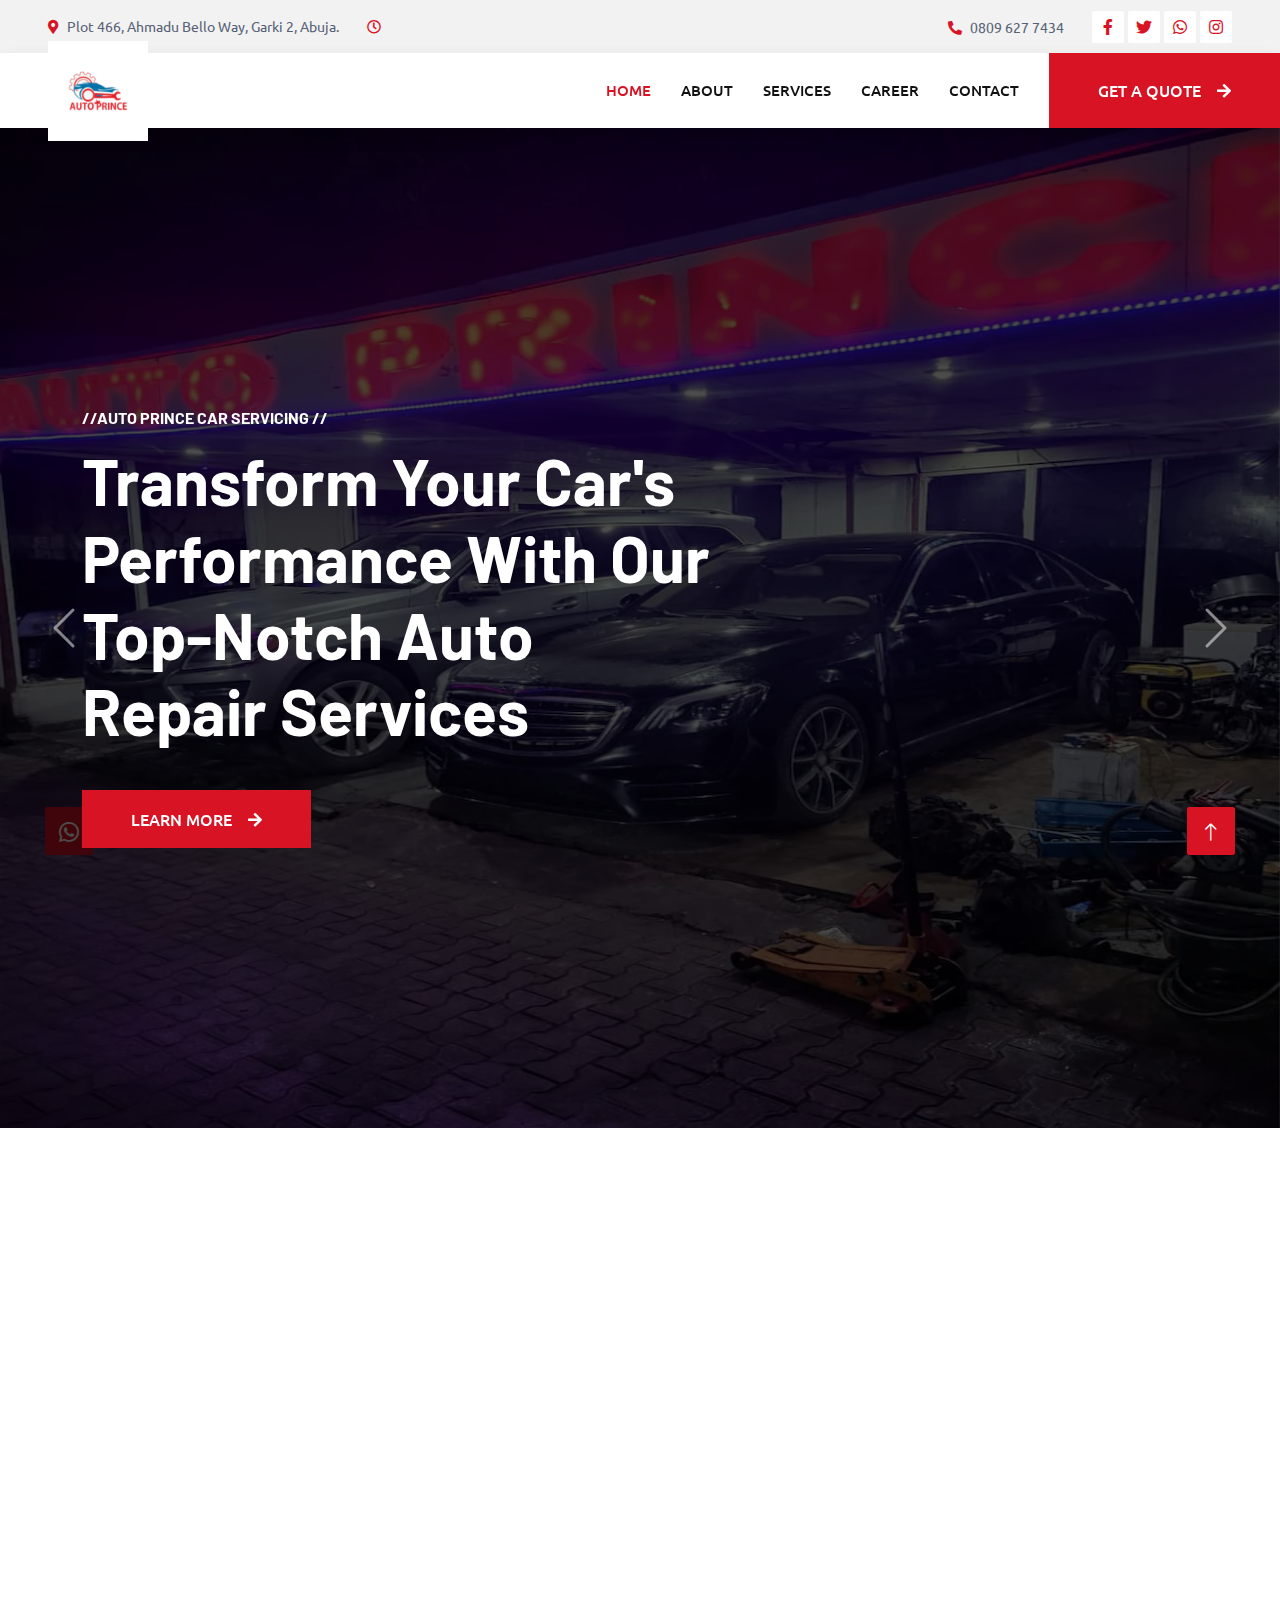
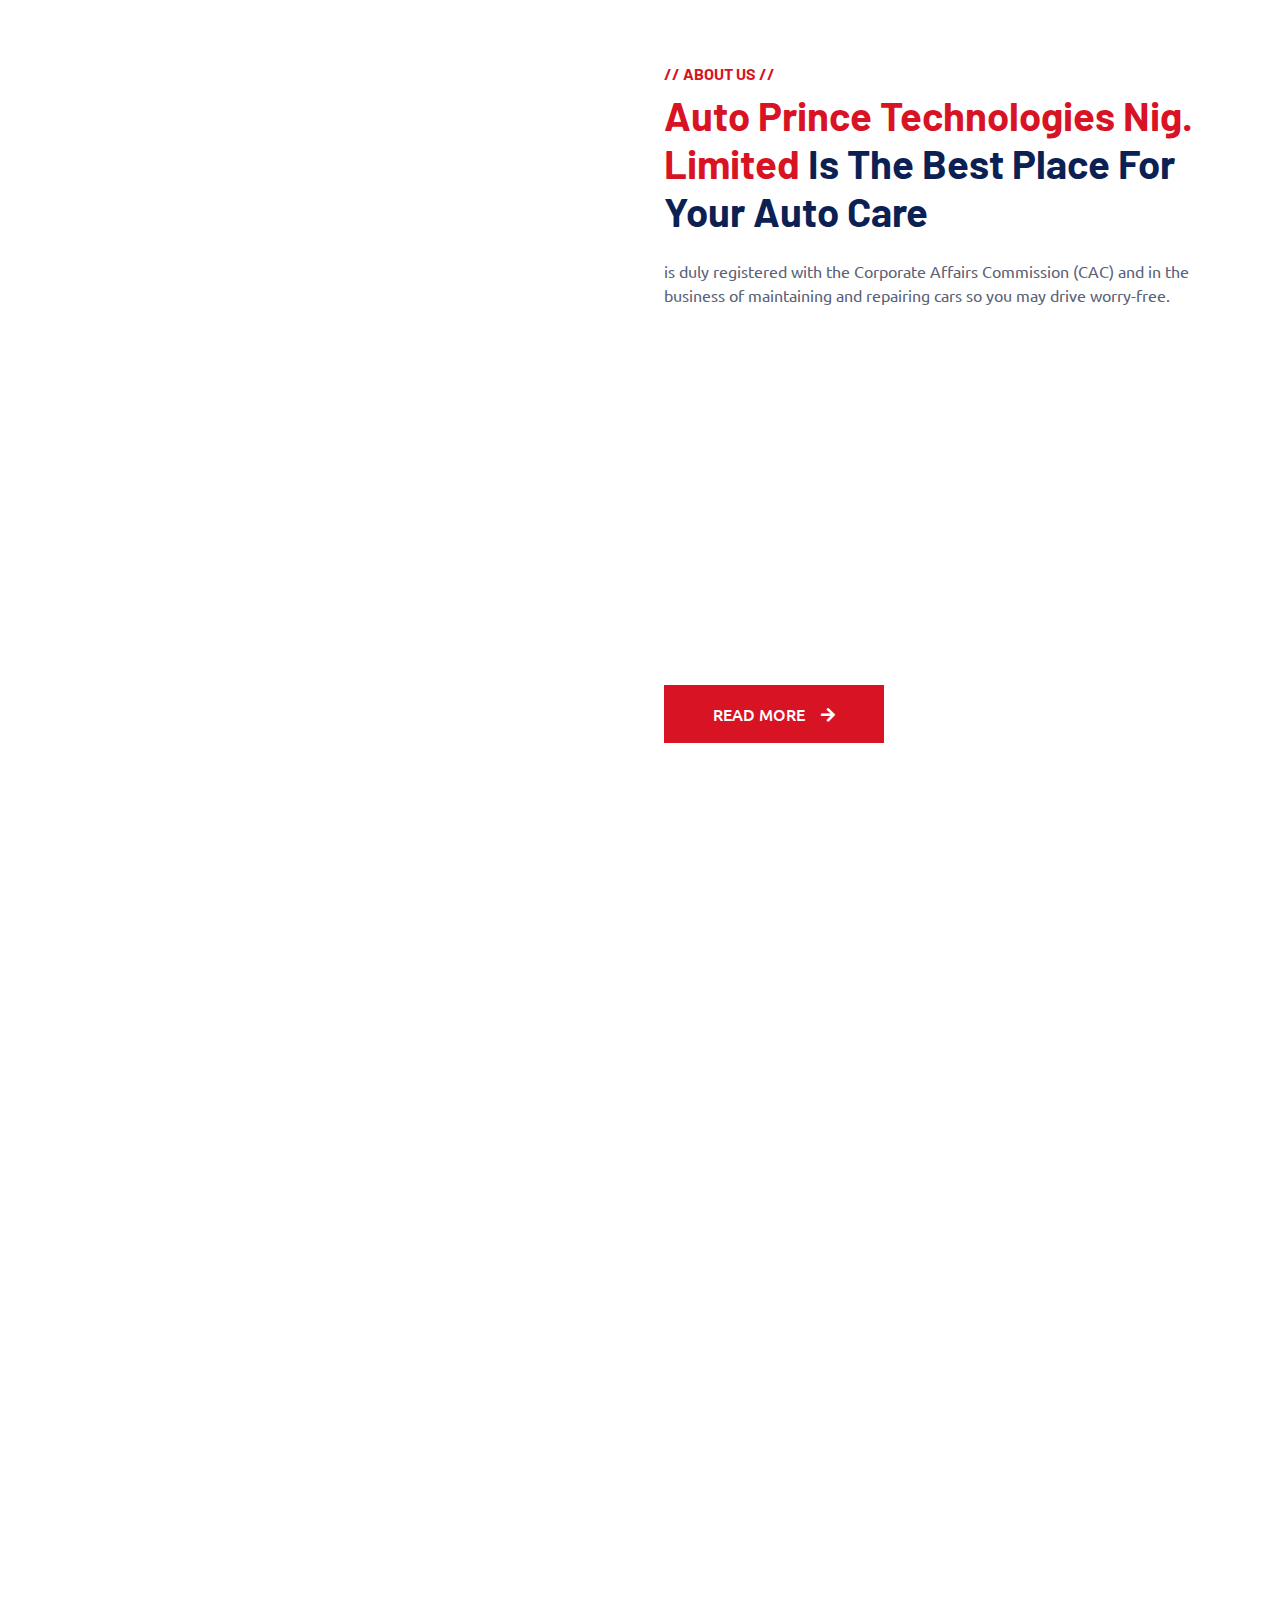
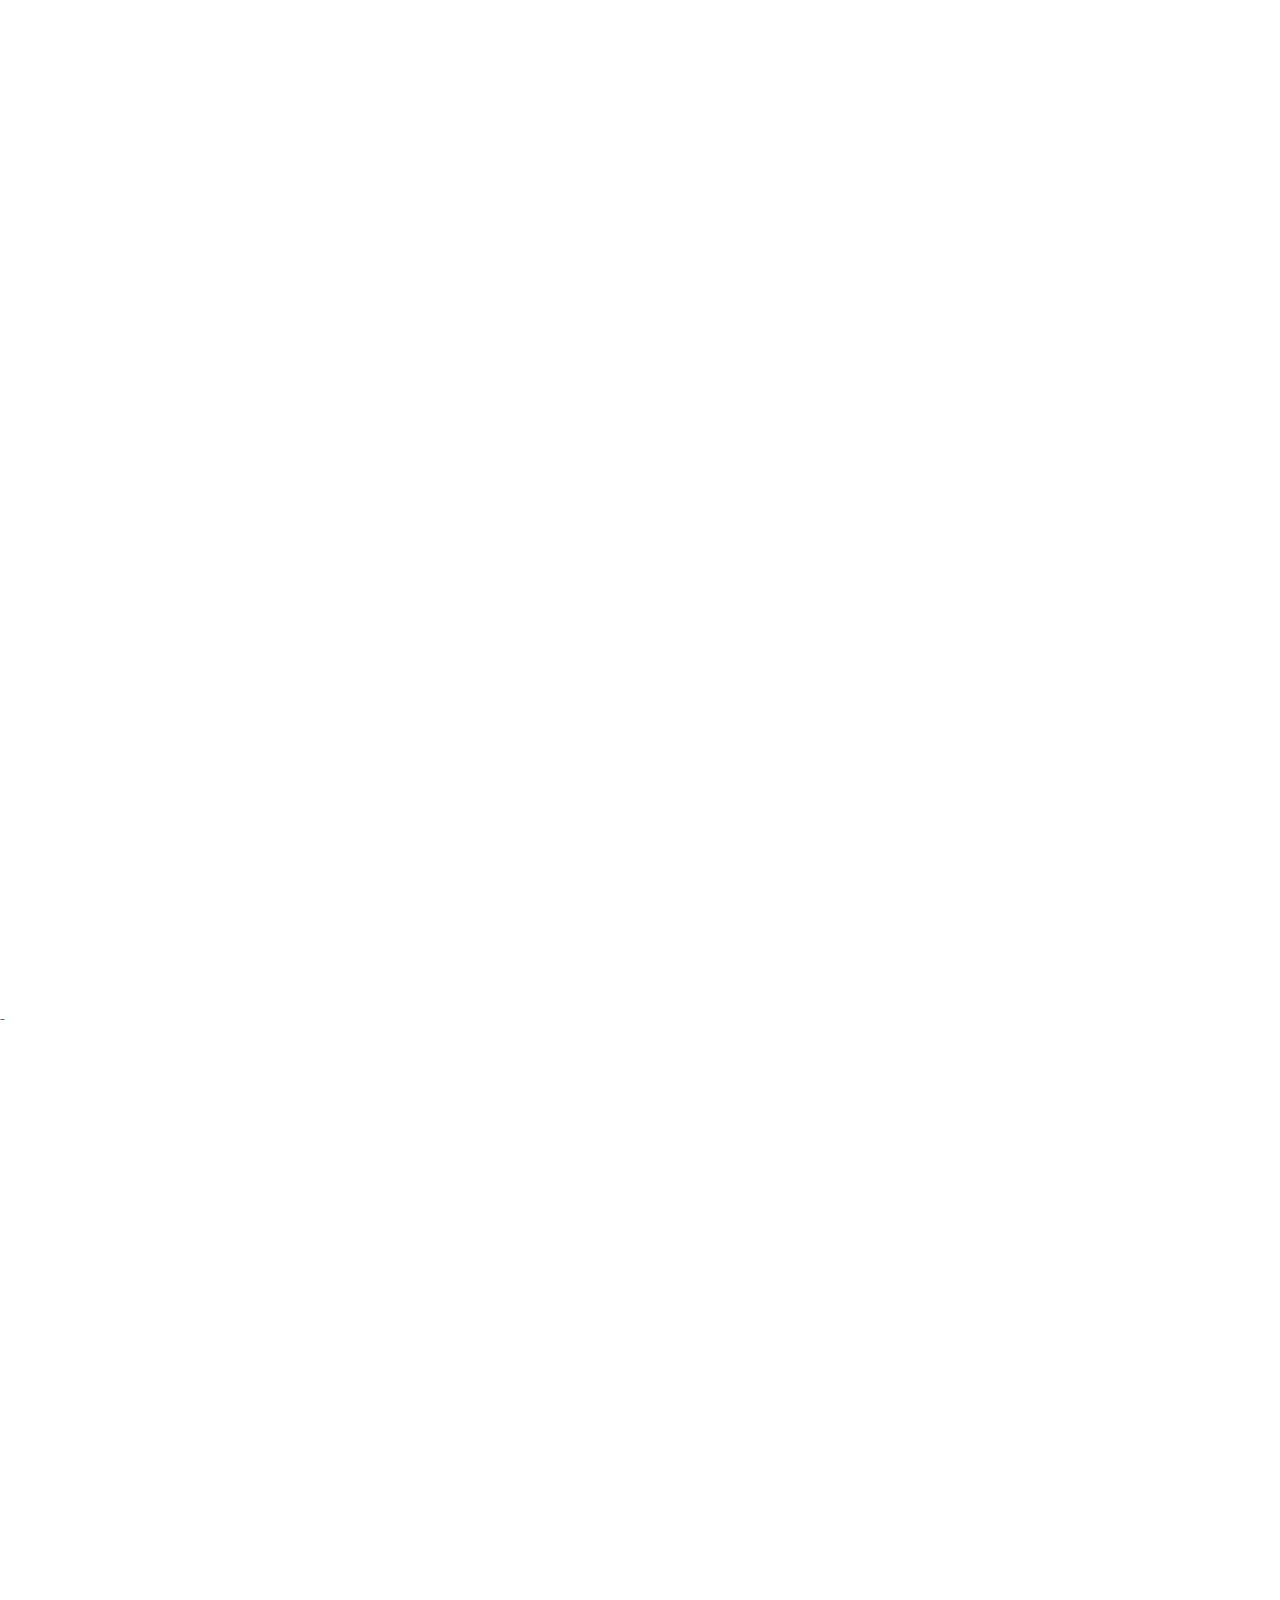
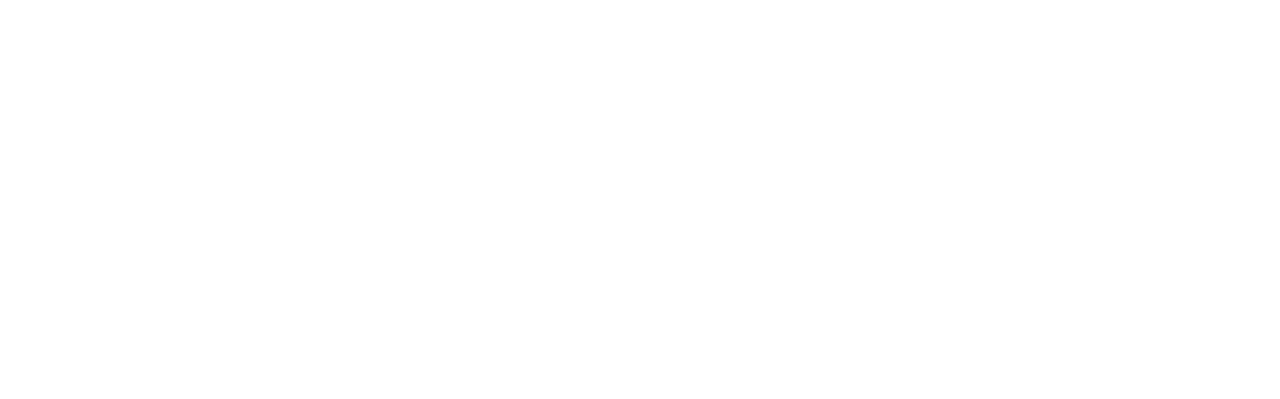
<file: index.html>
<!DOCTYPE html>
<html lang="en">

<head>
    <meta charset="utf-8">
    <title> Auto prince Car Service</title>
    <meta content="width=device-width, initial-scale=1.0" name="viewport">
    <meta content="" name="keywords">
    <meta content="" name="description">

    <!-- Favicon -->
    <link href="img/autoprince.png" rel="icon">

    <!-- Google Web Fonts -->
    <link rel="preconnect" href="https://fonts.googleapis.com">
    <link rel="preconnect" href="https://fonts.gstatic.com" crossorigin>
    <link href="https://fonts.googleapis.com/css2?family=Barlow:wght@600;700&family=Ubuntu:wght@400;500&display=swap"
        rel="stylesheet">

    <!-- Icon Font Stylesheet -->
    <link href="https://cdnjs.cloudflare.com/ajax/libs/font-awesome/5.10.0/css/all.min.css" rel="stylesheet">
    <link href="https://cdn.jsdelivr.net/npm/bootstrap-icons@1.4.1/font/bootstrap-icons.css" rel="stylesheet">

    <!-- Libraries Stylesheet -->
    <link href="lib/animate/animate.min.css" rel="stylesheet">
    <link href="lib/owlcarousel/assets/owl.carousel.min.css" rel="stylesheet">
    <link href="lib/tempusdominus/css/tempusdominus-bootstrap-4.min.css" rel="stylesheet" />

    <!-- Customized Bootstrap Stylesheet -->
    <link href="css/bootstrap.min.css" rel="stylesheet">

    <!-- Template Stylesheet -->
    <link href="css/style.css" rel="stylesheet">
</head>

<body>
    <!-- Spinner Start -->
    <div id="spinner"
        class="show bg-white position-fixed translate-middle w-100 vh-100 top-50 start-50 d-flex align-items-center justify-content-center">
        <div class="spinner-border text-primary" style="width: 3rem; height: 3rem;" role="status">
            <span class="sr-only">Loading...</span>
        </div>
    </div>
    <!-- Spinner End -->


    <!-- Topbar Start -->
    <div class="container-fluid bg-light p-0">
        <div class="row gx-0 d-none d-lg-flex">
            <div class="col-lg-7 px-5 text-start">
                <div class="h-100 d-inline-flex align-items-center py-3 me-4">
                    <small class="fa fa-map-marker-alt text-primary me-2"></small>
                    <small>Plot 466, Ahmadu Bello Way, Garki 2, Abuja.</small>
                </div>
                <div class="h-100 d-inline-flex align-items-center py-3">
                    <small class="far fa-clock text-primary me-2"></small>
                    <!-- <small>Mon - Fri : 09.00 AM - 09.00 PM</small> -->
                </div>
            </div>
            <div class="col-lg-5 px-5 text-end">
                <div class="h-100 d-inline-flex align-items-center py-3 me-4">
                    <small class="fa fa-phone-alt text-primary me-2"></small>
                    <small>0809 627 7434</small>

                </div>
                <div class="h-100 d-inline-flex align-items-center">
                    <a class="btn btn-sm-square bg-white text-primary me-1"
                        href="https://web.facebook.com/autoprince1"><i class="fab fa-facebook-f"></i></a>
                    <a class="btn btn-sm-square bg-white text-primary me-1" href=""><i class="fab fa-twitter"></i></a>
                    <a class="btn btn-sm-square bg-white text-primary me-1"
                        href="https://api.whatsapp.com/send?phone=%2B2348122227771&data=ARB2lZ6_ajVJxC0bdGESKXytRyZT_BGjiQCZW44uWcgakr4poFc4VTAiaC2jnVvGRxgClm1xQRiNQZl70fqVF3EnGcCWVJW7XZY_XkncUyCSoRmkiRqEQK1Gd2ryyJ-TLMIcQPTqQ_6U9l4AsXwtHKWDCw&source=FB_Page&app=facebook&entry_point=page_cta&fbclid=IwAR35HFFQ8TFqP2pXKMipbVfdGO_qpuONwjwnY-sJhvY1pwdhAF0QmtmDH94"><i
                            class="fab fa-whatsapp"></i></a>
                    <a class="btn btn-sm-square bg-white text-primary me-0"
                        href="https://www.instagram.com/autoprince.ng/"><i class="fab fa-instagram"></i></a>
                </div>
            </div>
        </div>
    </div>
    <!-- Topbar End -->


    <!-- Navbar Start -->
    <nav class="navbar navbar-expand-lg bg-white navbar-light shadow sticky-top p-0">
        <a href="index.html" class="navbar-brand d-flex align-items-center px-4 px-lg-5">
            <h2 class="m-0 text-primary"><img src="img/autoprince.png" alt="" height="100px"></h2>

        </a>
        <button type="button" class="navbar-toggler me-4" data-bs-toggle="collapse" data-bs-target="#navbarCollapse">
            <span class="navbar-toggler-icon"></span>
        </button>
        <div class="collapse navbar-collapse" id="navbarCollapse">
            <div class="navbar-nav ms-auto p-4 p-lg-0">
                <a href="index.html" class="nav-item nav-link active">Home</a>
                <a href="about.html" class="nav-item nav-link">About</a>
                <a href="service.html" class="nav-item nav-link">Services</a>
                <a href="404.html" class="nav-item nav-link">Career</a>

                <!-- <div class="nav-item dropdown">
                    <a href="#" class="nav-link dropdown-toggle" data-bs-toggle="dropdown">Pages</a>
                    <div class="dropdown-menu fade-up m-0">
                        <a href="booking.html" class="dropdown-item">Booking</a>
                         <a href="team.html" class="dropdown-item">Technicians</a> 
                        <a href="testimonial.html" class="dropdown-item">Testimonial</a>
                        <a href="404.html" class="dropdown-item">Career</a>
                    </div>
                </div> -->
                <a href="contact.html" class="nav-item nav-link">Contact</a>
            </div>
            <a href="contact.html" class="btn btn-primary py-4 px-lg-5 d-none d-lg-block">Get A Quote<i
                    class="fa fa-arrow-right ms-3"></i></a>
        </div>
    </nav>
    <!-- Navbar End -->


    <!-- Carousel Start -->
    <div class="container-fluid p-0 mb-5">
        <div id="header-carousel" class="carousel slide" data-bs-ride="carousel">
            <div class="carousel-inner">
                <div class="carousel-item active">
                    <img class="w-100" src="img/auto-prince-img-2.webp" alt="Image" height="1000px">
                    <div class="carousel-caption d-flex align-items-center">
                        <div class="container">
                            <div class="row align-items-center justify-content-center justify-content-lg-start">
                                <div class="col-10 col-lg-7 text-center text-lg-start">
                                    <h6 class="text-white text-uppercase mb-3 animated slideInDown">//Auto Prince Car
                                        Servicing //
                                    </h6>
                                    <h1 class="display-3 text-white mb-4 pb-3 animated slideInDown">Transform Your Car's
                                        Performance With Our Top-Notch Auto Repair Services</h1>
                                    <a href="about.html" class="btn btn-primary py-3 px-5 animated slideInDown">Learn
                                        More<i class="fa fa-arrow-right ms-3"></i></a>
                                </div>
                                <!-- <div class="col-lg-5 d-none d-lg-flex animated zoomIn">
                                    <img class="img-fluid" src="img/carousel-1.png" alt="">
                                </div> -->
                            </div>
                        </div>
                    </div>
                </div>
                <div class="carousel-item">
                    <img class="w-100" src="img/auto-prince-img-3.webp" alt="Image" height="1000px">
                    <div class="carousel-caption d-flex align-items-center">
                        <div class="container">
                            <div class="row align-items-center justify-content-center justify-content-lg-start">
                                <div class="col-10 col-lg-7 text-center text-lg-start">
                                    <h6 class="text-white text-uppercase mb-3 animated slideInDown">// Auto Prince Car
                                        Servicing //
                                    </h6>
                                    <h1 class="display-3 text-white mb-4 pb-3 animated slideInDown">Qualified Car Repair
                                        Service Center</h1>
                                    <a href="" class="btn btn-primary py-3 px-5 animated slideInDown">Learn More<i
                                            class="fa fa-arrow-right ms-3"></i></a>
                                </div>
                                <!-- <div class="col-lg-5 d-none d-lg-flex animated zoomIn">
                                    <img class="img-fluid" src="img/carousel-2.png" alt="">
                                </div> -->
                            </div>
                        </div>
                    </div>
                </div>
            </div>
            <button class="carousel-control-prev" type="button" data-bs-target="#header-carousel" data-bs-slide="prev">
                <span class="carousel-control-prev-icon" aria-hidden="true"></span>
                <span class="visually-hidden">Previous</span>
            </button>
            <button class="carousel-control-next" type="button" data-bs-target="#header-carousel" data-bs-slide="next">
                <span class="carousel-control-next-icon" aria-hidden="true"></span>
                <span class="visually-hidden">Next</span>
            </button>
        </div>
    </div>
    <!-- Carousel End -->


    <!-- Service Start -->
    <div class="container-xxl py-5">
        <div class="container">
            <div class="row g-4">
                <div class="col-lg-4 col-md-6 wow fadeInUp" data-wow-delay="0.1s">
                    <div class="d-flex py-5 px-4">
                        <i class="fa fa-certificate fa-3x text-primary flex-shrink-0"></i>
                        <div class="ps-4">
                            <h5 class="mb-3">Quality Servicing</h5>
                            <p>Genuine Parts: Using high-quality, genuine OEM (Original Equipment Manufacturer) parts is
                                crucial for ensuring the longevity and performance of the vehicle.</p>
                            <a class="text-secondary border-bottom" href="about.html">Read More</a>
                        </div>
                    </div>
                </div>
                <div class="col-lg-4 col-md-6 wow fadeInUp" data-wow-delay="0.3s">
                    <div class="d-flex bg-light py-5 px-4">
                        <i class="fa fa-users-cog fa-3x text-primary flex-shrink-0"></i>
                        <div class="ps-4">
                            <h5 class="mb-3">Expert Workers</h5>
                            <p>Our expert mechanics have a comprehensive understanding of automotive systems, including
                                engines, transmissions, electrical systems, suspension, and more.</p>
                            <a class="text-secondary border-bottom" href="about.html">Read More</a>
                        </div>
                    </div>
                </div>
                <div class="col-lg-4 col-md-6 wow fadeInUp" data-wow-delay="0.5s">
                    <div class="d-flex py-5 px-4">
                        <i class="fa fa-tools fa-3x text-primary flex-shrink-0"></i>
                        <div class="ps-4">
                            <h5 class="mb-3">Modern Equipment</h5>
                            <p>Newer vehicle lifts come equipped with safety features like automatic locking systems and
                                sensors to prevent accidents during maintenance.</p>
                            <a class="text-secondary border-bottom" href="about.html">Read More</a>
                        </div>
                    </div>
                </div>
            </div>
        </div>
    </div>
    <!-- Service End -->


    <!-- About Start -->
    <div class="container-xxl py-5">
        <div class="container">
            <div class="row g-5">
                <div class="col-lg-6 pt-4" style="min-height: 400px;">
                    <div class="position-relative h-100 wow fadeIn" data-wow-delay="0.1s">
                        <img class="position-absolute img-fluid w-100 h-100" src="img/img5.jpg"
                            style="object-fit: cover;" alt="">
                        <div class="position-absolute top-0 end-0 mt-n4 me-n4 py-4 px-5"
                            style="background: rgba(0, 0, 0, .08);">
                            <h1 class="display-4 text-white mb-0">10 <span class="fs-4">Years</span></h1>
                            <h4 class="text-white">Experience</h4>
                        </div>
                    </div>
                </div>
                <div class="col-lg-6">
                    <h6 class="text-primary text-uppercase">// About Us //</h6>
                    <h1 class="mb-4"><span class="text-primary">Auto Prince Technologies Nig. Limited</span> Is The Best
                        Place For Your Auto Care</h1>
                    <p class="mb-4"> is duly registered with the Corporate Affairs Commission (CAC) and in the business
                        of maintaining and repairing cars so you may drive worry-free.
                    </p>
                    <div class="row g-4 mb-3 pb-3">
                        <div class="col-12 wow fadeIn" data-wow-delay="0.1s">
                            <div class="d-flex">
                                <div class="bg-light d-flex flex-shrink-0 align-items-center justify-content-center mt-1"
                                    style="width: 45px; height: 45px;">
                                    <span class="fw-bold text-secondary">01</span>
                                </div>
                                <div class="ps-3">
                                    <h6>Professional & Expert</h6>
                                    <span>high level of skill, knowledge, and proficiency in a particular field or
                                        profession</span>
                                </div>
                            </div>
                        </div>
                        <div class="col-12 wow fadeIn" data-wow-delay="0.3s">
                            <div class="d-flex">
                                <div class="bg-light d-flex flex-shrink-0 align-items-center justify-content-center mt-1"
                                    style="width: 45px; height: 45px;">
                                    <span class="fw-bold text-secondary">02</span>
                                </div>
                                <div class="ps-3">
                                    <h6>Quality Servicing Center</h6>
                                    <span>These centers are typically known for their expertise, professionalism, and
                                        commitment to delivering top-notch maintenance, repair, or servicing solutions
                                        to their customers.</span>
                                </div>
                            </div>
                        </div>
                        <div class="col-12 wow fadeIn" data-wow-delay="0.5s">
                            <div class="d-flex">
                                <div class="bg-light d-flex flex-shrink-0 align-items-center justify-content-center mt-1"
                                    style="width: 45px; height: 45px;">
                                    <span class="fw-bold text-secondary">03</span>
                                </div>
                                <div class="ps-3">
                                    <h6>Awards Winning Workers</h6>
                                    <span>Our workers have been recognized and honored for their outstanding
                                        performance, achievements, and contributions in their respective fields or
                                        professions.</span>
                                </div>
                            </div>
                        </div>
                    </div>
                    <a href="about.html" class="btn btn-primary py-3 px-5">Read More<i
                            class="fa fa-arrow-right ms-3"></i></a>
                </div>
            </div>
        </div>
    </div>
    <!-- About End -->


    <!-- Fact Start -->
    <!-- <div class="container-fluid fact bg-dark my-5 py-5">
        <div class="container">
            <div class="row g-4">
                <div class="col-md-6 col-lg-3 text-center wow fadeIn" data-wow-delay="0.1s">
                    <i class="fa fa-check fa-2x text-white mb-3"></i>
                    <h2 class="text-white mb-2" data-toggle="counter-up">15</h2>
                    <p class="text-white mb-0">Years Experience</p>
                </div>
                <div class="col-md-6 col-lg-3 text-center wow fadeIn" data-wow-delay="0.3s">
                    <i class="fa fa-users-cog fa-2x text-white mb-3"></i>
                    <h2 class="text-white mb-2" data-toggle="counter-up">30</h2>
                    <p class="text-white mb-0">Expert Technicians</p>
                </div>
                <div class="col-md-6 col-lg-3 text-center wow fadeIn" data-wow-delay="0.5s">
                    <i class="fa fa-users fa-2x text-white mb-3"></i>
                    <h2 class="text-white mb-2" data-toggle="counter-up">1234</h2>
                    <p class="text-white mb-0">Satisfied Clients</p>
                </div>
                <div class="col-md-6 col-lg-3 text-center wow fadeIn" data-wow-delay="0.7s">
                    <i class="fa fa-car fa-2x text-white mb-3"></i>
                    <h2 class="text-white mb-2" data-toggle="counter-up">123</h2>
                    <p class="text-white mb-0">Compleate Projects</p>
                </div>
            </div>
        </div>
    </div> -->
    <!-- Fact End -->


    <!-- Service Start -->
    <div class="container-xxl service py-5">
        <div class="container">
            <div class="text-center wow fadeInUp" data-wow-delay="0.1s">
                <h6 class="text-primary text-uppercase">// Our Services //</h6>
                <h1 class="mb-5">Explore Our Services</h1>
            </div>
            <div class="row g-4 wow fadeInUp" data-wow-delay="0.3s">
                <div class="col-lg-4">
                    <div class="nav w-100 nav-pills me-4">
                        <button class="nav-link w-100 d-flex align-items-center text-start p-4 mb-4 active"
                            data-bs-toggle="pill" data-bs-target="#tab-pane-1" type="button">
                            <i class="fa fa-car-side fa-2x me-3"></i>
                            <h4 class="m-0">Diagnostic Test</h4>
                        </button>
                        <button class="nav-link w-100 d-flex align-items-center text-start p-4 mb-4"
                            data-bs-toggle="pill" data-bs-target="#tab-pane-2" type="button">
                            <i class="fa fa-car fa-2x me-3"></i>
                            <h4 class="m-0">Engine Servicing</h4>
                        </button>
                        <button class="nav-link w-100 d-flex align-items-center text-start p-4 mb-4"
                            data-bs-toggle="pill" data-bs-target="#tab-pane-3" type="button">
                            <i class="fa fa-cog fa-2x me-3"></i>
                            <h4 class="m-0">Tires Replacement</h4>
                        </button>
                        <button class="nav-link w-100 d-flex align-items-center text-start p-4 mb-0"
                            data-bs-toggle="pill" data-bs-target="#tab-pane-4" type="button">
                            <i class="fa fa-oil-can fa-2x me-3"></i>
                            <h4 class="m-0">Oil Changing</h4>
                        </button>
                    </div>
                </div>
                <div class="col-lg-8">
                    <div class="tab-content w-100">
                        <div class="tab-pane fade show active" id="tab-pane-1">
                            <div class="row g-4">
                                <div class="col-md-6" style="min-height: 350px;">
                                    <div class="position-relative h-100">
                                        <img class="position-absolute img-fluid w-100 h-100"
                                            src="img/auto-prince-img.webp" style="object-fit: cover;" alt="">
                                    </div>
                                </div>
                                <div class="col-md-6">
                                    <h3 class="mb-3">10 Years Of Experience In Auto Servicing</h3>
                                    <p class="mb-4">We used to check and identify potential issues or malfunctions in
                                        the vehicle's systems. We involves connecting a diagnostic tool or scanner to
                                        the car's OBD port, which is typically located under the dashboard near the
                                        driver's side.
                                    </p>
                                    <p><i class="fa fa-check text-success me-3"></i>Quality Servicing</p>
                                    <p><i class="fa fa-check text-success me-3"></i>Expert Workers</p>
                                    <p><i class="fa fa-check text-success me-3"></i>Modern Equipment</p>
                                    <!-- <a href="about.html" class="btn btn-primary py-3 px-5 mt-3">Read More<i -->
                                    <!-- class="fa fa-arrow-right ms-3"></i></a> -->
                                </div>
                            </div>
                        </div>
                        <div class="tab-pane fade" id="tab-pane-2">
                            <div class="row g-4">
                                <div class="col-md-6" style="min-height: 350px;">
                                    <div class="position-relative h-100">
                                        <img class="position-absolute img-fluid w-100 h-100"
                                            src="img/auto-repair-cta-img.webp" style="object-fit: cover;" alt="">
                                    </div>
                                </div>
                                <div class="col-md-6">
                                    <h3 class="mb-3">10 Years Of Experience In Engine Servicing</h3>
                                    <p class="mb-4">Regularly replacing engine oil and filters is crucial to ensure
                                        proper lubrication and prevent engine wear and damage. The frequency of oil
                                        changes depends on the type of engine and the manufacturer's recommendations.

                                    </p>
                                    <p><i class="fa fa-check text-success me-3"></i>Quality Servicing</p>
                                    <p><i class="fa fa-check text-success me-3"></i>Expert Workers</p>
                                    <p><i class="fa fa-check text-success me-3"></i>Modern Equipment</p>
                                    <!-- <a href="about.html" class="btn btn-primary py-3 px-5 mt-3">Read More<i
                                            class="fa fa-arrow-right ms-3"></i></a> -->
                                </div>
                            </div>
                        </div>
                        <div class="tab-pane fade" id="tab-pane-3">
                            <div class="row g-4">
                                <div class="col-md-6" style="min-height: 350px;">
                                    <div class="position-relative h-100">
                                        <img class="position-absolute img-fluid w-100 h-100" src="img/img15.jpg"
                                            style="object-fit: cover;" alt="">
                                    </div>
                                </div>
                                <div class="col-md-6">
                                    <h3 class="mb-3">10 Years Of Experience In Tires Replacement</h3>
                                    <p class="mb-4">Tires are essential for providing traction, stability, and handling,
                                        and they play a crucial role in ensuring road safety.
                                    </p>
                                    <p><i class="fa fa-check text-success me-3"></i>Quality Servicing</p>
                                    <p><i class="fa fa-check text-success me-3"></i>Expert Workers</p>
                                    <p><i class="fa fa-check text-success me-3"></i>Modern Equipment</p>
                                    <!-- <a href="about.html" class="btn btn-primary py-3 px-5 mt-3">Read More<i -->
                                    <!-- class="fa fa-arrow-right ms-3"></i></a> -->
                                </div>
                            </div>
                        </div>
                        <div class="tab-pane fade" id="tab-pane-4">
                            <div class="row g-4">
                                <div class="col-md-6" style="min-height: 350px;">
                                    <div class="position-relative h-100">
                                        <img class="position-absolute img-fluid w-100 h-100" src="img/img13.jpg"
                                            style="object-fit: cover;" alt="">
                                    </div>
                                </div>
                                <div class="col-md-6">
                                    <h3 class="mb-3">10 Years Of Experience In Oil Changing</h3>
                                    <p class="mb-4">To be the leading innovative one stop place for auto-diagnostics,
                                        repair and maintenance services of various reputable automobile brands in
                                        Nigeria.

                                    </p>
                                    <p><i class="fa fa-check text-success me-3"></i>Quality Servicing</p>
                                    <p><i class="fa fa-check text-success me-3"></i>Expert Workers</p>
                                    <p><i class="fa fa-check text-success me-3"></i>Modern Equipment</p>
                                    <!-- <a href="about.html" class="btn btn-primary py-3 px-5 mt-3">Read More<i -->
                                    <!-- class="fa fa-arrow-right ms-3"></i></a> -->
                                </div>
                            </div>
                        </div>
                    </div>
                </div>
            </div>
        </div>
    </div>
    <!-- Service End -->


    <!-- Booking Start -->
    <div class="container-fluid bg-secondary booking my-5 wow fadeInUp" data-wow-delay="0.1s">
        <div class="container">
            <div class="row gx-5">
                <div class="col-lg-6 py-5">
                    <div class="py-5">
                        <h1 class="text-white mb-4">Book an appointment with us today!</h1>
                        <p class="text-white mb-0">Let our skilled technicians work their magic, transforming your car
                            into a head-turning masterpiece.</p>
                    </div>
                </div>
                <div class="col-lg-6">
                    <div class="bg-primary h-100 d-flex flex-column justify-content-center text-center p-5 wow zoomIn"
                        data-wow-delay="0.6s">
                        <h1 class="text-white mb-4">Book For A Service</h1>
                        <form>
                            <div class="row g-3">
                                <div class="col-12 col-sm-6">
                                    <input type="text" class="form-control border-0" placeholder="Your Name"
                                        style="height: 55px;">
                                </div>
                                <div class="col-12 col-sm-6">
                                    <input type="email" class="form-control border-0" placeholder="Your Email"
                                        style="height: 55px;">
                                </div>
                                <div class="col-12 col-sm-6">
                                    <select class="form-select border-0" style="height: 55px;">
                                        <option selected>Select A Service</option>
                                        <option value="1">Routine Maintenance
                                        </option>
                                        <option value="2">Brake Repair
                                        </option>
                                        <option value="3">Shocks Absorber Installation
                                        </option>
                                        <option value="4">Visual Inspection
                                        </option>
                                        <option value="5">AC Evaporator & Upholstery Restoration
                                        </option>
                                        <option value="6">Panel Alignment & Detailing
                                        </option>
                                    </select>
                                </div>
                                <div class="col-12 col-sm-6">
                                    <div class="date" id="date1" data-target-input="nearest">
                                        <input type="text" class="form-control border-0 datetimepicker-input"
                                            placeholder="Service Date" data-target="#date1" data-toggle="datetimepicker"
                                            style="height: 55px;">
                                    </div>
                                </div>
                                <div class="col-12">
                                    <textarea class="form-control border-0" placeholder="Special Request"></textarea>
                                </div>
                                <div class="col-12">
                                    <button class="btn btn-secondary w-100 py-3" type="submit">Book Now</button>
                                </div>
                            </div>
                        </form>
                    </div>
                </div>
            </div>
        </div>
    </div>
    <!-- Booking End -->


    <!-- Team Start -->
    <div class="container-xxl py-5">
        <div class="container">
            <div class="text-center wow fadeInUp" data-wow-delay="0.1s">
                <h6 class="text-primary text-uppercase">// Our Team //</h6>
                <h1 class="mb-5">Our Expert Technicians</h1>
            </div>
            <div class="row g-4">
                <div class="col-lg-3 col-md-6 wow fadeInUp" data-wow-delay="0.1s">
                    <!-- <div class="team-item">
                        <div class="position-relative overflow-hidden">
                            <img class="img-fluid" src="img/ceo.jpg" alt="" width="500px">
                            <div class="team-overlay position-absolute start-0 top-0 w-100 h-100">
                                <a class="btn btn-square mx-1" href=""><i class="fab fa-facebook-f"></i></a>
                                <a class="btn btn-square mx-1" href=""><i class="fab fa-twitter"></i></a>
                                <a class="btn btn-square mx-1" href=""><i class="fab fa-instagram"></i></a>
                            </div>
                        </div>
                        <div class="bg-light text-center p-4">
                            <h5 class="fw-bold mb-0">Full Name</h5>
                            <small>Designation</small>
                        </div>
                    </div> -->
                </div>
                <div class="col-lg-3 col-md-6 wow fadeInUp" data-wow-delay="0.3s">
                    <div class="team-item" style="align-items: center;">
                        <div class="position-relative overflow-hidden">
                            <img class="img-fluid" src="img/ceo.jpg" alt="" width="400px">
                            <div class="team-overlay position-absolute start-0 top-0 w-100 h-100">
                                <a class="btn btn-square mx-1" href=""><i class="fab fa-facebook-f"></i></a>
                                <a class="btn btn-square mx-1" href=""><i class="fab fa-twitter"></i></a>
                                <a class="btn btn-square mx-1" href=""><i class="fab fa-instagram"></i></a>
                            </div>
                        </div>
                        <div class="bg-light text-center p-4">
                            <h5 class="fw-bold mb-0">Mr Larry Banks</h5>
                            <small>Founder & CEO</small>
                        </div>
                    </div>
                </div>
                <!-- <div class="col-lg-3 col-md-6 wow fadeInUp" data-wow-delay="0.5s">
                    <div class="team-item">
                        <div class="position-relative overflow-hidden">
                            <img class="img-fluid" src="img/ceo.jpg" alt="">
                            <div class="team-overlay position-absolute start-0 top-0 w-100 h-100">
                                <a class="btn btn-square mx-1" href=""><i class="fab fa-facebook-f"></i></a>
                                <a class="btn btn-square mx-1" href=""><i class="fab fa-twitter"></i></a>
                                <a class="btn btn-square mx-1" href=""><i class="fab fa-instagram"></i></a>
                            </div>
                        </div>
                        <div class="bg-light text-center p-4">
                            <h5 class="fw-bold mb-0">Mr Larry Banks</h5>
                            <small>Founder & CEO</small>
                        </div>
                    </div>
                </div>
                <div class="col-lg-3 col-md-6 wow fadeInUp" data-wow-delay="0.7s"> -->
                <!-- <div class="team-item">
                        <div class="position-relative overflow-hidden">
                            <img class="img-fluid" src="img/team-4.jpg" alt="">
                            <div class="team-overlay position-absolute start-0 top-0 w-100 h-100">
                                <a class="btn btn-square mx-1" href=""><i class="fab fa-facebook-f"></i></a>
                                <a class="btn btn-square mx-1" href=""><i class="fab fa-twitter"></i></a>
                                <a class="btn btn-square mx-1" href=""><i class="fab fa-instagram"></i></a>
                            </div>
                        </div>
                        <div class="bg-light text-center p-4">
                            <h5 class="fw-bold mb-0">Full Name</h5>
                            <small>Designation</small>
                        </div>
                    </div> -->
            </div>
        </div>
    </div>-
    </div>
    <!-- Team End -->


    <!-- Testimonial Start -->
    <div class="container-xxl py-5 wow fadeInUp" data-wow-delay="0.1s">
        <div class="container">
            <div class="text-center">
                <h6 class="text-primary text-uppercase">// Testimonial //</h6>
                <h1 class="mb-5">Our Clients Say!</h1>
            </div>
            <div class="owl-carousel testimonial-carousel position-relative">
                <div class="testimonial-item text-center">
                    <img class="bg-light rounded-circle p-2 mx-auto mb-3" src="img/img2.jpg"
                        style="width: 80px; height: 80px;">
                    <h5 class="mb-0">Abdulai Kasimu
                    </h5>
                    <!-- <p>Frontend Developer</p> -->
                    <div class="testimonial-text bg-light text-center p-4">
                        <p class="mb-0">This is one of the best mechanic workshops in Abuja. They are very
                            reliable in
                            providing genuine spare parts. Their mechanics are up to date.
                        </p>
                    </div>
                </div>
                <div class="testimonial-item text-center">
                    <img class="bg-light rounded-circle p-2 mx-auto mb-3" src="img/img3.jpg"
                        style="width: 80px; height: 80px;">
                    <h5 class="mb-0">Jonathan Akeme
                    </h5>
                    <!-- <p>Fashion Designer</p> -->
                    <div class="testimonial-text bg-light text-center p-4">
                        <p class="mb-0">You won't regret fixing your automobile at Auto Prince Tech. Mr.
                            Larry and his
                            team are core and trained professionals in what they do.
                        </p>
                    </div>
                </div>
                <div class="testimonial-item text-center">
                    <img class="bg-light rounded-circle p-2 mx-auto mb-3" src="img/img4.jpg"
                        style="width: 80px; height: 80px;">
                    <h5 class="mb-0">Omalicha Ifediorah
                    </h5>
                    <!-- <p>Teacher</p> -->
                    <div class="testimonial-text bg-light text-center p-4">
                        <p class="mb-0">This auto repair shop is one of the best places you can fix your car
                            in Abuja.
                            They are very reliable with professional and up to date technicians.
                        </p>
                    </div>
                </div>
                <!-- <div class="testimonial-item text-center">
                    <img class="bg-light rounded-circle p-2 mx-auto mb-3" src="img/img6.jpg"
                        style="width: 80px; height: 80px;">
                    <h5 class="mb-0">Client Name</h5>
                    <p>Profession</p>
                    <div class="testimonial-text bg-light text-center p-4">
                        <p class="mb-0">Tempor erat elitr rebum at clita. Diam dolor diam ipsum sit diam
                            amet diam et
                            eos. Clita erat ipsum et lorem et sit.</p>
                    </div> -->
            </div>
        </div>
    </div>
    </div>
    <!-- Testimonial End -->


    <!-- Footer Start -->
    <div class="container-fluid bg-dark text-light footer pt-5 mt-5 wow fadeIn" data-wow-delay="0.1s">
        <div class="container py-5">
            <div class="row g-5">
                <div class="col-lg-3 col-md-6">
                    <h4 class="text-light mb-4">Address</h4>
                    <p class="mb-2"><i class="fa fa-map-marker-alt me-3"></i>Ahmadu Bello Way,Garki 2,Abuja
                    </p>
                    <p class="mb-2"><i class="fa fa-phone-alt me-3"></i>0809 627 7434
                    </p>
                    <p class="mb-2"><i class="fa fa-envelope me-3"></i>autocentreabuja@gmail.com</p>
                    <div class="d-flex pt-2">
                        <!-- <a class="btn btn-outline-light btn-social" href=""><i class="fab fa-twitter"></i></a> -->
                        <a class="btn btn-outline-light btn-social" href="https://web.facebook.com/autoprince1"><i
                                class="fab fa-facebook-f"></i></a>
                        <a class="btn btn-outline-light btn-social"
                            href="https://api.whatsapp.com/send?phone=%2B2348122227771&data=ARB2lZ6_ajVJxC0bdGESKXytRyZT_BGjiQCZW44uWcgakr4poFc4VTAiaC2jnVvGRxgClm1xQRiNQZl70fqVF3EnGcCWVJW7XZY_XkncUyCSoRmkiRqEQK1Gd2ryyJ-TLMIcQPTqQ_6U9l4AsXwtHKWDCw&source=FB_Page&app=facebook&entry_point=page_cta&fbclid=IwAR35HFFQ8TFqP2pXKMipbVfdGO_qpuONwjwnY-sJhvY1pwdhAF0QmtmDH94"><i
                                class="fab fa-whatsapp"></i></a>
                        <a class="btn btn-outline-light btn-social" href="https://www.instagram.com/autoprince.ng/"><i
                                class="fab fa-instagram"></i></a>
                    </div>
                </div>
                <div class="col-lg-3 col-md-6">
                    <h4 class="text-light mb-4">Opening Hours</h4>
                    <h6 class="text-light">Monday - Friday:</h6>
                    <p class="mb-4">09.00 AM - 09.00 PM</p>
                    <h6 class="text-light">Saturday - Sunday:</h6>
                    <p class="mb-0">09.00 AM - 12.00 PM</p>
                </div>
                <div class="col-lg-3 col-md-6">
                    <h4 class="text-light mb-4">Services</h4>
                    <a class="btn btn-link" href="">Diagnostic Test</a>
                    <a class="btn btn-link" href="">Engine Servicing</a>
                    <a class="btn btn-link" href="">Tires Replacement</a>
                    <a class="btn btn-link" href="">Oil Changing</a>
                    <!-- <a class="btn btn-link" href="">Vacuam Cleaning</a> -->
                </div>
                <div class="col-lg-3 col-md-6">
                    <h4 class="text-light mb-4">Newsletter</h4>
                    <p>To get more information about our services you can always subscribe to our Newsletter
                        by drop
                        your email below.</p>
                    <div class="position-relative mx-auto" style="max-width: 400px;">
                        <input class="form-control border-0 w-100 py-3 ps-4 pe-5" type="text" placeholder="Your email">
                        <button type="button"
                            class="btn btn-primary py-2 position-absolute top-0 end-0 mt-2 me-2">SignUp</button>
                    </div>
                </div>
            </div>
        </div>
        <div class="container">
            <div class="copyright">
                <div class="row">
                    <div class="col-md-6 text-center text-md-start mb-3 mb-md-0">
                        &copy; <a class="border-bottom" href="#">Auto Prince</a>, All Right Reserved.

                        <!--/*** This template is free as long as you keep the footer author’s credit link/attribution link/backlink. If you'd like to use the template without the footer author’s credit link/attribution link/backlink, you can purchase the Credit Removal License from "https://htmlcodex.com/credit-removal". Thank you for your support. ***/-->
                        <!-- Designed By <a class="border-bottom" href="https://zenqeethsolutions.com">Zenqeeth
                            Solutions</a> -->
                    </div>
                    <div class="col-md-6 text-center text-md-end">
                        <div class="footer-menu">
                            <a href="index.html">Home</a>
                            <a href="">Cookies</a>
                            <a href="">Help</a>
                            <a href="">FQAs</a>
                        </div>
                    </div>
                </div>
            </div>
        </div>
    </div>
    <!-- Footer End -->


    <!-- Back to Top -->
    <a href="#" class="btn btn-lg btn-primary btn-lg-square back-to-top"><i class="bi bi-arrow-up"></i></a>
    <a href="https://api.whatsapp.com/send?phone=%2B2348122227771&data=ARB2lZ6_ajVJxC0bdGESKXytRyZT_BGjiQCZW44uWcgakr4poFc4VTAiaC2jnVvGRxgClm1xQRiNQZl70fqVF3EnGcCWVJW7XZY_XkncUyCSoRmkiRqEQK1Gd2ryyJ-TLMIcQPTqQ_6U9l4AsXwtHKWDCw&source=FB_Page&app=facebook&entry_point=page_cta&fbclid=IwAR35HFFQ8TFqP2pXKMipbVfdGO_qpuONwjwnY-sJhvY1pwdhAF0QmtmDH94"
        class="btn btn-lg btn-primary btn-lg-square bottom"><i class="bi bi-whatsapp"></i></a>



    <!-- JavaScript Libraries -->
    <script src="https://code.jquery.com/jquery-3.4.1.min.js"></script>
    <script src="https://cdn.jsdelivr.net/npm/bootstrap@5.0.0/dist/js/bootstrap.bundle.min.js"></script>
    <script src="lib/wow/wow.min.js"></script>
    <script src="lib/easing/easing.min.js"></script>
    <script src="lib/waypoints/waypoints.min.js"></script>
    <script src="lib/counterup/counterup.min.js"></script>
    <script src="lib/owlcarousel/owl.carousel.min.js"></script>
    <script src="lib/tempusdominus/js/moment.min.js"></script>
    <script src="lib/tempusdominus/js/moment-timezone.min.js"></script>
    <script src="lib/tempusdominus/js/tempusdominus-bootstrap-4.min.js"></script>

    <!-- Template Javascript -->
    <script src="js/main.js"></script>
</body>

</html>
</file>
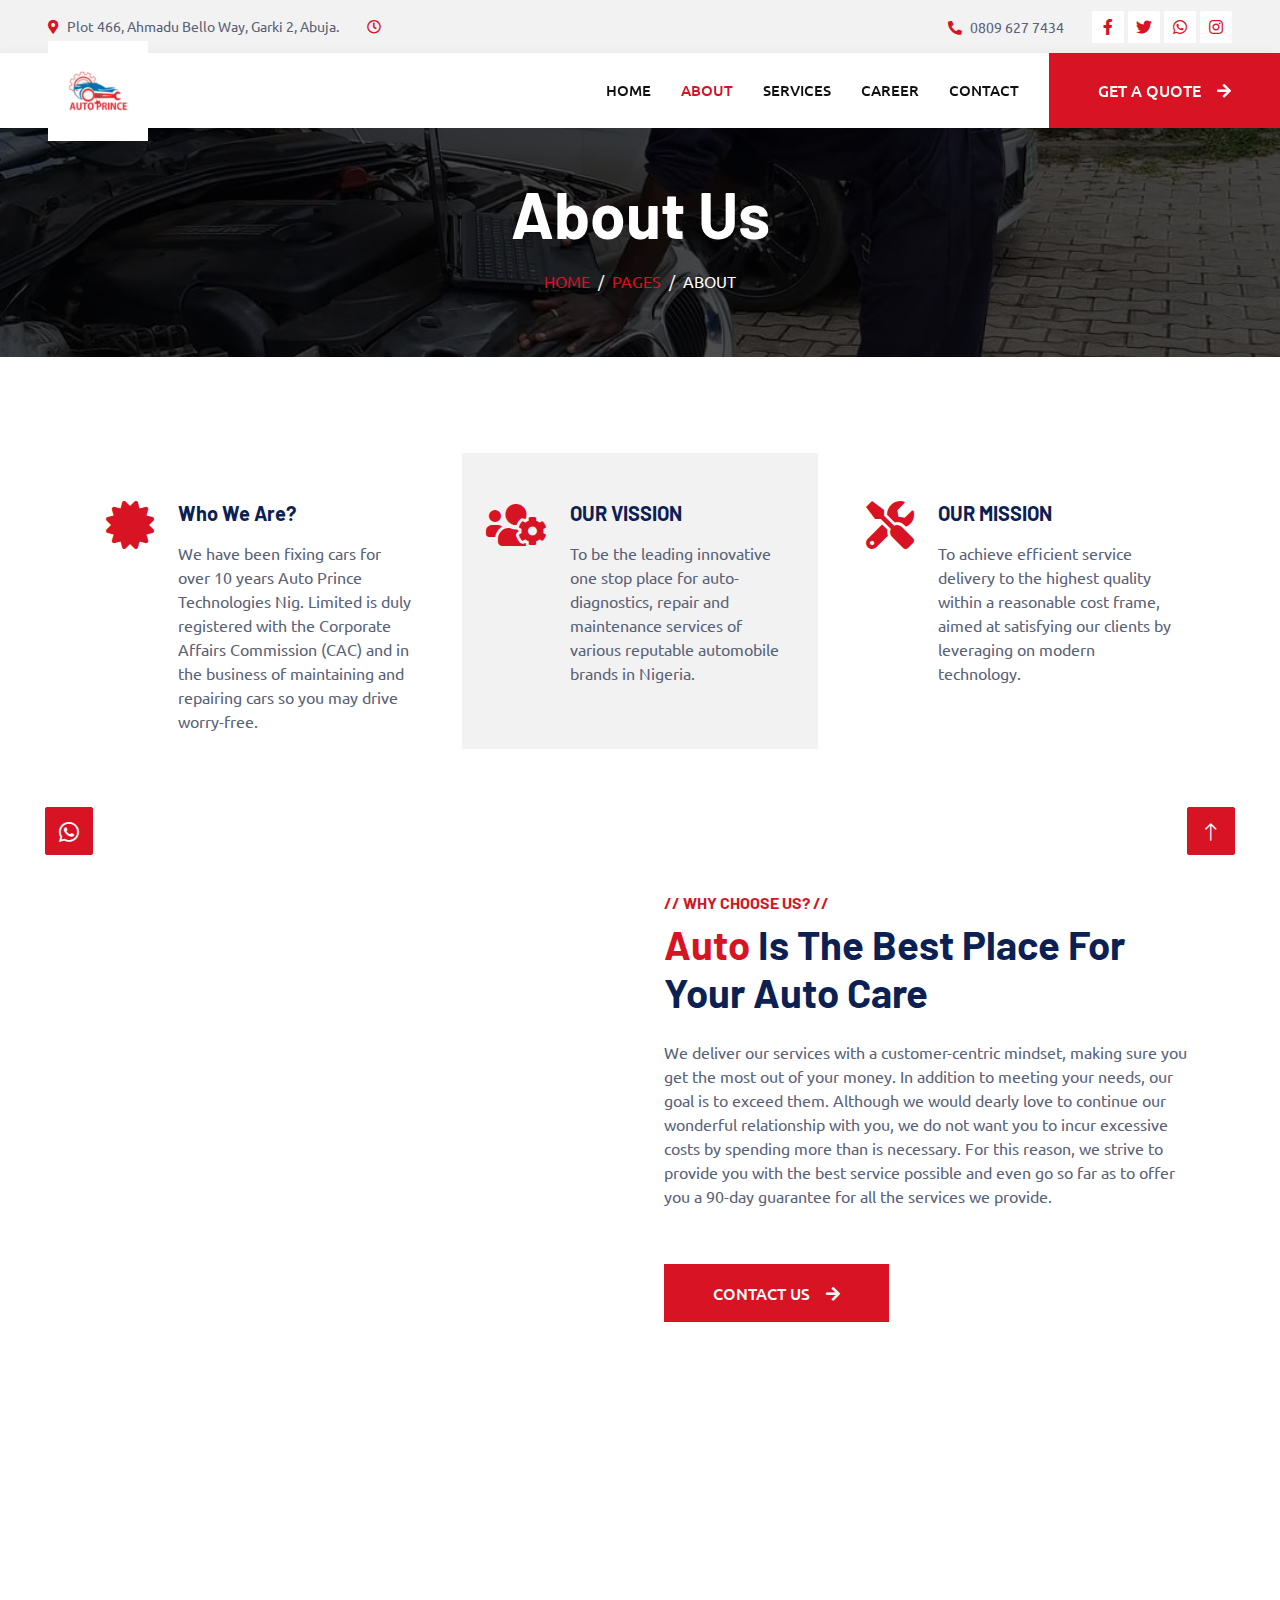
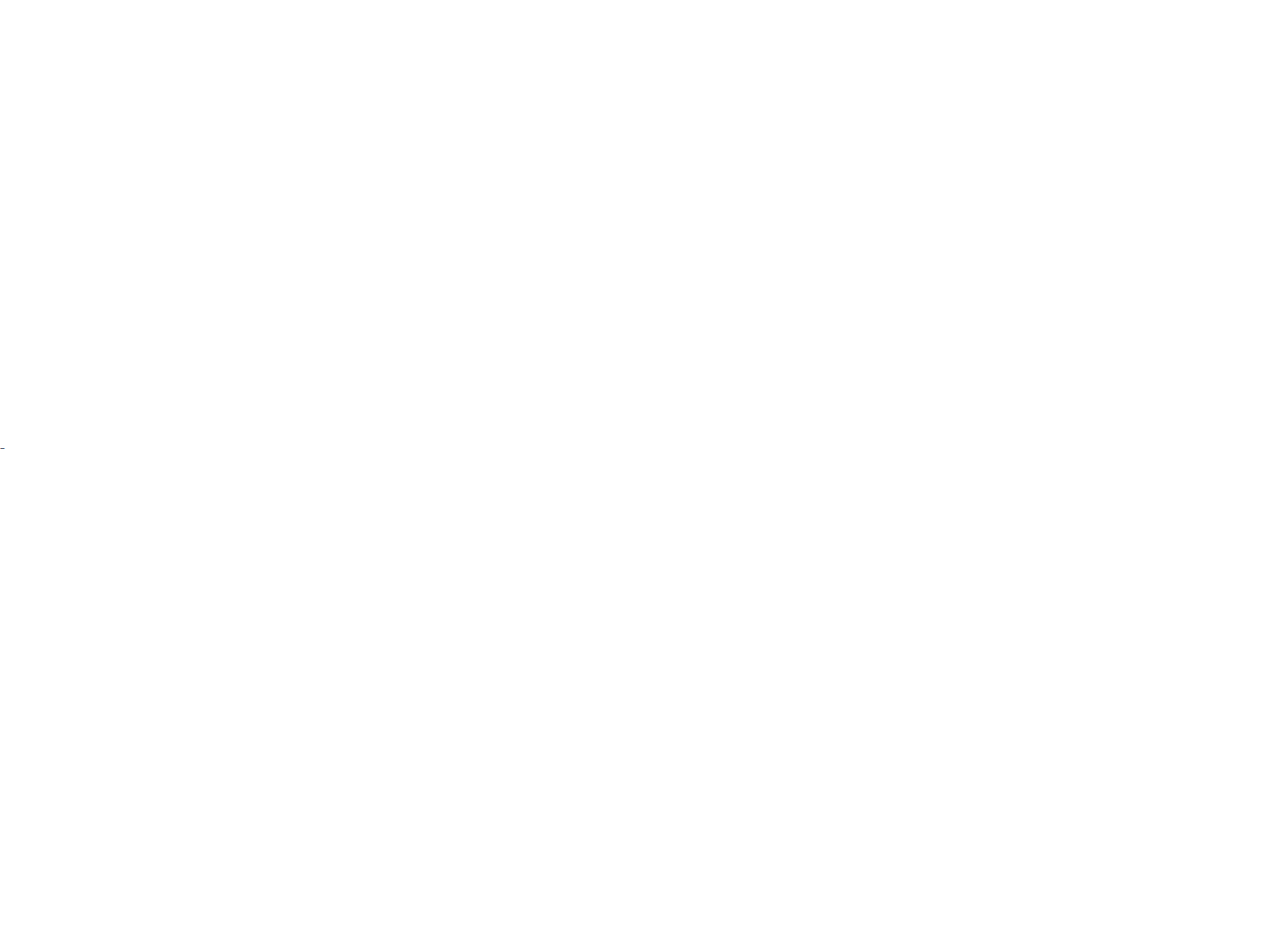
<file: about.html>
<!DOCTYPE html>
<html lang="en">

<head>
    <meta charset="utf-8">
    <title> Auto prince Car Service</title>
    <meta content="width=device-width, initial-scale=1.0" name="viewport">
    <meta content="" name="keywords">
    <meta content="" name="description">

    <!-- Favicon -->
    <link href="img/autoprince.png" rel="icon">

    <!-- Google Web Fonts -->
    <link rel="preconnect" href="https://fonts.googleapis.com">
    <link rel="preconnect" href="https://fonts.gstatic.com" crossorigin>
    <link href="https://fonts.googleapis.com/css2?family=Barlow:wght@600;700&family=Ubuntu:wght@400;500&display=swap"
        rel="stylesheet">

    <!-- Icon Font Stylesheet -->
    <link href="https://cdnjs.cloudflare.com/ajax/libs/font-awesome/5.10.0/css/all.min.css" rel="stylesheet">
    <link href="https://cdn.jsdelivr.net/npm/bootstrap-icons@1.4.1/font/bootstrap-icons.css" rel="stylesheet">

    <!-- Libraries Stylesheet -->
    <link href="lib/animate/animate.min.css" rel="stylesheet">
    <link href="lib/owlcarousel/assets/owl.carousel.min.css" rel="stylesheet">
    <link href="lib/tempusdominus/css/tempusdominus-bootstrap-4.min.css" rel="stylesheet" />

    <!-- Customized Bootstrap Stylesheet -->
    <link href="css/bootstrap.min.css" rel="stylesheet">

    <!-- Template Stylesheet -->
    <link href="css/style.css" rel="stylesheet">
</head>

<body>
    <!-- Spinner Start -->
    <div id="spinner"
        class="show bg-white position-fixed translate-middle w-100 vh-100 top-50 start-50 d-flex align-items-center justify-content-center">
        <div class="spinner-border text-primary" style="width: 3rem; height: 3rem;" role="status">
            <span class="sr-only">Loading...</span>
        </div>
    </div>
    <!-- Spinner End -->


    <!-- Topbar Start -->
    <div class="container-fluid bg-light p-0">
        <div class="row gx-0 d-none d-lg-flex">
            <div class="col-lg-7 px-5 text-start">
                <div class="h-100 d-inline-flex align-items-center py-3 me-4">
                    <small class="fa fa-map-marker-alt text-primary me-2"></small>
                    <small>Plot 466, Ahmadu Bello Way, Garki 2, Abuja.</small>
                </div>
                <div class="h-100 d-inline-flex align-items-center py-3">
                    <small class="far fa-clock text-primary me-2"></small>
                    <!-- <small>Mon - Fri : 09.00 AM - 09.00 PM</small> -->
                </div>
            </div>
            <div class="col-lg-5 px-5 text-end">
                <div class="h-100 d-inline-flex align-items-center py-3 me-4">
                    <small class="fa fa-phone-alt text-primary me-2"></small>
                    <small>0809 627 7434</small>

                </div>
                <div class="h-100 d-inline-flex align-items-center">
                    <a class="btn btn-sm-square bg-white text-primary me-1"
                        href="https://web.facebook.com/autoprince1"><i class="fab fa-facebook-f"></i></a>
                    <a class="btn btn-sm-square bg-white text-primary me-1" href=""><i class="fab fa-twitter"></i></a>
                    <a class="btn btn-sm-square bg-white text-primary me-1"
                        href="https://api.whatsapp.com/send?phone=%2B2348122227771&data=ARB2lZ6_ajVJxC0bdGESKXytRyZT_BGjiQCZW44uWcgakr4poFc4VTAiaC2jnVvGRxgClm1xQRiNQZl70fqVF3EnGcCWVJW7XZY_XkncUyCSoRmkiRqEQK1Gd2ryyJ-TLMIcQPTqQ_6U9l4AsXwtHKWDCw&source=FB_Page&app=facebook&entry_point=page_cta&fbclid=IwAR35HFFQ8TFqP2pXKMipbVfdGO_qpuONwjwnY-sJhvY1pwdhAF0QmtmDH94"><i
                            class="fab fa-whatsapp"></i></a>
                    <a class="btn btn-sm-square bg-white text-primary me-0"
                        href="https://www.instagram.com/autoprince.ng/"><i class="fab fa-instagram"></i></a>
                </div>
            </div>
        </div>
    </div>
    <!-- Topbar End -->


    <!-- Navbar Start -->
    <nav class="navbar navbar-expand-lg bg-white navbar-light shadow sticky-top p-0">
        <a href="index.html" class="navbar-brand d-flex align-items-center px-4 px-lg-5">
            <h2 class="m-0 text-primary"><img src="img/autoprince.png" alt="" height="100px"></h2>

        </a>
        <button type="button" class="navbar-toggler me-4" data-bs-toggle="collapse" data-bs-target="#navbarCollapse">
            <span class="navbar-toggler-icon"></span>
        </button>
        <div class="collapse navbar-collapse" id="navbarCollapse">
            <div class="navbar-nav ms-auto p-4 p-lg-0">
                <a href="index.html" class="nav-item nav-link">Home</a>
                <a href="about.html" class="nav-item nav-link active">About</a>
                <a href="service.html" class="nav-item nav-link">Services</a>
                <a href="404.html" class="nav-item nav-link">Career</a>
                <!-- <div class="nav-item dropdown">
                    <a href="#" class="nav-link dropdown-toggle" data-bs-toggle="dropdown">Pages</a>
                    <div class="dropdown-menu fade-up m-0">
                        <a href="booking.html" class="dropdown-item">Booking</a> 
                        <a href="team.html" class="dropdown-item">Technicians</a> 
                        <a href="testimonial.html" class="dropdown-item">Testimonial</a>
                        <a href="404.html" class="dropdown-item active">Career</a>
                    </div>
                </div> -->
                <a href="contact.html" class="nav-item nav-link">Contact</a>
            </div>
            <a href="contact.html" class="btn btn-primary py-4 px-lg-5 d-none d-lg-block">Get A Quote<i
                    class="fa fa-arrow-right ms-3"></i></a>
        </div>
    </nav>
    <!-- Navbar End -->


    <!-- Page Header Start -->
    <div class="container-fluid page-header mb-5 p-0" style="background-image: url(img/img3.jpg);">
        <div class="container-fluid page-header-inner py-5">
            <div class="container text-center">
                <h1 class="display-3 text-white mb-3 animated slideInDown">About Us</h1>
                <nav aria-label="breadcrumb">
                    <ol class="breadcrumb justify-content-center text-uppercase">
                        <li class="breadcrumb-item"><a href="#">Home</a></li>
                        <li class="breadcrumb-item"><a href="#">Pages</a></li>
                        <li class="breadcrumb-item text-white active" aria-current="page">About</li>
                    </ol>
                </nav>
            </div>
        </div>
    </div>
    <!-- Page Header End -->


    <!-- Service Start -->
    <div class="container-xxl py-5">
        <div class="container">
            <div class="row g-4">
                <div class="col-lg-4 col-md-6 wow fadeInUp" data-wow-delay="0.1s">
                    <div class="d-flex py-5 px-4">
                        <i class="fa fa-certificate fa-3x text-primary flex-shrink-0"></i>
                        <div class="ps-4">
                            <h5 class="mb-3">Who We Are?</h5>
                            <p>
                                We have been fixing cars for over 10 years

                                Auto Prince Technologies Nig. Limited is duly registered with the Corporate Affairs
                                Commission (CAC) and in the business of maintaining and repairing cars so you may drive
                                worry-free.</p>
                            <!-- <a class="text-secondary border-bottom" href="">Read More</a> -->
                        </div>
                    </div>
                </div>
                <div class="col-lg-4 col-md-6 wow fadeInUp" data-wow-delay="0.3s">
                    <div class="d-flex bg-light py-5 px-4">
                        <i class="fa fa-users-cog fa-3x text-primary flex-shrink-0"></i>
                        <div class="ps-4">
                            <h5 class="mb-3">OUR VISSION</h5>
                            <p>To be the leading innovative one stop place for auto-diagnostics, repair and maintenance
                                services of various reputable automobile brands in Nigeria.

                            </p>
                            <!-- <a class="text-secondary border-bottom" href="">Read More</a> -->
                        </div>
                    </div>
                </div>
                <div class="col-lg-4 col-md-6 wow fadeInUp" data-wow-delay="0.5s">
                    <div class="d-flex py-5 px-4">
                        <i class="fa fa-tools fa-3x text-primary flex-shrink-0"></i>
                        <div class="ps-4">
                            <h5 class="mb-3">OUR MISSION</h5>
                            <p>To achieve efficient service delivery to the highest quality within a reasonable cost
                                frame, aimed at satisfying our clients by leveraging on modern technology.

                            </p>
                            <!-- <a class="text-secondary border-bottom" href="">Read More</a> -->
                        </div>
                    </div>
                </div>
            </div>
        </div>
    </div>
    <!-- Service End -->


    <!-- About Start -->
    <div class="container-xxl py-5">
        <div class="container">
            <div class="row g-5">
                <div class="col-lg-6 pt-4" style="min-height: 400px;">
                    <div class="position-relative h-100 wow fadeIn" data-wow-delay="0.1s">
                        <img class="position-absolute img-fluid w-100 h-100" src="img/img5.jpg"
                            style="object-fit: cover;" alt="">
                        <div class="position-absolute top-0 end-0 mt-n4 me-n4 py-4 px-5"
                            style="background: rgba(0, 0, 0, .08);">
                            <h1 class="display-4 text-white mb-0">10 <span class="fs-4">Years</span></h1>
                            <h4 class="text-white">Experience</h4>
                        </div>
                    </div>
                </div>
                <div class="col-lg-6">
                    <h6 class="text-primary text-uppercase">// Why Choose Us?
                        //</h6>
                    <h1 class="mb-4"><span class="text-primary">Auto</span> Is The Best Place For Your Auto Care</h1>
                    <p class="mb-4">We deliver our services with a customer-centric mindset, making sure you get the
                        most out of your money. In addition to meeting your needs, our goal is to exceed them.

                        Although we would dearly love to continue our wonderful relationship with you, we do not want
                        you to incur excessive costs by spending more than is necessary. For this reason, we strive to
                        provide you with the best service possible and even go so far as to offer you a 90-day guarantee
                        for all the services we provide.
                    </p>
                    <div class="row g-4 mb-3 pb-3">
                        <div class="col-12 wow fadeIn" data-wow-delay="0.1s">
                            <div class="d-flex">
                                <!-- <div class="bg-light d-flex flex-shrink-0 align-items-center justify-content-center mt-1"
                                    style="width: 45px; height: 45px;">
                                    <span class="fw-bold text-secondary">01</span>
                                </div> -->
                                <!-- <div class="ps-3">
                                    <h6>Professional & Expert</h6>
                                    <span>Diam dolor diam ipsum sit amet diam et eos</span>
                                </div> -->
                            </div>
                        </div>
                        <!-- <div class="col-12 wow fadeIn" data-wow-delay="0.3s">
                            <div class="d-flex">
                                <div class="bg-light d-flex flex-shrink-0 align-items-center justify-content-center mt-1"
                                    style="width: 45px; height: 45px;">
                                    <span class="fw-bold text-secondary">02</span>
                                </div>
                                <div class="ps-3">
                                    <h6>Quality Servicing Center</h6>
                                    <span>Diam dolor diam ipsum sit amet diam et eos</span>
                                </div>
                            </div>
                        </div>
                        <div class="col-12 wow fadeIn" data-wow-delay="0.5s">
                            <div class="d-flex">
                                <div class="bg-light d-flex flex-shrink-0 align-items-center justify-content-center mt-1"
                                    style="width: 45px; height: 45px;">
                                    <span class="fw-bold text-secondary">03</span>
                                </div>
                                <div class="ps-3">
                                    <h6>Awards Winning Workers</h6>
                                    <span>Diam dolor diam ipsum sit amet diam et eos</span>
                                </div>
                            </div>
                        </div> -->
                    </div>
                    <a href="contact.html" class="btn btn-primary py-3 px-5">Contact Us<i
                            class="fa fa-arrow-right ms-3"></i></a>
                </div>
            </div>
        </div>
    </div>
    <!-- About End -->


    <!-- Fact Start -->
    <!-- <div class="container-fluid fact bg-dark my-5 py-5">
        <div class="container">
            <div class="row g-4">
                <div class="col-md-6 col-lg-3 text-center wow fadeIn" data-wow-delay="0.1s">
                    <i class="fa fa-check fa-2x text-white mb-3"></i>
                    <h2 class="text-white mb-2" data-toggle="counter-up">15</h2>
                    <p class="text-white mb-0">Years Experience</p>
                </div>
                <div class="col-md-6 col-lg-3 text-center wow fadeIn" data-wow-delay="0.3s">
                    <i class="fa fa-users-cog fa-2x text-white mb-3"></i>
                    <h2 class="text-white mb-2" data-toggle="counter-up">30</h2>
                    <p class="text-white mb-0">Expert Technicians</p>
                </div>
                <div class="col-md-6 col-lg-3 text-center wow fadeIn" data-wow-delay="0.5s">
                    <i class="fa fa-users fa-2x text-white mb-3"></i>
                    <h2 class="text-white mb-2" data-toggle="counter-up">1234</h2>
                    <p class="text-white mb-0">Satisfied Clients</p>
                </div>
                <div class="col-md-6 col-lg-3 text-center wow fadeIn" data-wow-delay="0.7s">
                    <i class="fa fa-car fa-2x text-white mb-3"></i>
                    <h2 class="text-white mb-2" data-toggle="counter-up">123</h2>
                    <p class="text-white mb-0">Complete Projects</p>
                </div>
            </div>
        </div>
    </div> -->
    <!-- Fact End -->


    <!-- Team Start -->
    <div class="container-xxl py-5">
        <div class="container">
            <div class="text-center wow fadeInUp" data-wow-delay="0.1s">
                <h6 class="text-primary text-uppercase">// Our Team //</h6>
                <h1 class="mb-5">Our Expert Technicians</h1>
            </div>
            <div class="row g-4">
                <div class="col-lg-3 col-md-6 wow fadeInUp" data-wow-delay="0.1s">
                    <!-- <div class="team-item">
                        <div class="position-relative overflow-hidden">
                            <img class="img-fluid" src="img/ceo.jpg" alt="" width="500px">
                            <div class="team-overlay position-absolute start-0 top-0 w-100 h-100">
                                <a class="btn btn-square mx-1" href=""><i class="fab fa-facebook-f"></i></a>
                                <a class="btn btn-square mx-1" href=""><i class="fab fa-twitter"></i></a>
                                <a class="btn btn-square mx-1" href=""><i class="fab fa-instagram"></i></a>
                            </div>
                        </div>
                        <div class="bg-light text-center p-4">
                            <h5 class="fw-bold mb-0">Full Name</h5>
                            <small>Designation</small>
                        </div>
                    </div> -->
                </div>
                <div class="col-lg-3 col-md-6 wow fadeInUp" data-wow-delay="0.3s">
                    <div class="team-item">
                        <div class="position-relative overflow-hidden">
                            <img class="img-fluid" src="img/ceo.jpg" alt="">
                            <div class="team-overlay position-absolute start-0 top-0 w-100 h-100">
                                <a class="btn btn-square mx-1" href=""><i class="fab fa-facebook-f"></i></a>
                                <a class="btn btn-square mx-1" href=""><i class="fab fa-twitter"></i></a>
                                <a class="btn btn-square mx-1" href=""><i class="fab fa-instagram"></i></a>
                            </div>
                        </div>
                        <div class="bg-light text-center p-4">
                            <h5 class="fw-bold mb-0">Mr Larry Banks</h5>
                            <small>Founder & CEO</small>
                        </div>
                    </div>
                </div>
                <!-- <div class="col-lg-3 col-md-6 wow fadeInUp" data-wow-delay="0.5s">
                    <div class="team-item">
                        <div class="position-relative overflow-hidden">
                            <img class="img-fluid" src="img/ceo.jpg" alt="">
                            <div class="team-overlay position-absolute start-0 top-0 w-100 h-100">
                                <a class="btn btn-square mx-1" href=""><i class="fab fa-facebook-f"></i></a>
                                <a class="btn btn-square mx-1" href=""><i class="fab fa-twitter"></i></a>
                                <a class="btn btn-square mx-1" href=""><i class="fab fa-instagram"></i></a>
                            </div>
                        </div>
                        <div class="bg-light text-center p-4">
                            <h5 class="fw-bold mb-0">Mr Larry Banks</h5>
                            <small>Founder & CEO</small>
                        </div>
                    </div>
                </div>
                <div class="col-lg-3 col-md-6 wow fadeInUp" data-wow-delay="0.7s"> -->
                <!-- <div class="team-item">
                        <div class="position-relative overflow-hidden">
                            <img class="img-fluid" src="img/team-4.jpg" alt="">
                            <div class="team-overlay position-absolute start-0 top-0 w-100 h-100">
                                <a class="btn btn-square mx-1" href=""><i class="fab fa-facebook-f"></i></a>
                                <a class="btn btn-square mx-1" href=""><i class="fab fa-twitter"></i></a>
                                <a class="btn btn-square mx-1" href=""><i class="fab fa-instagram"></i></a>
                            </div>
                        </div>
                        <div class="bg-light text-center p-4">
                            <h5 class="fw-bold mb-0">Full Name</h5>
                            <small>Designation</small>
                        </div>
                    </div> -->
            </div>
        </div>
    </div>-
    </div>
    <!-- Team End -->


    <!-- Footer Start -->
    <div class="container-fluid bg-dark text-light footer pt-5 mt-5 wow fadeIn" data-wow-delay="0.1s">
        <div class="container py-5">
            <div class="row g-5">
                <div class="col-lg-3 col-md-6">
                    <h4 class="text-light mb-4">Address</h4>
                    <p class="mb-2"><i class="fa fa-map-marker-alt me-3"></i>Ahmadu Bello Way,Garki 2,Abuja
                    </p>
                    <p class="mb-2"><i class="fa fa-phone-alt me-3"></i>0809 627 7434
                    </p>
                    <p class="mb-2"><i class="fa fa-envelope me-3"></i>autocentreabuja@gmail.com</p>
                    <div class="d-flex pt-2">
                        <!-- <a class="btn btn-outline-light btn-social" href=""><i class="fab fa-twitter"></i></a> -->
                        <a class="btn btn-outline-light btn-social" href="https://web.facebook.com/autoprince1"><i
                                class="fab fa-facebook-f"></i></a>
                        <a class="btn btn-outline-light btn-social"
                            href="https://api.whatsapp.com/send?phone=%2B2348122227771&data=ARB2lZ6_ajVJxC0bdGESKXytRyZT_BGjiQCZW44uWcgakr4poFc4VTAiaC2jnVvGRxgClm1xQRiNQZl70fqVF3EnGcCWVJW7XZY_XkncUyCSoRmkiRqEQK1Gd2ryyJ-TLMIcQPTqQ_6U9l4AsXwtHKWDCw&source=FB_Page&app=facebook&entry_point=page_cta&fbclid=IwAR35HFFQ8TFqP2pXKMipbVfdGO_qpuONwjwnY-sJhvY1pwdhAF0QmtmDH94"><i
                                class="fab fa-whatsapp"></i></a>
                        <a class="btn btn-outline-light btn-social" href="https://www.instagram.com/autoprince.ng/"><i
                                class="fab fa-instagram"></i></a>
                    </div>
                </div>
                <div class="col-lg-3 col-md-6">
                    <h4 class="text-light mb-4">Opening Hours</h4>
                    <h6 class="text-light">Monday - Friday:</h6>
                    <p class="mb-4">09.00 AM - 09.00 PM</p>
                    <h6 class="text-light">Saturday - Sunday:</h6>
                    <p class="mb-0">09.00 AM - 12.00 PM</p>
                </div>
                <div class="col-lg-3 col-md-6">
                    <h4 class="text-light mb-4">Services</h4>
                    <a class="btn btn-link" href="">Diagnostic Test</a>
                    <a class="btn btn-link" href="">Engine Servicing</a>
                    <a class="btn btn-link" href="">Tires Replacement</a>
                    <a class="btn btn-link" href="">Oil Changing</a>
                    <!-- <a class="btn btn-link" href="">Vacuam Cleaning</a> -->
                </div>
                <div class="col-lg-3 col-md-6">
                    <h4 class="text-light mb-4">Newsletter</h4>
                    <p>To get more information about our services you can always subscribe to our Newsletter by drop
                        your email below.</p>
                    <div class="position-relative mx-auto" style="max-width: 400px;">
                        <input class="form-control border-0 w-100 py-3 ps-4 pe-5" type="text" placeholder="Your email">
                        <button type="button"
                            class="btn btn-primary py-2 position-absolute top-0 end-0 mt-2 me-2">SignUp</button>
                    </div>
                </div>
            </div>
        </div>
        <div class="container">
            <div class="copyright">
                <div class="row">
                    <div class="col-md-6 text-center text-md-start mb-3 mb-md-0">
                        &copy; <a class="border-bottom" href="#">Auto Prince</a>, All Right Reserved.

                        <!--/*** This template is free as long as you keep the footer author’s credit link/attribution link/backlink. If you'd like to use the template without the footer author’s credit link/attribution link/backlink, you can purchase the Credit Removal License from "https://htmlcodex.com/credit-removal". Thank you for your support. ***/-->
                        Designed By <a class="border-bottom" href="https://zenqeethsolutions.com">Zenqeeth Solutions</a>
                    </div>
                    <div class="col-md-6 text-center text-md-end">
                        <div class="footer-menu">
                            <a href="">Home</a>
                            <a href="">Cookies</a>
                            <a href="">Help</a>
                            <a href="">FQAs</a>
                        </div>
                    </div>
                </div>
            </div>
        </div>
    </div>
    <!-- Footer End -->


    <!-- Back to Top -->
    <a href="#" class="btn btn-lg btn-primary btn-lg-square back-to-top"><i class="bi bi-arrow-up"></i></a>
    <a href="https://api.whatsapp.com/send?phone=%2B2348122227771&data=ARB2lZ6_ajVJxC0bdGESKXytRyZT_BGjiQCZW44uWcgakr4poFc4VTAiaC2jnVvGRxgClm1xQRiNQZl70fqVF3EnGcCWVJW7XZY_XkncUyCSoRmkiRqEQK1Gd2ryyJ-TLMIcQPTqQ_6U9l4AsXwtHKWDCw&source=FB_Page&app=facebook&entry_point=page_cta&fbclid=IwAR35HFFQ8TFqP2pXKMipbVfdGO_qpuONwjwnY-sJhvY1pwdhAF0QmtmDH94"
        class="btn btn-lg btn-primary btn-lg-square bottom"><i class="bi bi-whatsapp"></i></a>


    <!-- JavaScript Libraries -->
    <script src="https://code.jquery.com/jquery-3.4.1.min.js"></script>
    <script src="https://cdn.jsdelivr.net/npm/bootstrap@5.0.0/dist/js/bootstrap.bundle.min.js"></script>
    <script src="lib/wow/wow.min.js"></script>
    <script src="lib/easing/easing.min.js"></script>
    <script src="lib/waypoints/waypoints.min.js"></script>
    <script src="lib/counterup/counterup.min.js"></script>
    <script src="lib/owlcarousel/owl.carousel.min.js"></script>
    <script src="lib/tempusdominus/js/moment.min.js"></script>
    <script src="lib/tempusdominus/js/moment-timezone.min.js"></script>
    <script src="lib/tempusdominus/js/tempusdominus-bootstrap-4.min.js"></script>

    <!-- Template Javascript -->
    <script src="js/main.js"></script>
</body>

</html>
</file>
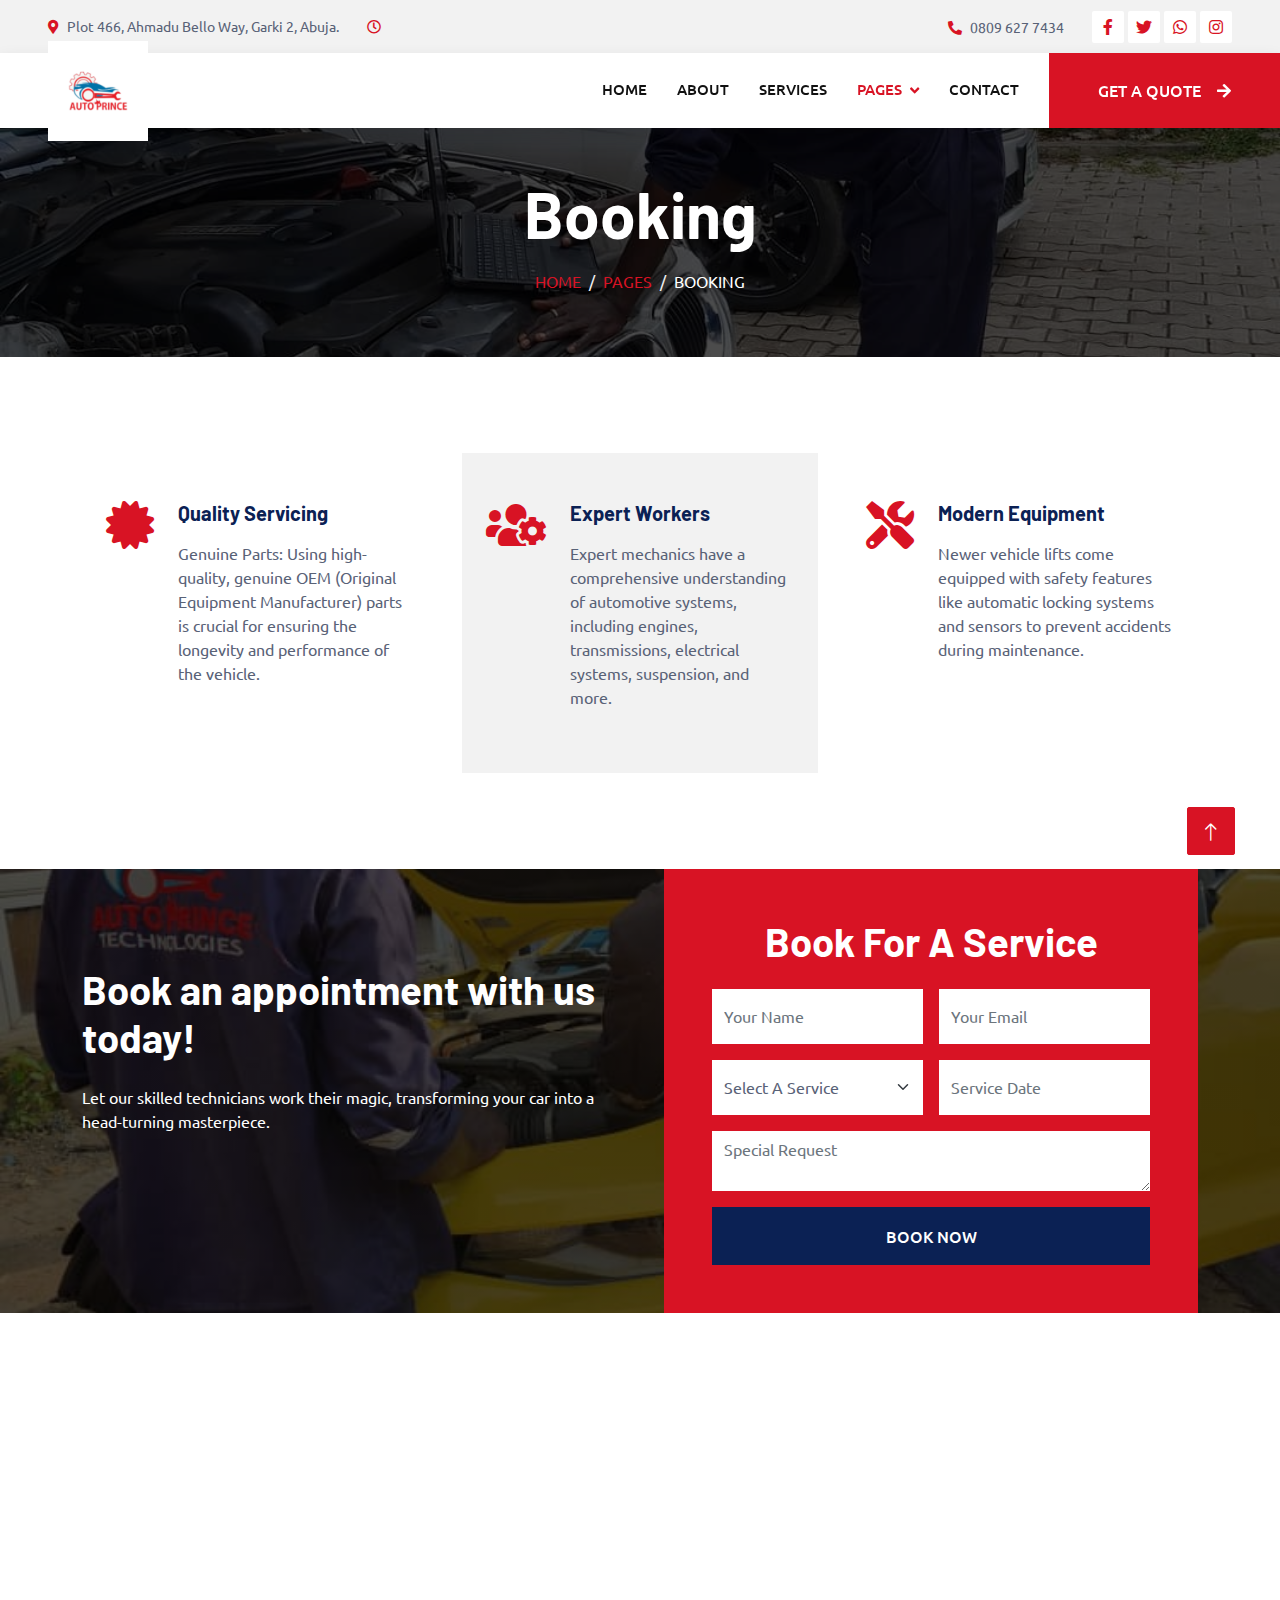
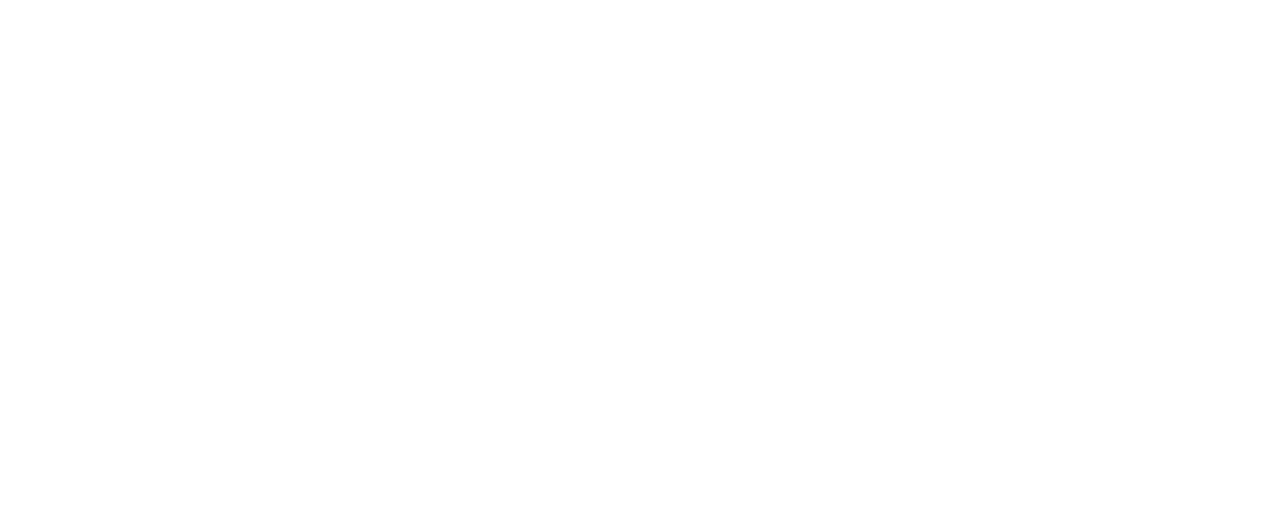
<file: booking.html>
<!DOCTYPE html>
<html lang="en">

<head>
    <meta charset="utf-8">
    <title> Auto prince Car Service</title>
    <meta content="width=device-width, initial-scale=1.0" name="viewport">
    <meta content="" name="keywords">
    <meta content="" name="description">

    <!-- Favicon -->
    <link href="img/favicon.ico" rel="icon">

    <!-- Google Web Fonts -->
    <link rel="preconnect" href="https://fonts.googleapis.com">
    <link rel="preconnect" href="https://fonts.gstatic.com" crossorigin>
    <link href="https://fonts.googleapis.com/css2?family=Barlow:wght@600;700&family=Ubuntu:wght@400;500&display=swap"
        rel="stylesheet">

    <!-- Icon Font Stylesheet -->
    <link href="https://cdnjs.cloudflare.com/ajax/libs/font-awesome/5.10.0/css/all.min.css" rel="stylesheet">
    <link href="https://cdn.jsdelivr.net/npm/bootstrap-icons@1.4.1/font/bootstrap-icons.css" rel="stylesheet">

    <!-- Libraries Stylesheet -->
    <link href="lib/animate/animate.min.css" rel="stylesheet">
    <link href="lib/owlcarousel/assets/owl.carousel.min.css" rel="stylesheet">
    <link href="lib/tempusdominus/css/tempusdominus-bootstrap-4.min.css" rel="stylesheet" />

    <!-- Customized Bootstrap Stylesheet -->
    <link href="css/bootstrap.min.css" rel="stylesheet">

    <!-- Template Stylesheet -->
    <link href="css/style.css" rel="stylesheet">
</head>

<body>
    <!-- Spinner Start -->
    <div id="spinner"
        class="show bg-white position-fixed translate-middle w-100 vh-100 top-50 start-50 d-flex align-items-center justify-content-center">
        <div class="spinner-border text-primary" style="width: 3rem; height: 3rem;" role="status">
            <span class="sr-only">Loading...</span>
        </div>
    </div>
    <!-- Spinner End -->


    <!-- Topbar Start -->
    <div class="container-fluid bg-light p-0">
        <div class="row gx-0 d-none d-lg-flex">
            <div class="col-lg-7 px-5 text-start">
                <div class="h-100 d-inline-flex align-items-center py-3 me-4">
                    <small class="fa fa-map-marker-alt text-primary me-2"></small>
                    <small>Plot 466, Ahmadu Bello Way, Garki 2, Abuja.</small>
                </div>
                <div class="h-100 d-inline-flex align-items-center py-3">
                    <small class="far fa-clock text-primary me-2"></small>
                    <!-- <small>Mon - Fri : 09.00 AM - 09.00 PM</small> -->
                </div>
            </div>
            <div class="col-lg-5 px-5 text-end">
                <div class="h-100 d-inline-flex align-items-center py-3 me-4">
                    <small class="fa fa-phone-alt text-primary me-2"></small>
                    <small>0809 627 7434</small>

                </div>
                <div class="h-100 d-inline-flex align-items-center">
                    <a class="btn btn-sm-square bg-white text-primary me-1"
                        href="https://web.facebook.com/autoprince1"><i class="fab fa-facebook-f"></i></a>
                    <a class="btn btn-sm-square bg-white text-primary me-1" href=""><i class="fab fa-twitter"></i></a>
                    <a class="btn btn-sm-square bg-white text-primary me-1"
                        href="https://api.whatsapp.com/send?phone=%2B2348122227771&data=ARB2lZ6_ajVJxC0bdGESKXytRyZT_BGjiQCZW44uWcgakr4poFc4VTAiaC2jnVvGRxgClm1xQRiNQZl70fqVF3EnGcCWVJW7XZY_XkncUyCSoRmkiRqEQK1Gd2ryyJ-TLMIcQPTqQ_6U9l4AsXwtHKWDCw&source=FB_Page&app=facebook&entry_point=page_cta&fbclid=IwAR35HFFQ8TFqP2pXKMipbVfdGO_qpuONwjwnY-sJhvY1pwdhAF0QmtmDH94"><i
                            class="fab fa-whatsapp"></i></a>
                    <a class="btn btn-sm-square bg-white text-primary me-0"
                        href="https://www.instagram.com/autoprince.ng/"><i class="fab fa-instagram"></i></a>
                </div>
            </div>
        </div>
    </div>
    <!-- Topbar End -->


    <!-- Navbar Start -->
    <nav class="navbar navbar-expand-lg bg-white navbar-light shadow sticky-top p-0">
        <a href="index.html" class="navbar-brand d-flex align-items-center px-4 px-lg-5">
            <h2 class="m-0 text-primary"><img src="img/autoprince.png" alt="" height="100px"></h2>

        </a>
        <button type="button" class="navbar-toggler me-4" data-bs-toggle="collapse" data-bs-target="#navbarCollapse">
            <span class="navbar-toggler-icon"></span>
        </button>
        <div class="collapse navbar-collapse" id="navbarCollapse">
            <div class="navbar-nav ms-auto p-4 p-lg-0">
                <a href="index.html" class="nav-item nav-link">Home</a>
                <a href="about.html" class="nav-item nav-link">About</a>
                <a href="service.html" class="nav-item nav-link">Services</a>
                <div class="nav-item dropdown">
                    <a href="#" class="nav-link dropdown-toggle active" data-bs-toggle="dropdown">Pages</a>
                    <div class="dropdown-menu fade-up m-0">
                        <a href="booking.html" class="dropdown-item active">Booking</a>
                        <!-- <a href="team.html" class="dropdown-item">Technicians</a> -->
                        <a href="testimonial.html" class="dropdown-item">Testimonial</a>
                        <a href="404.html" class="dropdown-item active">Career</a>

                    </div>
                </div>
                <a href="contact.html" class="nav-item nav-link">Contact</a>
            </div>
            <a href="contact.html" class="btn btn-primary py-4 px-lg-5 d-none d-lg-block">Get A Quote<i
                    class="fa fa-arrow-right ms-3"></i></a>
        </div>
    </nav>
    <!-- Navbar End -->


    <!-- Page Header Start -->
    <div class="container-fluid page-header mb-5 p-0" style="background-image: url(img/img3.jpg);">
        <div class="container-fluid page-header-inner py-5">
            <div class="container text-center">
                <h1 class="display-3 text-white mb-3 animated slideInDown">Booking</h1>
                <nav aria-label="breadcrumb">
                    <ol class="breadcrumb justify-content-center text-uppercase">
                        <li class="breadcrumb-item"><a href="#">Home</a></li>
                        <li class="breadcrumb-item"><a href="#">Pages</a></li>
                        <li class="breadcrumb-item text-white active" aria-current="page">Booking</li>
                    </ol>
                </nav>
            </div>
        </div>
    </div>
    <!-- Page Header End -->


    <!-- Service Start -->
    <div class="container-xxl py-5">
        <div class="container">
            <div class="row g-4">
                <div class="col-lg-4 col-md-6 wow fadeInUp" data-wow-delay="0.1s">
                    <div class="d-flex py-5 px-4">
                        <i class="fa fa-certificate fa-3x text-primary flex-shrink-0"></i>
                        <div class="ps-4">
                            <h5 class="mb-3">Quality Servicing</h5>
                            <p>Genuine Parts: Using high-quality, genuine OEM (Original Equipment Manufacturer) parts is
                                crucial for ensuring the longevity and performance of the vehicle.

                            </p>
                            <!-- <a class="text-secondary border-bottom" href="">Read More</a> -->
                        </div>
                    </div>
                </div>
                <div class="col-lg-4 col-md-6 wow fadeInUp" data-wow-delay="0.3s">
                    <div class="d-flex bg-light py-5 px-4">
                        <i class="fa fa-users-cog fa-3x text-primary flex-shrink-0"></i>
                        <div class="ps-4">
                            <h5 class="mb-3">Expert Workers</h5>
                            <p>Expert mechanics have a comprehensive understanding of automotive systems, including
                                engines, transmissions, electrical systems, suspension, and more.

                            </p>
                            <!-- <a class="text-secondary border-bottom" href="">Read More</a> -->
                        </div>
                    </div>
                </div>
                <div class="col-lg-4 col-md-6 wow fadeInUp" data-wow-delay="0.5s">
                    <div class="d-flex py-5 px-4">
                        <i class="fa fa-tools fa-3x text-primary flex-shrink-0"></i>
                        <div class="ps-4">
                            <h5 class="mb-3">Modern Equipment</h5>
                            <p>Newer vehicle lifts come equipped with safety features like automatic locking systems and
                                sensors to prevent accidents during maintenance.

                            </p>
                            <!-- <a class="text-secondary border-bottom" href="">Read More</a> -->
                        </div>
                    </div>
                </div>
            </div>
        </div>
    </div>
    <!-- Service End -->


    <!-- Booking Start -->
    <div class="container-fluid bg-secondary booking my-5 wow fadeInUp" data-wow-delay="0.1s">
        <div class="container">
            <div class="row gx-5">
                <div class="col-lg-6 py-5">
                    <div class="py-5">
                        <h1 class="text-white mb-4">Book an appointment with us today!</h1>
                        <p class="text-white mb-0">Let our skilled technicians work their magic, transforming your car
                            into a head-turning masterpiece.</p>
                    </div>
                </div>
                <div class="col-lg-6">
                    <div class="bg-primary h-100 d-flex flex-column justify-content-center text-center p-5 wow zoomIn"
                        data-wow-delay="0.6s">
                        <h1 class="text-white mb-4">Book For A Service</h1>
                        <form>
                            <div class="row g-3">
                                <div class="col-12 col-sm-6">
                                    <input type="text" class="form-control border-0" placeholder="Your Name"
                                        style="height: 55px;">
                                </div>
                                <div class="col-12 col-sm-6">
                                    <input type="email" class="form-control border-0" placeholder="Your Email"
                                        style="height: 55px;">
                                </div>
                                <div class="col-12 col-sm-6">
                                    <select class="form-select border-0" style="height: 55px;">
                                        <option selected>Select A Service</option>
                                        <option value="1">Routine Maintenance
                                        </option>
                                        <option value="2">Brake Repair
                                        </option>
                                        <option value="3">Shocks Absorber Installation
                                        </option>
                                        <option value="4">Visual Inspection
                                        </option>
                                        <option value="5">AC Evaporator & Upholstery Restoration
                                        </option>
                                        <option value="6">Panel Alignment & Detailing
                                        </option>
                                    </select>
                                </div>
                                <div class="col-12 col-sm-6">
                                    <div class="date" id="date1" data-target-input="nearest">
                                        <input type="text" class="form-control border-0 datetimepicker-input"
                                            placeholder="Service Date" data-target="#date1" data-toggle="datetimepicker"
                                            style="height: 55px;">
                                    </div>
                                </div>
                                <div class="col-12">
                                    <textarea class="form-control border-0" placeholder="Special Request"></textarea>
                                </div>
                                <div class="col-12">
                                    <button class="btn btn-secondary w-100 py-3" type="submit">Book Now</button>
                                </div>
                            </div>
                        </form>
                    </div>
                </div>
            </div>
        </div>
    </div>
    <!-- Booking End -->


    <!-- Call To Action Start -->
    <div class="container-xxl py-5 wow fadeInUp" data-wow-delay="0.1s">
        <div class="container">
            <div class="row g-4">
                <div class="col-lg-8 col-md-6">
                    <h6 class="text-primary text-uppercase">// Call To Action //</h6>
                    <h1 class="mb-4">Have Any Pre Booking Question?</h1>
                    <p class="mb-0">Let our skilled technicians work their magic, transforming your car into a
                        head-turning masterpiece.

                    </p>
                </div>
                <div class="col-lg-4 col-md-6">
                    <div class="bg-primary d-flex flex-column justify-content-center text-center h-100 p-4">
                        <h3 class="text-white mb-4"><i class="fa fa-phone-alt me-3"></i>0809 627 7434
                        </h3>
                        <a href="" class="btn btn-secondary py-3 px-5">Contact Us<i
                                class="fa fa-arrow-right ms-3"></i></a>
                    </div>
                </div>
            </div>
        </div>
    </div>
    <!-- Call To Action End -->


    <!-- Footer Start -->
    <div class="container-fluid bg-dark text-light footer pt-5 mt-5 wow fadeIn" data-wow-delay="0.1s">
        <div class="container py-5">
            <div class="row g-5">
                <div class="col-lg-3 col-md-6">
                    <h4 class="text-light mb-4">Address</h4>
                    <p class="mb-2"><i class="fa fa-map-marker-alt me-3"></i>Ahmadu Bello Way,Garki 2,Abuja
                    </p>
                    <p class="mb-2"><i class="fa fa-phone-alt me-3"></i>0809 627 7434
                    </p>
                    <p class="mb-2"><i class="fa fa-envelope me-3"></i>autocentreabuja@gmail.com</p>
                    <div class="d-flex pt-2">
                        <!-- <a class="btn btn-outline-light btn-social" href=""><i class="fab fa-twitter"></i></a> -->
                        <a class="btn btn-outline-light btn-social" href="https://web.facebook.com/autoprince1"><i
                                class="fab fa-facebook-f"></i></a>
                        <a class="btn btn-outline-light btn-social"
                            href="https://api.whatsapp.com/send?phone=%2B2348122227771&data=ARB2lZ6_ajVJxC0bdGESKXytRyZT_BGjiQCZW44uWcgakr4poFc4VTAiaC2jnVvGRxgClm1xQRiNQZl70fqVF3EnGcCWVJW7XZY_XkncUyCSoRmkiRqEQK1Gd2ryyJ-TLMIcQPTqQ_6U9l4AsXwtHKWDCw&source=FB_Page&app=facebook&entry_point=page_cta&fbclid=IwAR35HFFQ8TFqP2pXKMipbVfdGO_qpuONwjwnY-sJhvY1pwdhAF0QmtmDH94"><i
                                class="fab fa-whatsapp"></i></a>
                        <a class="btn btn-outline-light btn-social" href="https://www.instagram.com/autoprince.ng/"><i
                                class="fab fa-instagram"></i></a>
                    </div>
                </div>
                <div class="col-lg-3 col-md-6">
                    <h4 class="text-light mb-4">Opening Hours</h4>
                    <h6 class="text-light">Monday - Friday:</h6>
                    <p class="mb-4">09.00 AM - 09.00 PM</p>
                    <h6 class="text-light">Saturday - Sunday:</h6>
                    <p class="mb-0">09.00 AM - 12.00 PM</p>
                </div>
                <div class="col-lg-3 col-md-6">
                    <h4 class="text-light mb-4">Services</h4>
                    <a class="btn btn-link" href="">Diagnostic Test</a>
                    <a class="btn btn-link" href="">Engine Servicing</a>
                    <a class="btn btn-link" href="">Tires Replacement</a>
                    <a class="btn btn-link" href="">Oil Changing</a>
                    <!-- <a class="btn btn-link" href="">Vacuam Cleaning</a> -->
                </div>
                <div class="col-lg-3 col-md-6">
                    <h4 class="text-light mb-4">Newsletter</h4>
                    <p>To get more information about our services you can always subscribe to our Newsletter by drop
                        your email below.</p>
                    <div class="position-relative mx-auto" style="max-width: 400px;">
                        <input class="form-control border-0 w-100 py-3 ps-4 pe-5" type="text" placeholder="Your email">
                        <button type="button"
                            class="btn btn-primary py-2 position-absolute top-0 end-0 mt-2 me-2">SignUp</button>
                    </div>
                </div>
            </div>
        </div>
        <div class="container">
            <div class="copyright">
                <div class="row">
                    <div class="col-md-6 text-center text-md-start mb-3 mb-md-0">
                        &copy; <a class="border-bottom" href="#">Auto Prince</a>, All Right Reserved.

                        <!--/*** This template is free as long as you keep the footer author’s credit link/attribution link/backlink. If you'd like to use the template without the footer author’s credit link/attribution link/backlink, you can purchase the Credit Removal License from "https://htmlcodex.com/credit-removal". Thank you for your support. ***/-->
                        Designed By <a class="border-bottom" href="https://zenqeethsolutions.com">Zenqeeth Solutions</a>
                    </div>
                    <div class="col-md-6 text-center text-md-end">
                        <div class="footer-menu">
                            <a href="">Home</a>
                            <a href="">Cookies</a>
                            <a href="">Help</a>
                            <a href="">FQAs</a>
                        </div>
                    </div>
                </div>
            </div>
        </div>
    </div>
    <!-- Footer End -->


    <!-- Back to Top -->
    <a href="#" class="btn btn-lg btn-primary btn-lg-square back-to-top"><i class="bi bi-arrow-up"></i></a>


    <!-- JavaScript Libraries -->
    <script src="https://code.jquery.com/jquery-3.4.1.min.js"></script>
    <script src="https://cdn.jsdelivr.net/npm/bootstrap@5.0.0/dist/js/bootstrap.bundle.min.js"></script>
    <script src="lib/wow/wow.min.js"></script>
    <script src="lib/easing/easing.min.js"></script>
    <script src="lib/waypoints/waypoints.min.js"></script>
    <script src="lib/counterup/counterup.min.js"></script>
    <script src="lib/owlcarousel/owl.carousel.min.js"></script>
    <script src="lib/tempusdominus/js/moment.min.js"></script>
    <script src="lib/tempusdominus/js/moment-timezone.min.js"></script>
    <script src="lib/tempusdominus/js/tempusdominus-bootstrap-4.min.js"></script>

    <!-- Template Javascript -->
    <script src="js/main.js"></script>
</body>

</html>
</file>
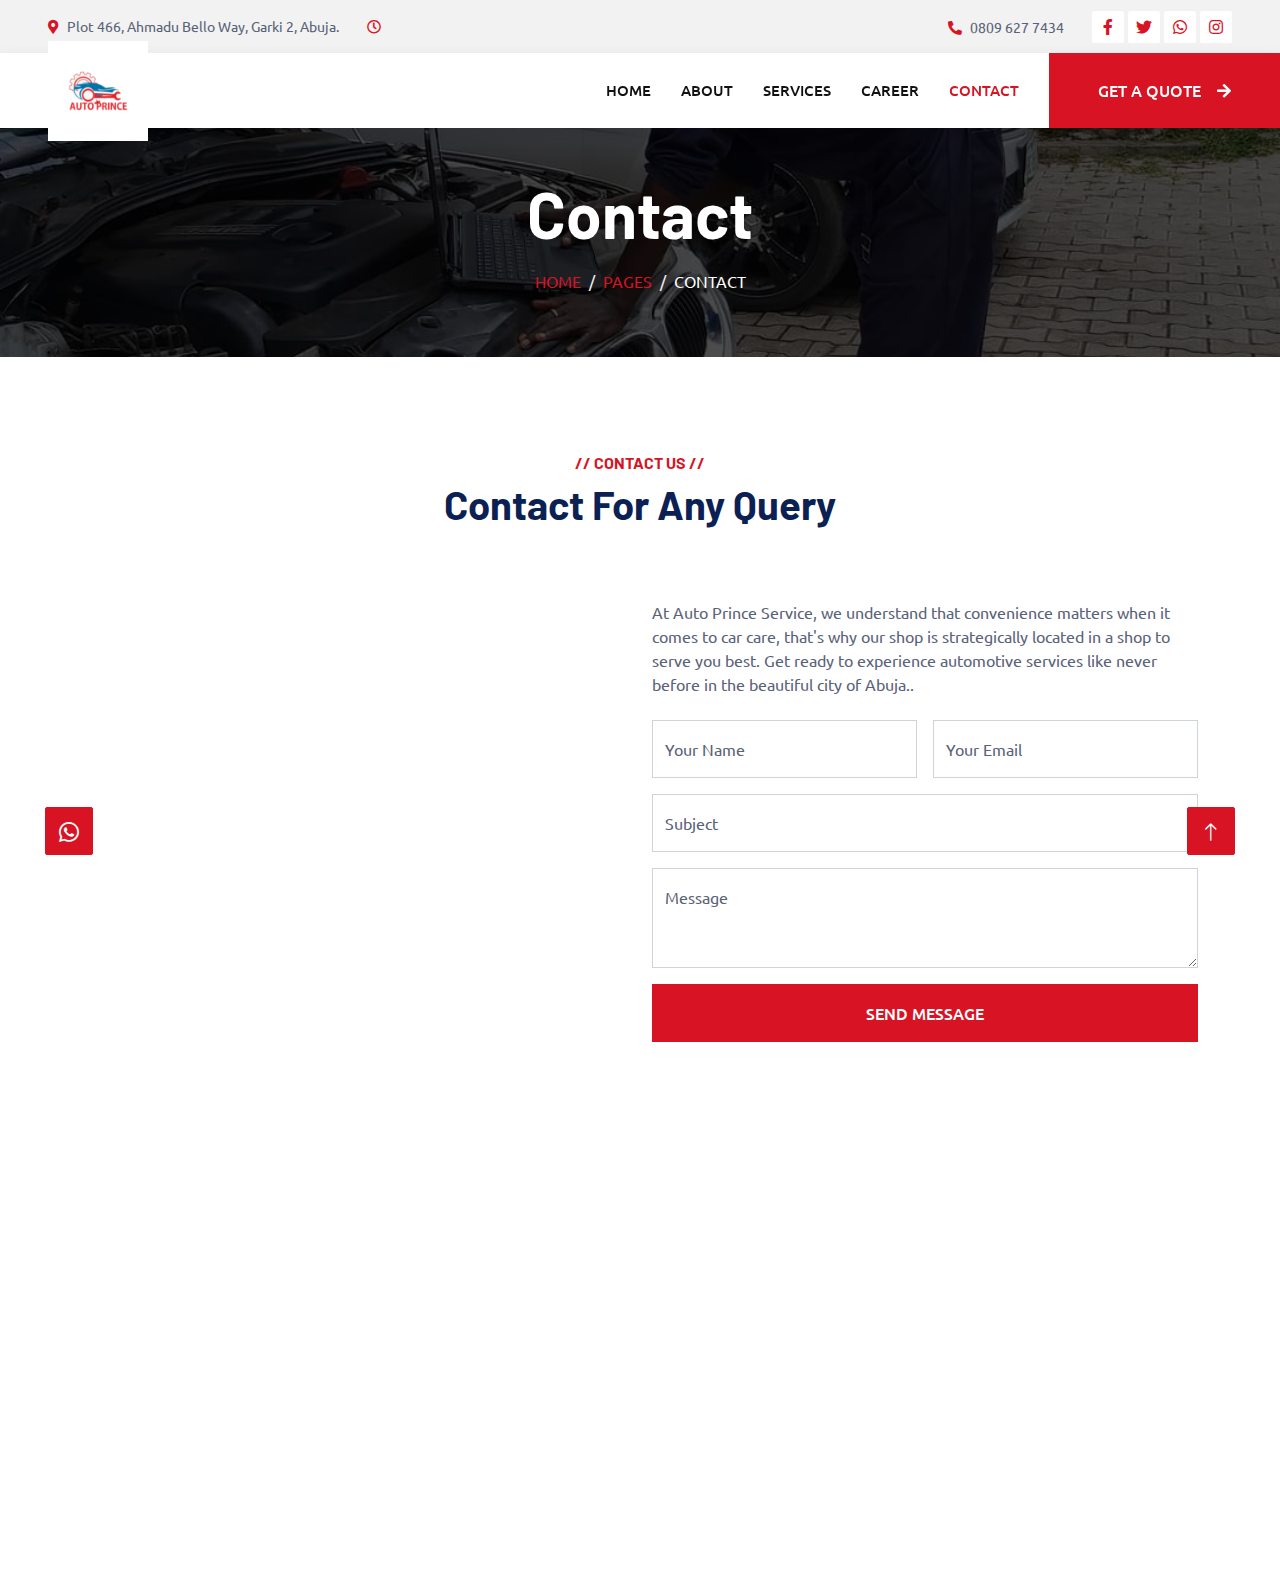
<file: contact.html>
<!DOCTYPE html>
<html lang="en">

<head>
    <meta charset="utf-8">
    <title> Auto prince Car Service</title>
    <meta content="width=device-width, initial-scale=1.0" name="viewport">
    <meta content="" name="keywords">
    <meta content="" name="description">

    <!-- Favicon -->
    <link href="img/autoprince.png" rel="icon">

    <!-- Google Web Fonts -->
    <link rel="preconnect" href="https://fonts.googleapis.com">
    <link rel="preconnect" href="https://fonts.gstatic.com" crossorigin>
    <link href="https://fonts.googleapis.com/css2?family=Barlow:wght@600;700&family=Ubuntu:wght@400;500&display=swap"
        rel="stylesheet">

    <!-- Icon Font Stylesheet -->
    <link href="https://cdnjs.cloudflare.com/ajax/libs/font-awesome/5.10.0/css/all.min.css" rel="stylesheet">
    <link href="https://cdn.jsdelivr.net/npm/bootstrap-icons@1.4.1/font/bootstrap-icons.css" rel="stylesheet">

    <!-- Libraries Stylesheet -->
    <link href="lib/animate/animate.min.css" rel="stylesheet">
    <link href="lib/owlcarousel/assets/owl.carousel.min.css" rel="stylesheet">
    <link href="lib/tempusdominus/css/tempusdominus-bootstrap-4.min.css" rel="stylesheet" />

    <!-- Customized Bootstrap Stylesheet -->
    <link href="css/bootstrap.min.css" rel="stylesheet">

    <!-- Template Stylesheet -->
    <link href="css/style.css" rel="stylesheet">
</head>

<body>
    <!-- Spinner Start -->
    <div id="spinner"
        class="show bg-white position-fixed translate-middle w-100 vh-100 top-50 start-50 d-flex align-items-center justify-content-center">
        <div class="spinner-border text-primary" style="width: 3rem; height: 3rem;" role="status">
            <span class="sr-only">Loading...</span>
        </div>
    </div>
    <!-- Spinner End -->


    <!-- Topbar Start -->
    <div class="container-fluid bg-light p-0">
        <div class="row gx-0 d-none d-lg-flex">
            <div class="col-lg-7 px-5 text-start">
                <div class="h-100 d-inline-flex align-items-center py-3 me-4">
                    <small class="fa fa-map-marker-alt text-primary me-2"></small>
                    <small>Plot 466, Ahmadu Bello Way, Garki 2, Abuja.</small>
                </div>
                <div class="h-100 d-inline-flex align-items-center py-3">
                    <small class="far fa-clock text-primary me-2"></small>
                    <!-- <small>Mon - Fri : 09.00 AM - 09.00 PM</small> -->
                </div>
            </div>
            <div class="col-lg-5 px-5 text-end">
                <div class="h-100 d-inline-flex align-items-center py-3 me-4">
                    <small class="fa fa-phone-alt text-primary me-2"></small>
                    <small>0809 627 7434</small>

                </div>
                <div class="h-100 d-inline-flex align-items-center">
                    <a class="btn btn-sm-square bg-white text-primary me-1"
                        href="https://web.facebook.com/autoprince1"><i class="fab fa-facebook-f"></i></a>
                    <a class="btn btn-sm-square bg-white text-primary me-1" href=""><i class="fab fa-twitter"></i></a>
                    <a class="btn btn-sm-square bg-white text-primary me-1"
                        href="https://api.whatsapp.com/send?phone=%2B2348122227771&data=ARB2lZ6_ajVJxC0bdGESKXytRyZT_BGjiQCZW44uWcgakr4poFc4VTAiaC2jnVvGRxgClm1xQRiNQZl70fqVF3EnGcCWVJW7XZY_XkncUyCSoRmkiRqEQK1Gd2ryyJ-TLMIcQPTqQ_6U9l4AsXwtHKWDCw&source=FB_Page&app=facebook&entry_point=page_cta&fbclid=IwAR35HFFQ8TFqP2pXKMipbVfdGO_qpuONwjwnY-sJhvY1pwdhAF0QmtmDH94"><i
                            class="fab fa-whatsapp"></i></a>
                    <a class="btn btn-sm-square bg-white text-primary me-0"
                        href="https://www.instagram.com/autoprince.ng/"><i class="fab fa-instagram"></i></a>
                </div>
            </div>
        </div>
    </div>
    <!-- Topbar End -->


    <!-- Navbar Start -->
    <nav class="navbar navbar-expand-lg bg-white navbar-light shadow sticky-top p-0">
        <a href="index.html" class="navbar-brand d-flex align-items-center px-4 px-lg-5">
            <h2 class="m-0 text-primary"><img src="img/autoprince.png" alt="" height="100px"></h2>

        </a>
        <button type="button" class="navbar-toggler me-4" data-bs-toggle="collapse" data-bs-target="#navbarCollapse">
            <span class="navbar-toggler-icon"></span>
        </button>
        <div class="collapse navbar-collapse" id="navbarCollapse">
            <div class="navbar-nav ms-auto p-4 p-lg-0">
                <a href="index.html" class="nav-item nav-link">Home</a>
                <a href="about.html" class="nav-item nav-link">About</a>
                <a href="service.html" class="nav-item nav-link">Services</a>
                <a href="404.html" class="nav-item nav-link">Career</a>

                <!-- <div class="nav-item dropdown">
                    <a href="#" class="nav-link dropdown-toggle" data-bs-toggle="dropdown">Pages</a>
                    <div class="dropdown-menu fade-up m-0">
                        <a href="booking.html" class="dropdown-item">Booking</a>
                         <a href="team.html" class="dropdown-item">Technicians</a> 
                        <a href="testimonial.html" class="dropdown-item">Testimonial</a>
                        <a href="404.html" class="dropdown-item active">Career</a>
                    </div>
                </div> -->
                <a href="contact.html" class="nav-item nav-link active">Contact</a>
            </div>
            <a href="contact.html" class="btn btn-primary py-4 px-lg-5 d-none d-lg-block">Get A Quote<i
                    class="fa fa-arrow-right ms-3"></i></a>
        </div>
    </nav>
    <!-- Navbar End -->


    <!-- Page Header Start -->
    <div class="container-fluid page-header mb-5 p-0" style="background-image: url(img/img3.jpg);">
        <div class="container-fluid page-header-inner py-5">
            <div class="container text-center">
                <h1 class="display-3 text-white mb-3 animated slideInDown">Contact</h1>
                <nav aria-label="breadcrumb">
                    <ol class="breadcrumb justify-content-center text-uppercase">
                        <li class="breadcrumb-item"><a href="#">Home</a></li>
                        <li class="breadcrumb-item"><a href="#">Pages</a></li>
                        <li class="breadcrumb-item text-white active" aria-current="page">Contact</li>
                    </ol>
                </nav>
            </div>
        </div>
    </div>
    <!-- Page Header End -->


    <!-- Contact Start -->
    <div class="container-xxl py-5">
        <div class="container">
            <div class="text-center wow fadeInUp" data-wow-delay="0.1s">
                <h6 class="text-primary text-uppercase">// Contact Us //</h6>
                <h1 class="mb-5">Contact For Any Query</h1>
            </div>
            <div class="row g-4">
                <div class="col-12">
                    <div class="row gy-4">
                        <div class="col-md-4">
                            <!-- <div class="bg-light d-flex flex-column justify-content-center p-4">
                                <h5 class="text-uppercase">// Booking //</h5>
                                <p class="m-0"><i class="fa fa-envelope-open text-primary me-2"></i>book@autocentre.ng
                                </p>
                            </div> -->
                        </div>
                        <div class="col-md-4">
                            <!-- <div class="bg-light d-flex flex-column justify-content-center p-4">
                                <h5 class="text-uppercase">// General //</h5>
                                <p class="m-0"><i class="fa fa-envelope-open text-primary me-2"></i>info@autocentre.ng
                                </p>
                            </div> -->
                        </div>
                        <div class="col-md-4">
                            <!-- <div class="bg-light d-flex flex-column justify-content-center p-4">
                                <h5 class="text-uppercase">// Technical //</h5>
                                <p class="m-0"><i class="fa fa-envelope-open text-primary me-2"></i>tech@autocentre.ng
                                </p>
                            </div> -->
                        </div>
                    </div>
                </div>
                <div class="col-md-6 wow fadeIn" data-wow-delay="0.1s">
                    <iframe class="position-relative rounded w-100 h-100"
                        src="https://www.google.com/maps/embed?pb=!1m23!1m12!1m3!1d31523.003491688196!2d7.47182833476564!3d9.029474599999991!2m3!1f0!2f0!3f0!3m2!1i1024!2i768!4f13.1!4m8!3e6!4m0!4m5!1s0x104e0b48ecac7721%3A0x4fb54ed5ee3f7702!2s466%20Ahmadu%20Bello%20Way%2C%20municipal%20900242%2C%20Abuja%2C%20Federal%20Capital%20Territory!3m2!1d9.0294746!2d7.4924276999999995!5e0!3m2!1sen!2sng!4v1690440882712!5m2!1sen!2sng"
                        frameborder="0" style="min-height: 350px; border:0;" allowfullscreen="" aria-hidden="false"
                        tabindex="0"></iframe>
                </div>
                <div class="col-md-6">
                    <div class="wow fadeInUp" data-wow-delay="0.2s">
                        <p class="mb-4">
                            At Auto Prince Service, we understand that convenience matters when it comes to car care,
                            that's why our shop is strategically located in a shop to serve you best. Get ready to
                            experience automotive services like never before in the beautiful city of Abuja.</a>.</p>
                        <form>
                            <div class="row g-3">
                                <div class="col-md-6">
                                    <div class="form-floating">
                                        <input type="text" class="form-control" id="name" placeholder="Your Name">
                                        <label for="name">Your Name</label>
                                    </div>
                                </div>
                                <div class="col-md-6">
                                    <div class="form-floating">
                                        <input type="email" class="form-control" id="email" placeholder="Your Email">
                                        <label for="email">Your Email</label>
                                    </div>
                                </div>
                                <div class="col-12">
                                    <div class="form-floating">
                                        <input type="text" class="form-control" id="subject" placeholder="Subject">
                                        <label for="subject">Subject</label>
                                    </div>
                                </div>
                                <div class="col-12">
                                    <div class="form-floating">
                                        <textarea class="form-control" placeholder="Leave a message here" id="message"
                                            style="height: 100px"></textarea>
                                        <label for="message">Message</label>
                                    </div>
                                </div>
                                <div class="col-12">
                                    <button class="btn btn-primary w-100 py-3" type="submit">Send Message</button>
                                </div>
                            </div>
                        </form>
                    </div>
                </div>
            </div>
        </div>
    </div>
    <!-- Contact End -->


    <!-- Footer Start -->
    <div class="container-fluid bg-dark text-light footer pt-5 mt-5 wow fadeIn" data-wow-delay="0.1s">
        <div class="container py-5">
            <div class="row g-5">
                <div class="col-lg-3 col-md-6">
                    <h4 class="text-light mb-4">Address</h4>
                    <p class="mb-2"><i class="fa fa-map-marker-alt me-3"></i>Ahmadu Bello Way,Garki 2,Abuja
                    </p>
                    <p class="mb-2"><i class="fa fa-phone-alt me-3"></i>0809 627 7434
                    </p>
                    <p class="mb-2"><i class="fa fa-envelope me-3"></i>autocentreabuja@gmail.com</p>
                    <div class="d-flex pt-2">
                        <!-- <a class="btn btn-outline-light btn-social" href=""><i class="fab fa-twitter"></i></a> -->
                        <a class="btn btn-outline-light btn-social" href="https://web.facebook.com/autoprince1"><i
                                class="fab fa-facebook-f"></i></a>
                        <a class="btn btn-outline-light btn-social"
                            href="https://api.whatsapp.com/send?phone=%2B2348122227771&data=ARB2lZ6_ajVJxC0bdGESKXytRyZT_BGjiQCZW44uWcgakr4poFc4VTAiaC2jnVvGRxgClm1xQRiNQZl70fqVF3EnGcCWVJW7XZY_XkncUyCSoRmkiRqEQK1Gd2ryyJ-TLMIcQPTqQ_6U9l4AsXwtHKWDCw&source=FB_Page&app=facebook&entry_point=page_cta&fbclid=IwAR35HFFQ8TFqP2pXKMipbVfdGO_qpuONwjwnY-sJhvY1pwdhAF0QmtmDH94"><i
                                class="fab fa-whatsapp"></i></a>
                        <a class="btn btn-outline-light btn-social" href="https://www.instagram.com/autoprince.ng/"><i
                                class="fab fa-instagram"></i></a>
                    </div>
                </div>
                <div class="col-lg-3 col-md-6">
                    <h4 class="text-light mb-4">Opening Hours</h4>
                    <h6 class="text-light">Monday - Friday:</h6>
                    <p class="mb-4">09.00 AM - 09.00 PM</p>
                    <h6 class="text-light">Saturday - Sunday:</h6>
                    <p class="mb-0">09.00 AM - 12.00 PM</p>
                </div>
                <div class="col-lg-3 col-md-6">
                    <h4 class="text-light mb-4">Services</h4>
                    <a class="btn btn-link" href="">Diagnostic Test</a>
                    <a class="btn btn-link" href="">Engine Servicing</a>
                    <a class="btn btn-link" href="">Tires Replacement</a>
                    <a class="btn btn-link" href="">Oil Changing</a>
                    <!-- <a class="btn btn-link" href="">Vacuam Cleaning</a> -->
                </div>
                <div class="col-lg-3 col-md-6">
                    <h4 class="text-light mb-4">Newsletter</h4>
                    <p>To get more information about our services you can always subscribe to our Newsletter by drop
                        your email below.</p>
                    <div class="position-relative mx-auto" style="max-width: 400px;">
                        <input class="form-control border-0 w-100 py-3 ps-4 pe-5" type="text" placeholder="Your email">
                        <button type="button"
                            class="btn btn-primary py-2 position-absolute top-0 end-0 mt-2 me-2">SignUp</button>
                    </div>
                </div>
            </div>
        </div>
        <div class="container">
            <div class="copyright">
                <div class="row">
                    <div class="col-md-6 text-center text-md-start mb-3 mb-md-0">
                        &copy; <a class="border-bottom" href="#">Auto Prince</a>, All Right Reserved.

                        <!--/*** This template is free as long as you keep the footer author’s credit link/attribution link/backlink. If you'd like to use the template without the footer author’s credit link/attribution link/backlink, you can purchase the Credit Removal License from "https://htmlcodex.com/credit-removal". Thank you for your support. ***/-->
                        Designed By <a class="border-bottom" href="https://zenqeethsolutions.com">Zenqeeth Solutions</a>
                    </div>
                    <div class="col-md-6 text-center text-md-end">
                        <div class="footer-menu">
                            <a href="">Home</a>
                            <a href="">Cookies</a>
                            <a href="">Help</a>
                            <a href="">FQAs</a>
                        </div>
                    </div>
                </div>
            </div>
        </div>
    </div>
    <!-- Footer End -->


    <!-- Back to Top -->
    <a href="#" class="btn btn-lg btn-primary btn-lg-square back-to-top"><i class="bi bi-arrow-up"></i></a>
    <a href="https://api.whatsapp.com/send?phone=%2B2348122227771&data=ARB2lZ6_ajVJxC0bdGESKXytRyZT_BGjiQCZW44uWcgakr4poFc4VTAiaC2jnVvGRxgClm1xQRiNQZl70fqVF3EnGcCWVJW7XZY_XkncUyCSoRmkiRqEQK1Gd2ryyJ-TLMIcQPTqQ_6U9l4AsXwtHKWDCw&source=FB_Page&app=facebook&entry_point=page_cta&fbclid=IwAR35HFFQ8TFqP2pXKMipbVfdGO_qpuONwjwnY-sJhvY1pwdhAF0QmtmDH94"
        class="btn btn-lg btn-primary btn-lg-square bottom"><i class="bi bi-whatsapp"></i></a>



    <!-- JavaScript Libraries -->
    <script src="https://code.jquery.com/jquery-3.4.1.min.js"></script>
    <script src="https://cdn.jsdelivr.net/npm/bootstrap@5.0.0/dist/js/bootstrap.bundle.min.js"></script>
    <script src="lib/wow/wow.min.js"></script>
    <script src="lib/easing/easing.min.js"></script>
    <script src="lib/waypoints/waypoints.min.js"></script>
    <script src="lib/counterup/counterup.min.js"></script>
    <script src="lib/owlcarousel/owl.carousel.min.js"></script>
    <script src="lib/tempusdominus/js/moment.min.js"></script>
    <script src="lib/tempusdominus/js/moment-timezone.min.js"></script>
    <script src="lib/tempusdominus/js/tempusdominus-bootstrap-4.min.js"></script>

    <!-- Template Javascript -->
    <script src="js/main.js"></script>
</body>

</html>
</file>
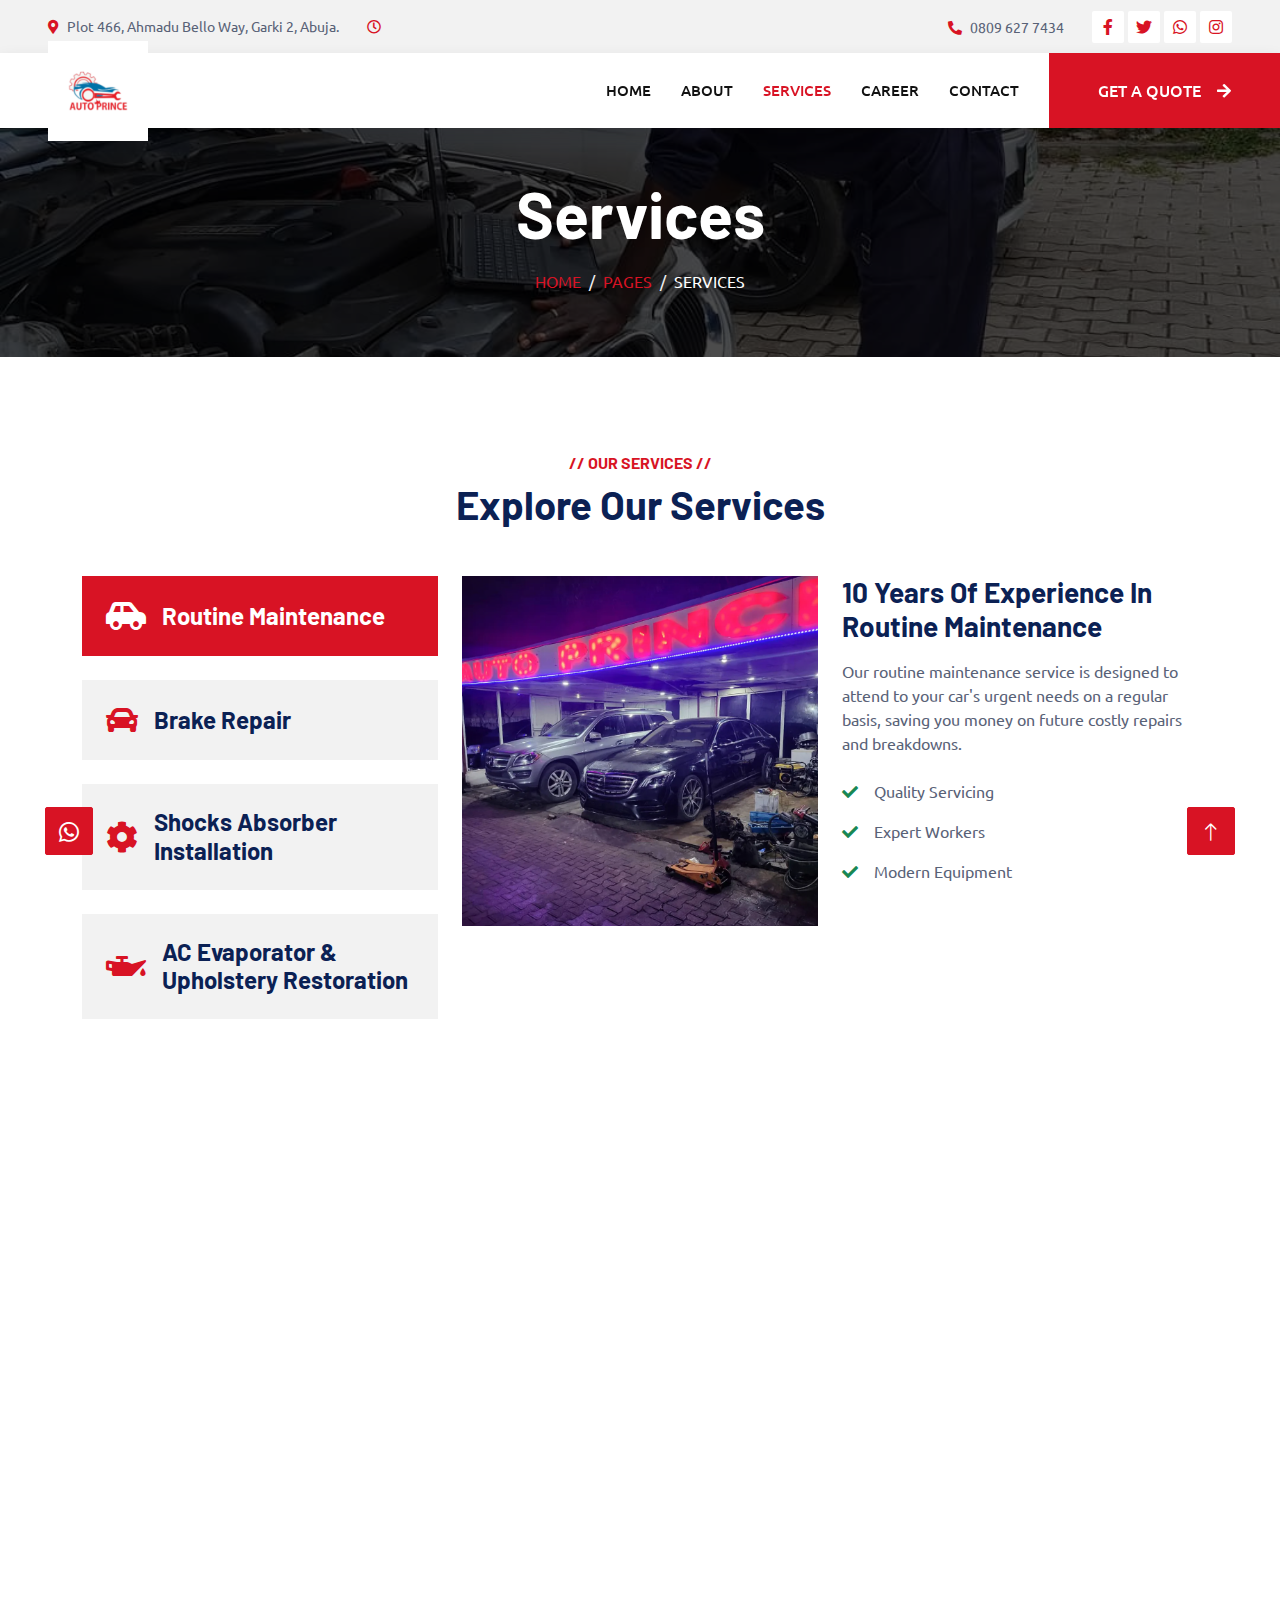
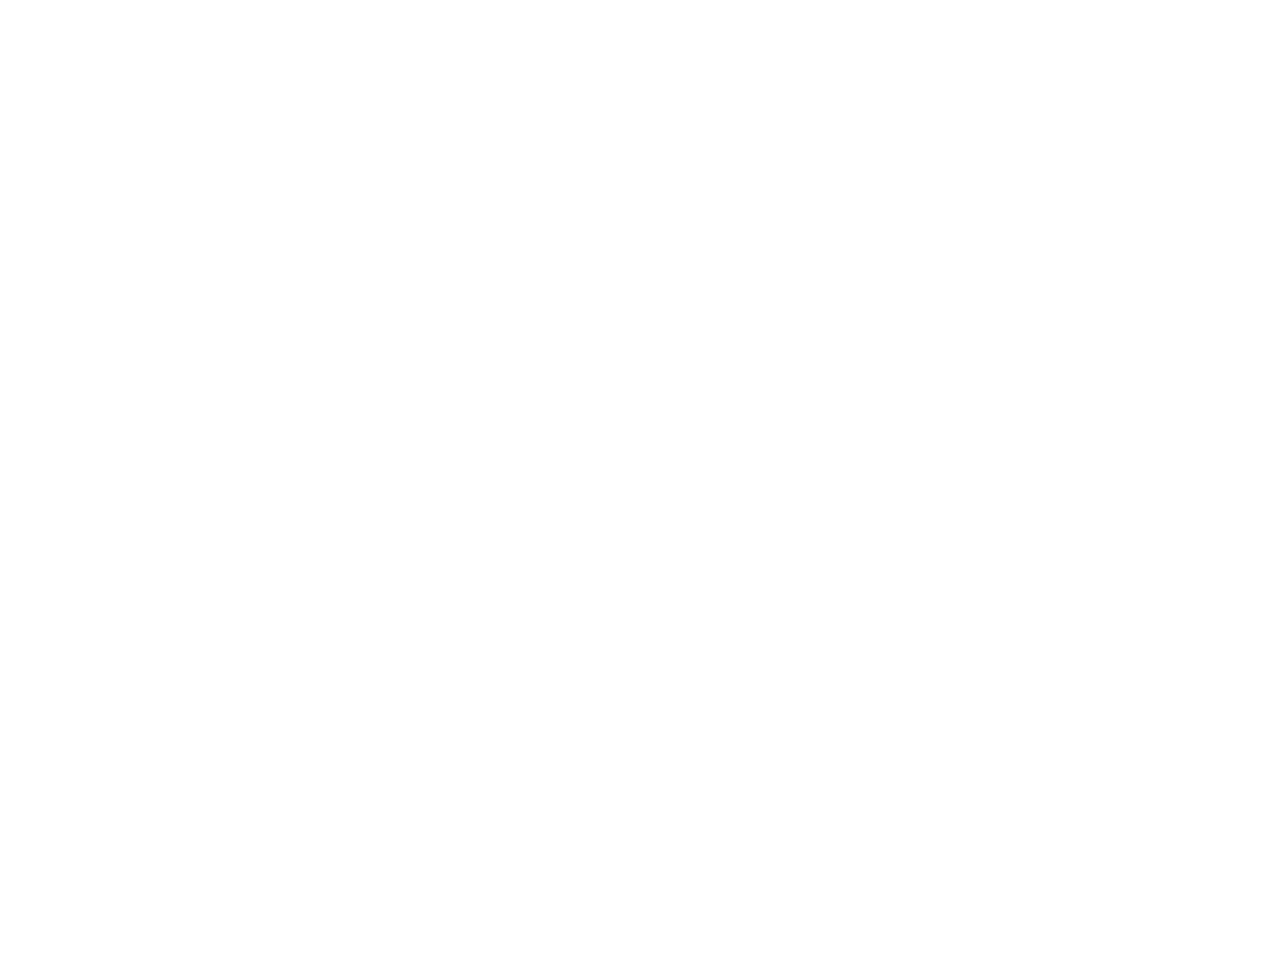
<file: service.html>
<!DOCTYPE html>
<html lang="en">

<head>
    <meta charset="utf-8">
    <title> Auto prince Car Service</title>
    <meta content="width=device-width, initial-scale=1.0" name="viewport">
    <meta content="" name="keywords">
    <meta content="" name="description">

    <!-- Favicon -->
    <link href="img/autoprince.png" rel="icon">

    <!-- Google Web Fonts -->
    <link rel="preconnect" href="https://fonts.googleapis.com">
    <link rel="preconnect" href="https://fonts.gstatic.com" crossorigin>
    <link href="https://fonts.googleapis.com/css2?family=Barlow:wght@600;700&family=Ubuntu:wght@400;500&display=swap"
        rel="stylesheet">

    <!-- Icon Font Stylesheet -->
    <link href="https://cdnjs.cloudflare.com/ajax/libs/font-awesome/5.10.0/css/all.min.css" rel="stylesheet">
    <link href="https://cdn.jsdelivr.net/npm/bootstrap-icons@1.4.1/font/bootstrap-icons.css" rel="stylesheet">

    <!-- Libraries Stylesheet -->
    <link href="lib/animate/animate.min.css" rel="stylesheet">
    <link href="lib/owlcarousel/assets/owl.carousel.min.css" rel="stylesheet">
    <link href="lib/tempusdominus/css/tempusdominus-bootstrap-4.min.css" rel="stylesheet" />

    <!-- Customized Bootstrap Stylesheet -->
    <link href="css/bootstrap.min.css" rel="stylesheet">

    <!-- Template Stylesheet -->
    <link href="css/style.css" rel="stylesheet">
</head>

<body>
    <!-- Spinner Start -->
    <div id="spinner"
        class="show bg-white position-fixed translate-middle w-100 vh-100 top-50 start-50 d-flex align-items-center justify-content-center">
        <div class="spinner-border text-primary" style="width: 3rem; height: 3rem;" role="status">
            <span class="sr-only">Loading...</span>
        </div>
    </div>
    <!-- Spinner End -->


    <!-- Topbar Start -->
    <div class="container-fluid bg-light p-0">
        <div class="row gx-0 d-none d-lg-flex">
            <div class="col-lg-7 px-5 text-start">
                <div class="h-100 d-inline-flex align-items-center py-3 me-4">
                    <small class="fa fa-map-marker-alt text-primary me-2"></small>
                    <small>Plot 466, Ahmadu Bello Way, Garki 2, Abuja.</small>
                </div>
                <div class="h-100 d-inline-flex align-items-center py-3">
                    <small class="far fa-clock text-primary me-2"></small>
                    <!-- <small>Mon - Fri : 09.00 AM - 09.00 PM</small> -->
                </div>
            </div>
            <div class="col-lg-5 px-5 text-end">
                <div class="h-100 d-inline-flex align-items-center py-3 me-4">
                    <small class="fa fa-phone-alt text-primary me-2"></small>
                    <small>0809 627 7434</small>

                </div>
                <div class="h-100 d-inline-flex align-items-center">
                    <a class="btn btn-sm-square bg-white text-primary me-1"
                        href="https://web.facebook.com/autoprince1"><i class="fab fa-facebook-f"></i></a>
                    <a class="btn btn-sm-square bg-white text-primary me-1" href=""><i class="fab fa-twitter"></i></a>
                    <a class="btn btn-sm-square bg-white text-primary me-1"
                        href="https://api.whatsapp.com/send?phone=%2B2348122227771&data=ARB2lZ6_ajVJxC0bdGESKXytRyZT_BGjiQCZW44uWcgakr4poFc4VTAiaC2jnVvGRxgClm1xQRiNQZl70fqVF3EnGcCWVJW7XZY_XkncUyCSoRmkiRqEQK1Gd2ryyJ-TLMIcQPTqQ_6U9l4AsXwtHKWDCw&source=FB_Page&app=facebook&entry_point=page_cta&fbclid=IwAR35HFFQ8TFqP2pXKMipbVfdGO_qpuONwjwnY-sJhvY1pwdhAF0QmtmDH94"><i
                            class="fab fa-whatsapp"></i></a>
                    <a class="btn btn-sm-square bg-white text-primary me-0"
                        href="https://www.instagram.com/autoprince.ng/"><i class="fab fa-instagram"></i></a>
                </div>
            </div>
        </div>
    </div>
    <!-- Topbar End -->


    <!-- Navbar Start -->
    <nav class="navbar navbar-expand-lg bg-white navbar-light shadow sticky-top p-0">
        <a href="index.html" class="navbar-brand d-flex align-items-center px-4 px-lg-5">
            <h2 class="m-0 text-primary"><img src="img/autoprince.png" alt="" height="100px"></h2>
        </a>
        <button type="button" class="navbar-toggler me-4" data-bs-toggle="collapse" data-bs-target="#navbarCollapse">
            <span class="navbar-toggler-icon"></span>
        </button>
        <div class="collapse navbar-collapse" id="navbarCollapse">
            <div class="navbar-nav ms-auto p-4 p-lg-0">
                <a href="index.html" class="nav-item nav-link">Home</a>
                <a href="about.html" class="nav-item nav-link">About</a>
                <a href="service.html" class="nav-item nav-link active">Services</a>
                <a href="404.html" class="nav-item nav-link">Career</a>

                <!-- <div class="nav-item dropdown">
                    <a href="#" class="nav-link dropdown-toggle" data-bs-toggle="dropdown">Pages</a>
                    <div class="dropdown-menu fade-up m-0">
                        <a href="booking.html" class="dropdown-item">Booking</a>
                         <a href="team.html" class="dropdown-item">Technicians</a> 
                        <a href="testimonial.html" class="dropdown-item">Testimonial</a>
                        <a href="404.html" class="dropdown-item active">Career</a>

                    </div>
                </div> -->
                <a href="contact.html" class="nav-item nav-link">Contact</a>
            </div>
            <a href="contact.html" class="btn btn-primary py-4 px-lg-5 d-none d-lg-block">Get A Quote<i
                    class="fa fa-arrow-right ms-3"></i></a>
        </div>
    </nav>
    <!-- Navbar End -->


    <!-- Page Header Start -->
    <div class="container-fluid page-header mb-5 p-0" style="background-image: url(img/img3.jpg);">
        <div class="container-fluid page-header-inner py-5">
            <div class="container text-center">
                <h1 class="display-3 text-white mb-3 animated slideInDown">Services</h1>
                <nav aria-label="breadcrumb">
                    <ol class="breadcrumb justify-content-center text-uppercase">
                        <li class="breadcrumb-item"><a href="index.html">Home</a></li>
                        <li class="breadcrumb-item"><a href="#">Pages</a></li>
                        <li class="breadcrumb-item text-white active" aria-current="page">Services</li>
                    </ol>
                </nav>
            </div>
        </div>
    </div>
    <!-- Page Header End -->


    <!-- Service Start -->
    <div class="container-xxl service py-5">
        <div class="container">
            <div class="text-center wow fadeInUp" data-wow-delay="0.1s">
                <h6 class="text-primary text-uppercase">// Our Services //</h6>
                <h1 class="mb-5">Explore Our Services</h1>
            </div>
            <div class="row g-4 wow fadeInUp" data-wow-delay="0.3s">
                <div class="col-lg-4">
                    <div class="nav w-100 nav-pills me-4">
                        <button class="nav-link w-100 d-flex align-items-center text-start p-4 mb-4 active"
                            data-bs-toggle="pill" data-bs-target="#tab-pane-1" type="button">
                            <i class="fa fa-car-side fa-2x me-3"></i>
                            <h4 class="m-0">Routine Maintenance
                            </h4>
                        </button>
                        <button class="nav-link w-100 d-flex align-items-center text-start p-4 mb-4"
                            data-bs-toggle="pill" data-bs-target="#tab-pane-2" type="button">
                            <i class="fa fa-car fa-2x me-3"></i>
                            <h4 class="m-0">Brake Repair
                            </h4>
                        </button>
                        <button class="nav-link w-100 d-flex align-items-center text-start p-4 mb-4"
                            data-bs-toggle="pill" data-bs-target="#tab-pane-3" type="button">
                            <i class="fa fa-cog fa-2x me-3"></i>
                            <h4 class="m-0">Shocks Absorber Installation
                            </h4>
                        </button>
                        <button class="nav-link w-100 d-flex align-items-center text-start p-4 mb-0"
                            data-bs-toggle="pill" data-bs-target="#tab-pane-4" type="button">
                            <i class="fa fa-oil-can fa-2x me-3"></i>
                            <h4 class="m-0">AC Evaporator & Upholstery Restoration
                            </h4>
                        </button>
                    </div>
                </div>
                <div class="col-lg-8">
                    <div class="tab-content w-100">
                        <div class="tab-pane fade show active" id="tab-pane-1">
                            <div class="row g-4">
                                <div class="col-md-6" style="min-height: 350px;">
                                    <div class="position-relative h-100">
                                        <img class="position-absolute img-fluid w-100 h-100"
                                            src="img/auto-prince-img-2.webp" style="object-fit: cover;" alt="">
                                    </div>
                                </div>
                                <div class="col-md-6">
                                    <h3 class="mb-3">10 Years Of Experience In Routine Maintenance
                                    </h3>
                                    <p class="mb-4">Our routine maintenance service is designed to attend to your car's
                                        urgent needs on a regular basis, saving you money on future costly repairs and
                                        breakdowns.

                                    </p>
                                    <p><i class="fa fa-check text-success me-3"></i>Quality Servicing</p>
                                    <p><i class="fa fa-check text-success me-3"></i>Expert Workers</p>
                                    <p><i class="fa fa-check text-success me-3"></i>Modern Equipment</p>
                                    <!-- <a href="booking.html" class="btn btn-primary py-3 px-5 mt-3">BOOK NOW<i
                                            class="fa fa-arrow-right ms-3"></i></a> -->
                                </div>
                            </div>
                        </div>
                        <div class="tab-pane fade" id="tab-pane-2">
                            <div class="row g-4">
                                <div class="col-md-6" style="min-height: 350px;">
                                    <div class="position-relative h-100">
                                        <img class="position-absolute img-fluid w-100 h-100" src="img/img2.jpg"
                                            style="object-fit: cover;" alt="">
                                    </div>
                                </div>
                                <div class="col-md-6">
                                    <h3 class="mb-3">10 Years Of Experience In Brake Repair
                                    </h3>
                                    <p class="mb-4">Our thorough brake repair service is committed to ensuring that the
                                        braking system in your car works properly, giving you the piece of mind you need
                                        when driving.

                                    </p>
                                    <p><i class="fa fa-check text-success me-3"></i>Quality Servicing</p>
                                    <p><i class="fa fa-check text-success me-3"></i>Expert Workers</p>
                                    <p><i class="fa fa-check text-success me-3"></i>Modern Equipment</p>
                                    <!-- <a href="" class="btn btn-primary py-3 px-5 mt-3">Read More<i -->
                                    <!-- class="fa fa-arrow-right ms-3"></i></a> -->
                                </div>
                            </div>
                        </div>
                        <div class="tab-pane fade" id="tab-pane-3">
                            <div class="row g-4">
                                <div class="col-md-6" style="min-height: 350px;">
                                    <div class="position-relative h-100">
                                        <img class="position-absolute img-fluid w-100 h-100" src="img/img3.jpg"
                                            style="object-fit: cover;" alt="">
                                    </div>
                                </div>
                                <div class="col-md-6">
                                    <h3 class="mb-3">10 Years Of Experience In Shocks Absorber Installation
                                    </h3>
                                    <p class="mb-4">We recognize the value of a comfortable and smooth journey. If your
                                        driving is unsteady or rough, it might be time to think about using our expert
                                        Shock Absorber Installation Service.

                                    </p>
                                    <p><i class="fa fa-check text-success me-3"></i>Quality Servicing</p>
                                    <p><i class="fa fa-check text-success me-3"></i>Expert Workers</p>
                                    <p><i class="fa fa-check text-success me-3"></i>Modern Equipment</p>
                                    <!-- <a href="" class="btn btn-primary py-3 px-5 mt-3">Read More<i -->
                                    <!-- class="fa fa-arrow-right ms-3"></i></a> -->
                                </div>
                            </div>
                        </div>
                        <div class="tab-pane fade" id="tab-pane-4">
                            <div class="row g-4">
                                <div class="col-md-6" style="min-height: 350px;">
                                    <div class="position-relative h-100">
                                        <img class="position-absolute img-fluid w-100 h-100" src="img/img1.jpg"
                                            style="object-fit: cover;" alt="">
                                    </div>
                                </div>
                                <div class="col-md-6">
                                    <h3 class="mb-3">10 Years Of Experience In AC Evaporator & Upholstery Restoration
                                    </h3>
                                    <p class="mb-4">Our AC Evaporator & Upholstery Restoration Service will give your
                                        car's interior new life and make it a comfortable refuge.

                                    </p>
                                    <p><i class="fa fa-check text-success me-3"></i>Quality Servicing</p>
                                    <p><i class="fa fa-check text-success me-3"></i>Expert Workers</p>
                                    <p><i class="fa fa-check text-success me-3"></i>Modern Equipment</p>
                                    <!-- <a href="" class="btn btn-primary py-3 px-5 mt-3">Read More<i -->
                                    <!-- class="fa fa-arrow-right ms-3"></i></a> -->
                                </div>
                            </div>
                        </div>
                    </div>
                </div>
            </div>
        </div>
    </div>
    <!-- Service End -->


    <!-- Booking Start -->
    <div class="container-fluid bg-secondary booking my-5 wow fadeInUp" data-wow-delay="0.1s">
        <div class="container">
            <div class="row gx-5">
                <div class="col-lg-6 py-5">
                    <div class="py-5">
                        <h1 class="text-white mb-4">Book an appointment with us today!</h1>
                        <p class="text-white mb-0">Let our skilled technicians work their magic, transforming your car
                            into a head-turning masterpiece.</p>
                    </div>
                </div>
                <div class="col-lg-6">
                    <div class="bg-primary h-100 d-flex flex-column justify-content-center text-center p-5 wow zoomIn"
                        data-wow-delay="0.6s">
                        <h1 class="text-white mb-4">Book For A Service</h1>
                        <form>
                            <div class="row g-3">
                                <div class="col-12 col-sm-6">
                                    <input type="text" class="form-control border-0" placeholder="Your Name"
                                        style="height: 55px;">
                                </div>
                                <div class="col-12 col-sm-6">
                                    <input type="email" class="form-control border-0" placeholder="Your Email"
                                        style="height: 55px;">
                                </div>
                                <div class="col-12 col-sm-6">
                                    <select class="form-select border-0" style="height: 55px;">
                                        <option selected>Select A Service</option>
                                        <option value="1">Routine Maintenance
                                        </option>
                                        <option value="2">Brake Repair
                                        </option>
                                        <option value="3">Shocks Absorber Installation
                                        </option>
                                        <option value="4">Visual Inspection
                                        </option>
                                        <option value="5">AC Evaporator & Upholstery Restoration
                                        </option>
                                        <option value="6">Panel Alignment & Detailing
                                        </option>
                                    </select>
                                </div>
                                <div class="col-12 col-sm-6">
                                    <div class="date" id="date1" data-target-input="nearest">
                                        <input type="text" class="form-control border-0 datetimepicker-input"
                                            placeholder="Service Date" data-target="#date1" data-toggle="datetimepicker"
                                            style="height: 55px;">
                                    </div>
                                </div>
                                <div class="col-12">
                                    <textarea class="form-control border-0" placeholder="Special Request"></textarea>
                                </div>
                                <div class="col-12">
                                    <button class="btn btn-secondary w-100 py-3" type="submit">Book Now</button>
                                </div>
                            </div>
                        </form>
                    </div>
                </div>
            </div>
        </div>
    </div>
    <!-- Booking End -->


    <!-- Testimonial Start -->
    <div class="container-xxl py-5 wow fadeInUp" data-wow-delay="0.1s">
        <div class="container">
            <div class="text-center">
                <h6 class="text-primary text-uppercase">// Testimonial //</h6>
                <h1 class="mb-5">Our Clients Say!</h1>
            </div>
            <div class="owl-carousel testimonial-carousel position-relative">
                <div class="testimonial-item text-center">
                    <img class="bg-light rounded-circle p-2 mx-auto mb-3" src="img/img2.jpg"
                        style="width: 80px; height: 80px;">
                    <h5 class="mb-0">Abdulai Kasimu
                    </h5>
                    <!-- <p>Frontend Developer</p> -->
                    <div class="testimonial-text bg-light text-center p-4">
                        <p class="mb-0">This is one of the best mechanic workshops in Abuja. They are very reliable in
                            providing genuine spare parts. Their mechanics are up to date.
                        </p>
                    </div>
                </div>
                <div class="testimonial-item text-center">
                    <img class="bg-light rounded-circle p-2 mx-auto mb-3" src="img/img3.jpg"
                        style="width: 80px; height: 80px;">
                    <h5 class="mb-0">Jonathan Akeme
                    </h5>
                    <!-- <p>Fashion Designer</p> -->
                    <div class="testimonial-text bg-light text-center p-4">
                        <p class="mb-0">You won't regret fixing your automobile at Auto Prince Tech. Mr. Larry and his
                            team are core and trained professionals in what they do.
                        </p>
                    </div>
                </div>
                <div class="testimonial-item text-center">
                    <img class="bg-light rounded-circle p-2 mx-auto mb-3" src="img/img4.jpg"
                        style="width: 80px; height: 80px;">
                    <h5 class="mb-0">Omalicha Ifediorah
                    </h5>
                    <!-- <p>Teacher</p> -->
                    <div class="testimonial-text bg-light text-center p-4">
                        <p class="mb-0">This auto repair shop is one of the best places you can fix your car in Abuja.
                            They are very reliable with professional and up to date technicians.
                        </p>
                    </div>
                </div>
                <!-- <div class="testimonial-item text-center">
                    <img class="bg-light rounded-circle p-2 mx-auto mb-3" src="img/img6.jpg"
                        style="width: 80px; height: 80px;">
                    <h5 class="mb-0">Client Name</h5>
                    <p>Profession</p>
                    <div class="testimonial-text bg-light text-center p-4">
                        <p class="mb-0">Tempor erat elitr rebum at clita. Diam dolor diam ipsum sit diam amet diam et
                            eos. Clita erat ipsum et lorem et sit.</p>
                    </div>
                </div> -->
            </div>
        </div>
    </div>
    <!-- Testimonial End -->


    <!-- Footer Start -->
    <div class="container-fluid bg-dark text-light footer pt-5 mt-5 wow fadeIn" data-wow-delay="0.1s">
        <div class="container py-5">
            <div class="row g-5">
                <div class="col-lg-3 col-md-6">
                    <h4 class="text-light mb-4">Address</h4>
                    <p class="mb-2"><i class="fa fa-map-marker-alt me-3"></i>Ahmadu Bello Way,Garki 2,Abuja
                    </p>
                    <p class="mb-2"><i class="fa fa-phone-alt me-3"></i>0809 627 7434
                    </p>
                    <p class="mb-2"><i class="fa fa-envelope me-3"></i>autocentreabuja@gmail.com</p>
                    <div class="d-flex pt-2">
                        <!-- <a class="btn btn-outline-light btn-social" href=""><i class="fab fa-twitter"></i></a> -->
                        <a class="btn btn-outline-light btn-social" href="https://web.facebook.com/autoprince1"><i
                                class="fab fa-facebook-f"></i></a>
                        <a class="btn btn-outline-light btn-social"
                            href="https://api.whatsapp.com/send?phone=%2B2348122227771&data=ARB2lZ6_ajVJxC0bdGESKXytRyZT_BGjiQCZW44uWcgakr4poFc4VTAiaC2jnVvGRxgClm1xQRiNQZl70fqVF3EnGcCWVJW7XZY_XkncUyCSoRmkiRqEQK1Gd2ryyJ-TLMIcQPTqQ_6U9l4AsXwtHKWDCw&source=FB_Page&app=facebook&entry_point=page_cta&fbclid=IwAR35HFFQ8TFqP2pXKMipbVfdGO_qpuONwjwnY-sJhvY1pwdhAF0QmtmDH94"><i
                                class="fab fa-whatsapp"></i></a>
                        <a class="btn btn-outline-light btn-social" href="https://www.instagram.com/autoprince.ng/"><i
                                class="fab fa-instagram"></i></a>
                    </div>
                </div>
                <div class="col-lg-3 col-md-6">
                    <h4 class="text-light mb-4">Opening Hours</h4>
                    <h6 class="text-light">Monday - Friday:</h6>
                    <p class="mb-4">09.00 AM - 09.00 PM</p>
                    <h6 class="text-light">Saturday - Sunday:</h6>
                    <p class="mb-0">09.00 AM - 12.00 PM</p>
                </div>
                <div class="col-lg-3 col-md-6">
                    <h4 class="text-light mb-4">Services</h4>
                    <a class="btn btn-link" href="">Diagnostic Test</a>
                    <a class="btn btn-link" href="">Engine Servicing</a>
                    <a class="btn btn-link" href="">Tires Replacement</a>
                    <a class="btn btn-link" href="">Oil Changing</a>
                    <!-- <a class="btn btn-link" href="">Vacuam Cleaning</a> -->
                </div>
                <div class="col-lg-3 col-md-6">
                    <h4 class="text-light mb-4">Newsletter</h4>
                    <p>To get more information about our services you can always subscribe to our Newsletter by drop
                        your email below.</p>
                    <div class="position-relative mx-auto" style="max-width: 400px;">
                        <input class="form-control border-0 w-100 py-3 ps-4 pe-5" type="text" placeholder="Your email">
                        <button type="button"
                            class="btn btn-primary py-2 position-absolute top-0 end-0 mt-2 me-2">SignUp</button>
                    </div>
                </div>
            </div>
        </div>
        <div class="container">
            <div class="copyright">
                <div class="row">
                    <div class="col-md-6 text-center text-md-start mb-3 mb-md-0">
                        &copy; <a class="border-bottom" href="#">Auto Prince</a>, All Right Reserved.

                        <!--/*** This template is free as long as you keep the footer author’s credit link/attribution link/backlink. If you'd like to use the template without the footer author’s credit link/attribution link/backlink, you can purchase the Credit Removal License from "https://htmlcodex.com/credit-removal". Thank you for your support. ***/-->
                        <!-- Designed By <a class="border-bottom" href="https://zenqeethsolutions.com">Zenqeeth Solutions</a> -->
                    </div>
                    <div class="col-md-6 text-center text-md-end">
                        <div class="footer-menu">
                            <a href="">Home</a>
                            <a href="">Cookies</a>
                            <a href="">Help</a>
                            <a href="">FQAs</a>
                        </div>
                    </div>
                </div>
            </div>
        </div>
    </div>
    <!-- Footer End -->


    <!-- Back to Top -->
    <a href="#" class="btn btn-lg btn-primary btn-lg-square back-to-top"><i class="bi bi-arrow-up"></i></a>
    <a href="https://api.whatsapp.com/send?phone=%2B2348122227771&data=ARB2lZ6_ajVJxC0bdGESKXytRyZT_BGjiQCZW44uWcgakr4poFc4VTAiaC2jnVvGRxgClm1xQRiNQZl70fqVF3EnGcCWVJW7XZY_XkncUyCSoRmkiRqEQK1Gd2ryyJ-TLMIcQPTqQ_6U9l4AsXwtHKWDCw&source=FB_Page&app=facebook&entry_point=page_cta&fbclid=IwAR35HFFQ8TFqP2pXKMipbVfdGO_qpuONwjwnY-sJhvY1pwdhAF0QmtmDH94"
        class="btn btn-lg btn-primary btn-lg-square bottom"><i class="bi bi-whatsapp"></i></a>



    <!-- JavaScript Libraries -->
    <script src="https://code.jquery.com/jquery-3.4.1.min.js"></script>
    <script src="https://cdn.jsdelivr.net/npm/bootstrap@5.0.0/dist/js/bootstrap.bundle.min.js"></script>
    <script src="lib/wow/wow.min.js"></script>
    <script src="lib/easing/easing.min.js"></script>
    <script src="lib/waypoints/waypoints.min.js"></script>
    <script src="lib/counterup/counterup.min.js"></script>
    <script src="lib/owlcarousel/owl.carousel.min.js"></script>
    <script src="lib/tempusdominus/js/moment.min.js"></script>
    <script src="lib/tempusdominus/js/moment-timezone.min.js"></script>
    <script src="lib/tempusdominus/js/tempusdominus-bootstrap-4.min.js"></script>

    <!-- Template Javascript -->
    <script src="js/main.js"></script>
</body>

</html>
</file>
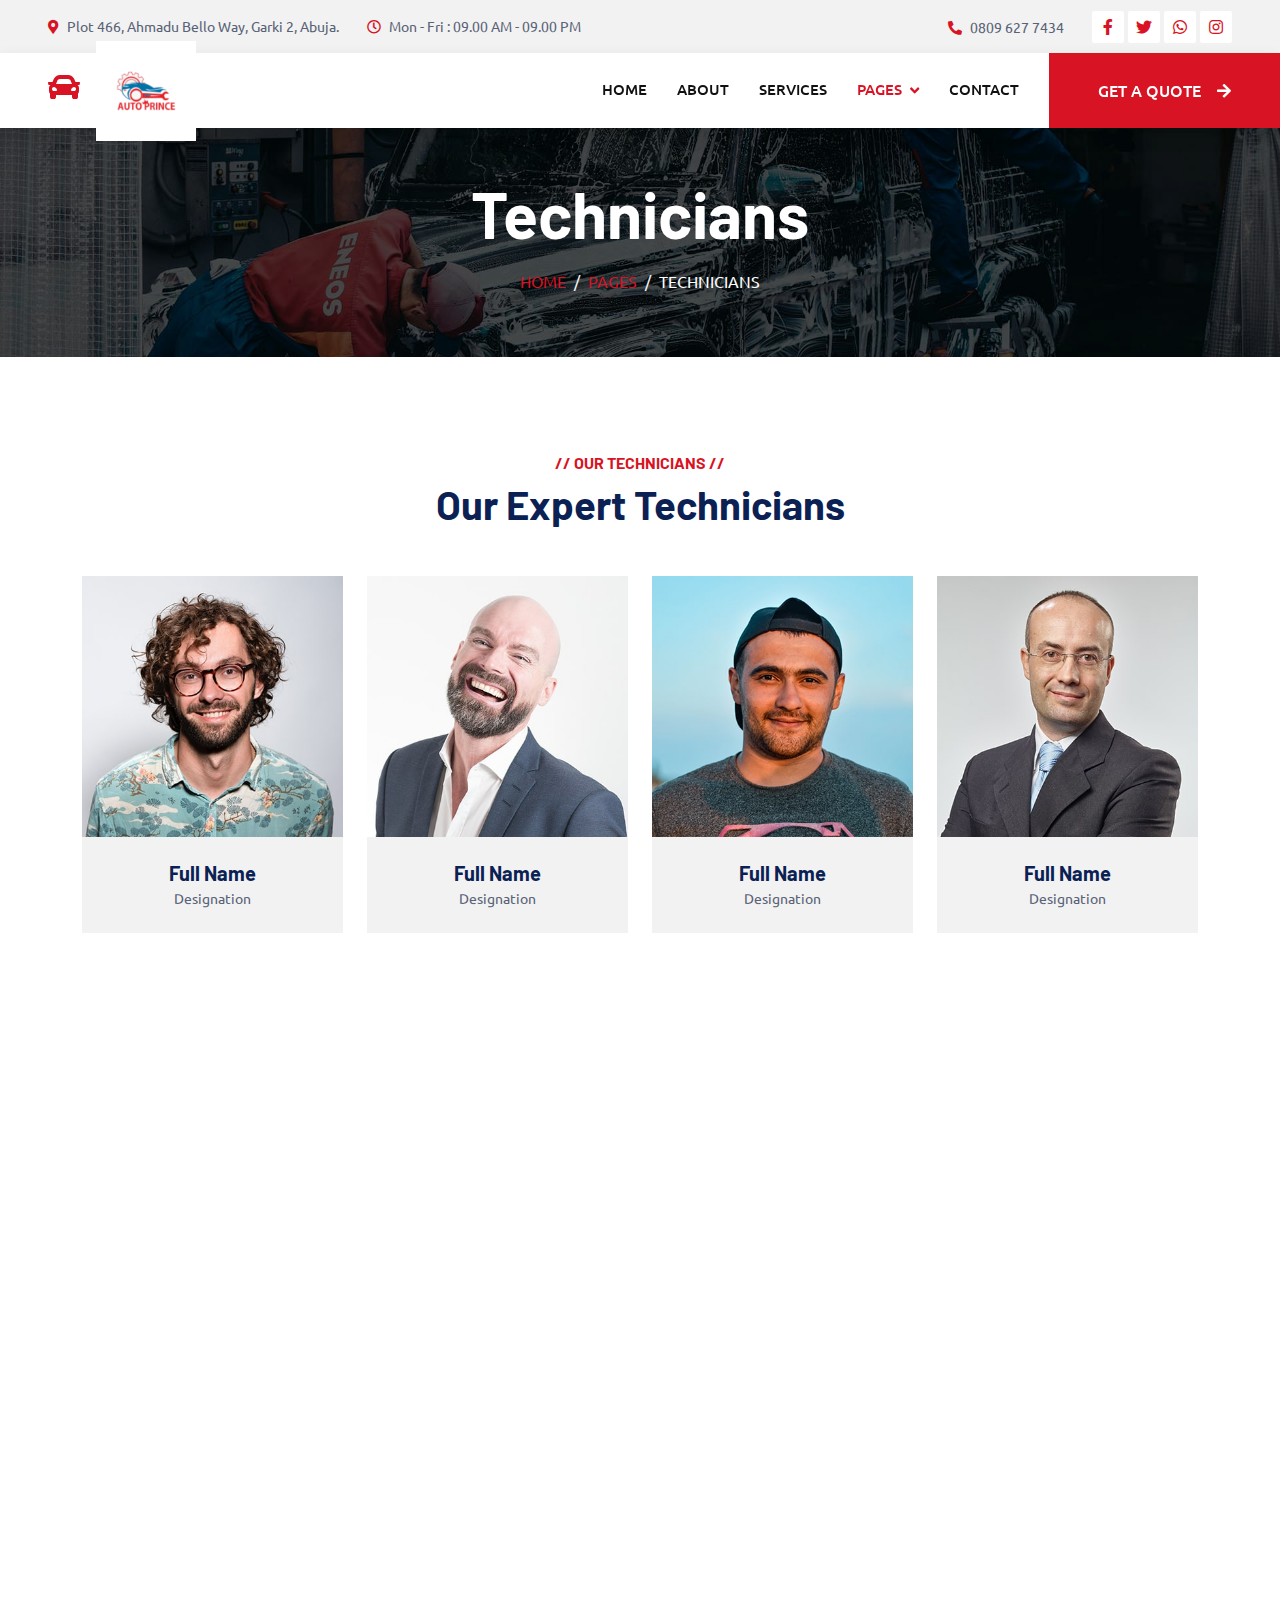
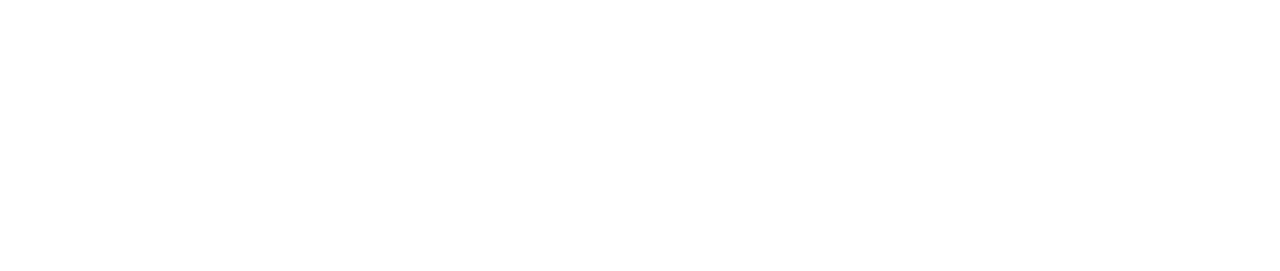
<file: team.html>
<!DOCTYPE html>
<html lang="en">

<head>
    <meta charset="utf-8">
    <title> Auto prince Car Service</title>
    <meta content="width=device-width, initial-scale=1.0" name="viewport">
    <meta content="" name="keywords">
    <meta content="" name="description">

    <!-- Favicon -->
    <link href="img/favicon.ico" rel="icon">

    <!-- Google Web Fonts -->
    <link rel="preconnect" href="https://fonts.googleapis.com">
    <link rel="preconnect" href="https://fonts.gstatic.com" crossorigin>
    <link href="https://fonts.googleapis.com/css2?family=Barlow:wght@600;700&family=Ubuntu:wght@400;500&display=swap"
        rel="stylesheet">

    <!-- Icon Font Stylesheet -->
    <link href="https://cdnjs.cloudflare.com/ajax/libs/font-awesome/5.10.0/css/all.min.css" rel="stylesheet">
    <link href="https://cdn.jsdelivr.net/npm/bootstrap-icons@1.4.1/font/bootstrap-icons.css" rel="stylesheet">

    <!-- Libraries Stylesheet -->
    <link href="lib/animate/animate.min.css" rel="stylesheet">
    <link href="lib/owlcarousel/assets/owl.carousel.min.css" rel="stylesheet">
    <link href="lib/tempusdominus/css/tempusdominus-bootstrap-4.min.css" rel="stylesheet" />

    <!-- Customized Bootstrap Stylesheet -->
    <link href="css/bootstrap.min.css" rel="stylesheet">

    <!-- Template Stylesheet -->
    <link href="css/style.css" rel="stylesheet">
</head>

<body>
    <!-- Spinner Start -->
    <div id="spinner"
        class="show bg-white position-fixed translate-middle w-100 vh-100 top-50 start-50 d-flex align-items-center justify-content-center">
        <div class="spinner-border text-primary" style="width: 3rem; height: 3rem;" role="status">
            <span class="sr-only">Loading...</span>
        </div>
    </div>
    <!-- Spinner End -->


    <!-- Topbar Start -->
    <div class="container-fluid bg-light p-0">
        <div class="row gx-0 d-none d-lg-flex">
            <div class="col-lg-7 px-5 text-start">
                <div class="h-100 d-inline-flex align-items-center py-3 me-4">
                    <small class="fa fa-map-marker-alt text-primary me-2"></small>
                    <small>Plot 466, Ahmadu Bello Way, Garki 2, Abuja.</small>
                </div>
                <div class="h-100 d-inline-flex align-items-center py-3">
                    <small class="far fa-clock text-primary me-2"></small>
                    <small>Mon - Fri : 09.00 AM - 09.00 PM</small>
                </div>
            </div>
            <div class="col-lg-5 px-5 text-end">
                <div class="h-100 d-inline-flex align-items-center py-3 me-4">
                    <small class="fa fa-phone-alt text-primary me-2"></small>
                    <small>0809 627 7434</small>

                </div>
                <div class="h-100 d-inline-flex align-items-center">
                    <a class="btn btn-sm-square bg-white text-primary me-1"
                        href="https://web.facebook.com/autoprince1"><i class="fab fa-facebook-f"></i></a>
                    <a class="btn btn-sm-square bg-white text-primary me-1" href=""><i class="fab fa-twitter"></i></a>
                    <a class="btn btn-sm-square bg-white text-primary me-1"
                        href="https://api.whatsapp.com/send?phone=%2B2348122227771&data=ARB2lZ6_ajVJxC0bdGESKXytRyZT_BGjiQCZW44uWcgakr4poFc4VTAiaC2jnVvGRxgClm1xQRiNQZl70fqVF3EnGcCWVJW7XZY_XkncUyCSoRmkiRqEQK1Gd2ryyJ-TLMIcQPTqQ_6U9l4AsXwtHKWDCw&source=FB_Page&app=facebook&entry_point=page_cta&fbclid=IwAR35HFFQ8TFqP2pXKMipbVfdGO_qpuONwjwnY-sJhvY1pwdhAF0QmtmDH94"><i
                            class="fab fa-whatsapp"></i></a>
                    <a class="btn btn-sm-square bg-white text-primary me-0"
                        href="https://www.instagram.com/autoprince.ng/"><i class="fab fa-instagram"></i></a>
                </div>
            </div>
        </div>
    </div>
    <!-- Topbar End -->


    <!-- Navbar Start -->
    <nav class="navbar navbar-expand-lg bg-white navbar-light shadow sticky-top p-0">
        <a href="index.html" class="navbar-brand d-flex align-items-center px-4 px-lg-5">
            <h2 class="m-0 text-primary"><i class="fa fa-car me-3"></i><img src="img/autoprince.png" alt=""
                    height="100px"></h2>
        </a>
        <button type="button" class="navbar-toggler me-4" data-bs-toggle="collapse" data-bs-target="#navbarCollapse">
            <span class="navbar-toggler-icon"></span>
        </button>
        <div class="collapse navbar-collapse" id="navbarCollapse">
            <div class="navbar-nav ms-auto p-4 p-lg-0">
                <a href="index.html" class="nav-item nav-link">Home</a>
                <a href="about.html" class="nav-item nav-link">About</a>
                <a href="service.html" class="nav-item nav-link">Services</a>
                <div class="nav-item dropdown">
                    <a href="#" class="nav-link dropdown-toggle active" data-bs-toggle="dropdown">Pages</a>
                    <div class="dropdown-menu fade-up m-0">
                        <a href="booking.html" class="dropdown-item">Booking</a>
                        <!-- <a href="team.html" class="dropdown-item active">Technicians</a> -->
                        <a href="testimonial.html" class="dropdown-item">Testimonial</a>
                        <a href="404.html" class="dropdown-item active">Carrier</a>

                    </div>
                </div>
                <a href="contact.html" class="nav-item nav-link">Contact</a>
            </div>
            <a href="contact.html" class="btn btn-primary py-4 px-lg-5 d-none d-lg-block">Get A Quote<i
                    class="fa fa-arrow-right ms-3"></i></a>
        </div>
    </nav>
    <!-- Navbar End -->


    <!-- Page Header Start -->
    <div class="container-fluid page-header mb-5 p-0" style="background-image: url(img/carousel-bg-2.jpg);">
        <div class="container-fluid page-header-inner py-5">
            <div class="container text-center">
                <h1 class="display-3 text-white mb-3 animated slideInDown">Technicians</h1>
                <nav aria-label="breadcrumb">
                    <ol class="breadcrumb justify-content-center text-uppercase">
                        <li class="breadcrumb-item"><a href="#">Home</a></li>
                        <li class="breadcrumb-item"><a href="#">Pages</a></li>
                        <li class="breadcrumb-item text-white active" aria-current="page">Technicians</li>
                    </ol>
                </nav>
            </div>
        </div>
    </div>
    <!-- Page Header End -->


    <!-- Team Start -->
    <div class="container-xxl py-5">
        <div class="container">
            <div class="text-center wow fadeInUp" data-wow-delay="0.1s">
                <h6 class="text-primary text-uppercase">// Our Technicians //</h6>
                <h1 class="mb-5">Our Expert Technicians</h1>
            </div>
            <div class="row g-4">
                <div class="col-lg-3 col-md-6 wow fadeInUp" data-wow-delay="0.1s">
                    <div class="team-item">
                        <div class="position-relative overflow-hidden">
                            <img class="img-fluid" src="img/team-1.jpg" alt="">
                            <div class="team-overlay position-absolute start-0 top-0 w-100 h-100">
                                <a class="btn btn-square mx-1" href=""><i class="fab fa-facebook-f"></i></a>
                                <a class="btn btn-square mx-1" href=""><i class="fab fa-twitter"></i></a>
                                <a class="btn btn-square mx-1" href=""><i class="fab fa-instagram"></i></a>
                            </div>
                        </div>
                        <div class="bg-light text-center p-4">
                            <h5 class="fw-bold mb-0">Full Name</h5>
                            <small>Designation</small>
                        </div>
                    </div>
                </div>
                <div class="col-lg-3 col-md-6 wow fadeInUp" data-wow-delay="0.3s">
                    <div class="team-item">
                        <div class="position-relative overflow-hidden">
                            <img class="img-fluid" src="img/team-2.jpg" alt="">
                            <div class="team-overlay position-absolute start-0 top-0 w-100 h-100">
                                <a class="btn btn-square mx-1" href=""><i class="fab fa-facebook-f"></i></a>
                                <a class="btn btn-square mx-1" href=""><i class="fab fa-twitter"></i></a>
                                <a class="btn btn-square mx-1" href=""><i class="fab fa-instagram"></i></a>
                            </div>
                        </div>
                        <div class="bg-light text-center p-4">
                            <h5 class="fw-bold mb-0">Full Name</h5>
                            <small>Designation</small>
                        </div>
                    </div>
                </div>
                <div class="col-lg-3 col-md-6 wow fadeInUp" data-wow-delay="0.5s">
                    <div class="team-item">
                        <div class="position-relative overflow-hidden">
                            <img class="img-fluid" src="img/team-3.jpg" alt="">
                            <div class="team-overlay position-absolute start-0 top-0 w-100 h-100">
                                <a class="btn btn-square mx-1" href=""><i class="fab fa-facebook-f"></i></a>
                                <a class="btn btn-square mx-1" href=""><i class="fab fa-twitter"></i></a>
                                <a class="btn btn-square mx-1" href=""><i class="fab fa-instagram"></i></a>
                            </div>
                        </div>
                        <div class="bg-light text-center p-4">
                            <h5 class="fw-bold mb-0">Full Name</h5>
                            <small>Designation</small>
                        </div>
                    </div>
                </div>
                <div class="col-lg-3 col-md-6 wow fadeInUp" data-wow-delay="0.7s">
                    <div class="team-item">
                        <div class="position-relative overflow-hidden">
                            <img class="img-fluid" src="img/team-4.jpg" alt="">
                            <div class="team-overlay position-absolute start-0 top-0 w-100 h-100">
                                <a class="btn btn-square mx-1" href=""><i class="fab fa-facebook-f"></i></a>
                                <a class="btn btn-square mx-1" href=""><i class="fab fa-twitter"></i></a>
                                <a class="btn btn-square mx-1" href=""><i class="fab fa-instagram"></i></a>
                            </div>
                        </div>
                        <div class="bg-light text-center p-4">
                            <h5 class="fw-bold mb-0">Full Name</h5>
                            <small>Designation</small>
                        </div>
                    </div>
                </div>
                <div class="col-lg-3 col-md-6 wow fadeInUp" data-wow-delay="0.1s">
                    <div class="team-item">
                        <div class="position-relative overflow-hidden">
                            <img class="img-fluid" src="img/team-2.jpg" alt="">
                            <div class="team-overlay position-absolute start-0 top-0 w-100 h-100">
                                <a class="btn btn-square mx-1" href=""><i class="fab fa-facebook-f"></i></a>
                                <a class="btn btn-square mx-1" href=""><i class="fab fa-twitter"></i></a>
                                <a class="btn btn-square mx-1" href=""><i class="fab fa-instagram"></i></a>
                            </div>
                        </div>
                        <div class="bg-light text-center p-4">
                            <h5 class="fw-bold mb-0">Full Name</h5>
                            <small>Designation</small>
                        </div>
                    </div>
                </div>
                <div class="col-lg-3 col-md-6 wow fadeInUp" data-wow-delay="0.3s">
                    <div class="team-item">
                        <div class="position-relative overflow-hidden">
                            <img class="img-fluid" src="img/team-3.jpg" alt="">
                            <div class="team-overlay position-absolute start-0 top-0 w-100 h-100">
                                <a class="btn btn-square mx-1" href=""><i class="fab fa-facebook-f"></i></a>
                                <a class="btn btn-square mx-1" href=""><i class="fab fa-twitter"></i></a>
                                <a class="btn btn-square mx-1" href=""><i class="fab fa-instagram"></i></a>
                            </div>
                        </div>
                        <div class="bg-light text-center p-4">
                            <h5 class="fw-bold mb-0">Full Name</h5>
                            <small>Designation</small>
                        </div>
                    </div>
                </div>
                <div class="col-lg-3 col-md-6 wow fadeInUp" data-wow-delay="0.5s">
                    <div class="team-item">
                        <div class="position-relative overflow-hidden">
                            <img class="img-fluid" src="img/team-4.jpg" alt="">
                            <div class="team-overlay position-absolute start-0 top-0 w-100 h-100">
                                <a class="btn btn-square mx-1" href=""><i class="fab fa-facebook-f"></i></a>
                                <a class="btn btn-square mx-1" href=""><i class="fab fa-twitter"></i></a>
                                <a class="btn btn-square mx-1" href=""><i class="fab fa-instagram"></i></a>
                            </div>
                        </div>
                        <div class="bg-light text-center p-4">
                            <h5 class="fw-bold mb-0">Full Name</h5>
                            <small>Designation</small>
                        </div>
                    </div>
                </div>
                <div class="col-lg-3 col-md-6 wow fadeInUp" data-wow-delay="0.7s">
                    <div class="team-item">
                        <div class="position-relative overflow-hidden">
                            <img class="img-fluid" src="img/team-1.jpg" alt="">
                            <div class="team-overlay position-absolute start-0 top-0 w-100 h-100">
                                <a class="btn btn-square mx-1" href=""><i class="fab fa-facebook-f"></i></a>
                                <a class="btn btn-square mx-1" href=""><i class="fab fa-twitter"></i></a>
                                <a class="btn btn-square mx-1" href=""><i class="fab fa-instagram"></i></a>
                            </div>
                        </div>
                        <div class="bg-light text-center p-4">
                            <h5 class="fw-bold mb-0">Full Name</h5>
                            <small>Designation</small>
                        </div>
                    </div>
                </div>
            </div>
        </div>
    </div>
    <!-- Team End -->


    <!-- Footer Start -->
    <div class="container-fluid bg-dark text-light footer pt-5 mt-5 wow fadeIn" data-wow-delay="0.1s">
        <div class="container py-5">
            <div class="row g-5">
                <div class="col-lg-3 col-md-6">
                    <h4 class="text-light mb-4">Address</h4>
                    <p class="mb-2"><i class="fa fa-map-marker-alt me-3"></i>Ahmadu Bello Way,Garki 2,Abuja
                    </p>
                    <p class="mb-2"><i class="fa fa-phone-alt me-3"></i>0809 627 7434
                    </p>
                    <p class="mb-2"><i class="fa fa-envelope me-3"></i>autocentreabuja@gmail.com</p>
                    <div class="d-flex pt-2">
                        <a class="btn btn-outline-light btn-social" href=""><i class="fab fa-twitter"></i></a>
                        <a class="btn btn-outline-light btn-social" href="https://web.facebook.com/autoprince1"><i
                                class="fab fa-facebook-f"></i></a>
                        <a class="btn btn-outline-light btn-social"
                            href="https://api.whatsapp.com/send?phone=%2B2348122227771&data=ARB2lZ6_ajVJxC0bdGESKXytRyZT_BGjiQCZW44uWcgakr4poFc4VTAiaC2jnVvGRxgClm1xQRiNQZl70fqVF3EnGcCWVJW7XZY_XkncUyCSoRmkiRqEQK1Gd2ryyJ-TLMIcQPTqQ_6U9l4AsXwtHKWDCw&source=FB_Page&app=facebook&entry_point=page_cta&fbclid=IwAR35HFFQ8TFqP2pXKMipbVfdGO_qpuONwjwnY-sJhvY1pwdhAF0QmtmDH94"><i
                                class="fab fa-whatsapp"></i></a>
                        <a class="btn btn-outline-light btn-social" href="https://www.instagram.com/autoprince.ng/"><i
                                class="fab fa-instagram"></i></a>
                    </div>
                </div>
                <div class="col-lg-3 col-md-6">
                    <h4 class="text-light mb-4">Opening Hours</h4>
                    <h6 class="text-light">Monday - Friday:</h6>
                    <p class="mb-4">09.00 AM - 09.00 PM</p>
                    <h6 class="text-light">Saturday - Sunday:</h6>
                    <p class="mb-0">09.00 AM - 12.00 PM</p>
                </div>
                <div class="col-lg-3 col-md-6">
                    <h4 class="text-light mb-4">Services</h4>
                    <a class="btn btn-link" href="">Diagnostic Test</a>
                    <a class="btn btn-link" href="">Engine Servicing</a>
                    <a class="btn btn-link" href="">Tires Replacement</a>
                    <a class="btn btn-link" href="">Oil Changing</a>
                    <a class="btn btn-link" href="">Vacuam Cleaning</a>
                </div>
                <div class="col-lg-3 col-md-6">
                    <h4 class="text-light mb-4">Newsletter</h4>
                    <p>To get more information about our services you can always subscribe to our Newsletter by drop
                        your email below.</p>
                    <div class="position-relative mx-auto" style="max-width: 400px;">
                        <input class="form-control border-0 w-100 py-3 ps-4 pe-5" type="text" placeholder="Your email">
                        <button type="button"
                            class="btn btn-primary py-2 position-absolute top-0 end-0 mt-2 me-2">SignUp</button>
                    </div>
                </div>
            </div>
        </div>
        <div class="container">
            <div class="copyright">
                <div class="row">
                    <div class="col-md-6 text-center text-md-start mb-3 mb-md-0">
                        &copy; <a class="border-bottom" href="#">Auto Prince</a>, All Right Reserved.

                        <!--/*** This template is free as long as you keep the footer author’s credit link/attribution link/backlink. If you'd like to use the template without the footer author’s credit link/attribution link/backlink, you can purchase the Credit Removal License from "https://htmlcodex.com/credit-removal". Thank you for your support. ***/-->
                        <!-- Designed By <a class="border-bottom" href="https://zenqeethsolutions.com">Zenqeeth Solutions</a>
                    </div> -->
                        <div class="col-md-6 text-center text-md-end">
                            <div class="footer-menu">
                                <a href="">Home</a>
                                <a href="">Cookies</a>
                                <a href="">Help</a>
                                <a href="">FQAs</a>
                            </div>
                        </div>
                    </div>
                </div>
            </div>
        </div>
        <!-- Footer End -->


        <!-- Back to Top -->
        <a href="#" class="btn btn-lg btn-primary btn-lg-square back-to-top"><i class="bi bi-arrow-up"></i></a>


        <!-- JavaScript Libraries -->
        <script src="https://code.jquery.com/jquery-3.4.1.min.js"></script>
        <script src="https://cdn.jsdelivr.net/npm/bootstrap@5.0.0/dist/js/bootstrap.bundle.min.js"></script>
        <script src="lib/wow/wow.min.js"></script>
        <script src="lib/easing/easing.min.js"></script>
        <script src="lib/waypoints/waypoints.min.js"></script>
        <script src="lib/counterup/counterup.min.js"></script>
        <script src="lib/owlcarousel/owl.carousel.min.js"></script>
        <script src="lib/tempusdominus/js/moment.min.js"></script>
        <script src="lib/tempusdominus/js/moment-timezone.min.js"></script>
        <script src="lib/tempusdominus/js/tempusdominus-bootstrap-4.min.js"></script>

        <!-- Template Javascript -->
        <script src="js/main.js"></script>
</body>

</html>
</file>
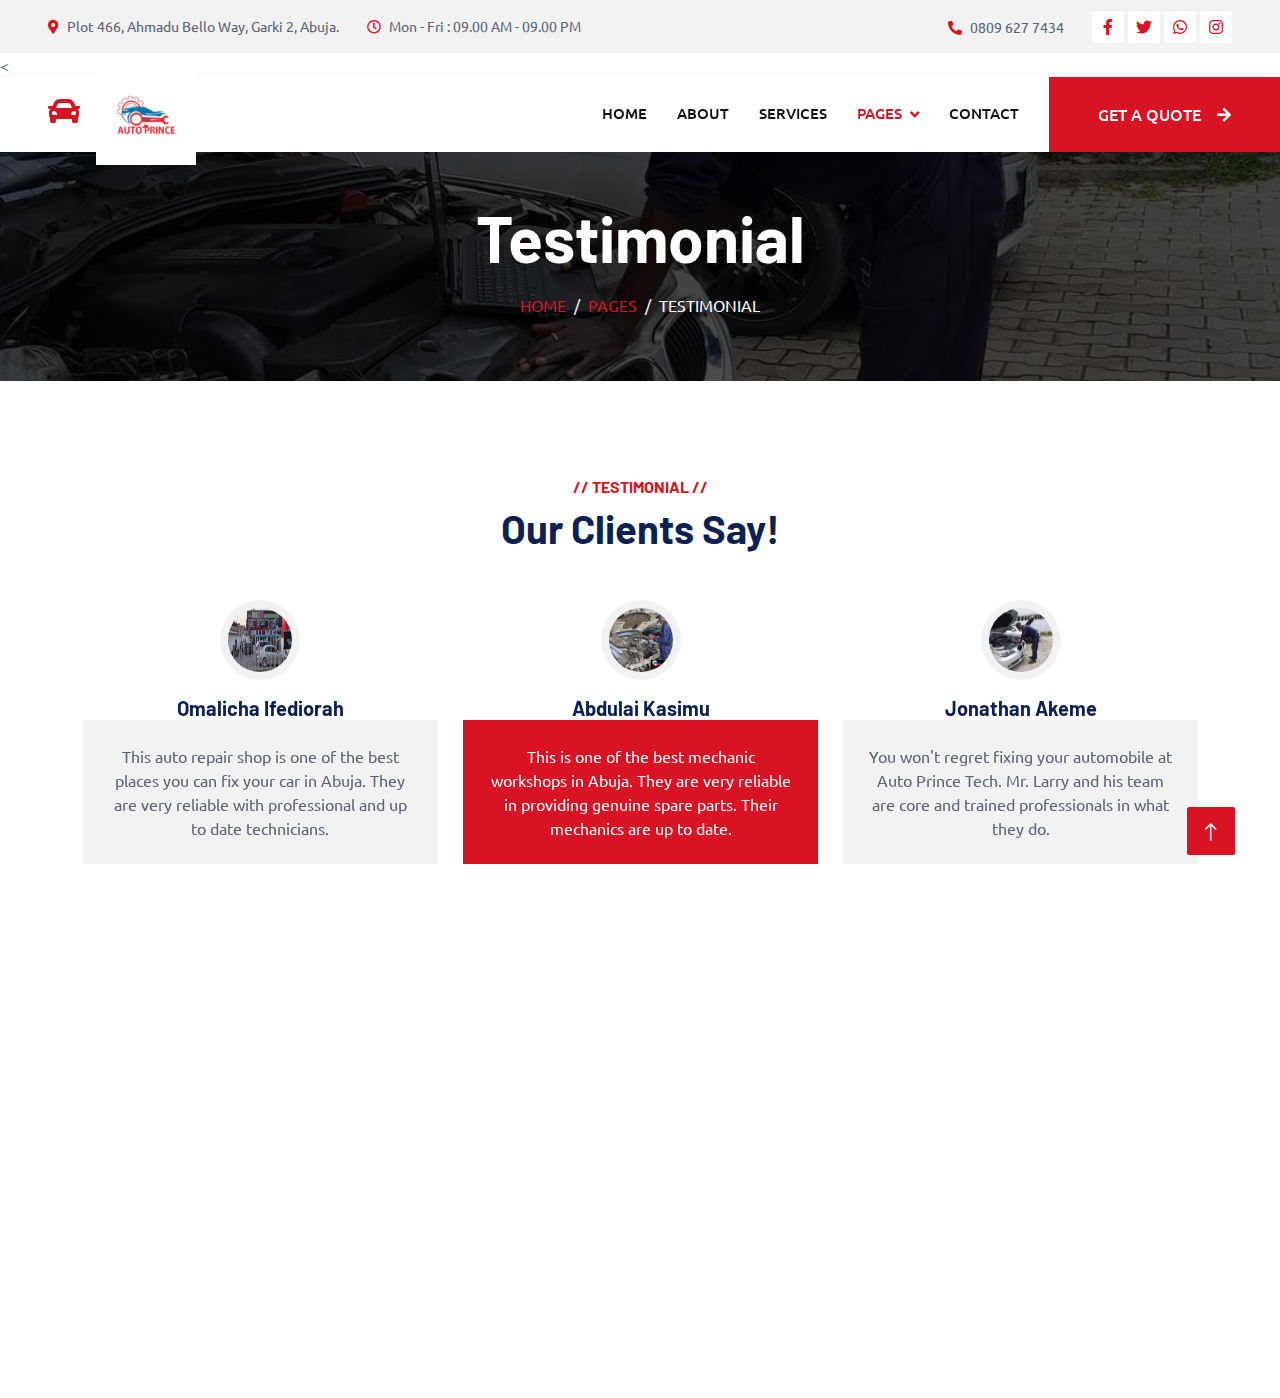
<file: testimonial.html>
<!DOCTYPE html>
<html lang="en">

<head>
    <meta charset="utf-8">
    <title> Auto prince Car Service</title>
    <meta content="width=device-width, initial-scale=1.0" name="viewport">
    <meta content="" name="keywords">
    <meta content="" name="description">

    <!-- Favicon -->
    <link href="img/favicon.ico" rel="icon">

    <!-- Google Web Fonts -->
    <link rel="preconnect" href="https://fonts.googleapis.com">
    <link rel="preconnect" href="https://fonts.gstatic.com" crossorigin>
    <link href="https://fonts.googleapis.com/css2?family=Barlow:wght@600;700&family=Ubuntu:wght@400;500&display=swap"
        rel="stylesheet">

    <!-- Icon Font Stylesheet -->
    <link href="https://cdnjs.cloudflare.com/ajax/libs/font-awesome/5.10.0/css/all.min.css" rel="stylesheet">
    <link href="https://cdn.jsdelivr.net/npm/bootstrap-icons@1.4.1/font/bootstrap-icons.css" rel="stylesheet">

    <!-- Libraries Stylesheet -->
    <link href="lib/animate/animate.min.css" rel="stylesheet">
    <link href="lib/owlcarousel/assets/owl.carousel.min.css" rel="stylesheet">
    <link href="lib/tempusdominus/css/tempusdominus-bootstrap-4.min.css" rel="stylesheet" />

    <!-- Customized Bootstrap Stylesheet -->
    <link href="css/bootstrap.min.css" rel="stylesheet">

    <!-- Template Stylesheet -->
    <link href="css/style.css" rel="stylesheet">
</head>

<body>
    <!-- Spinner Start -->
    <div id="spinner"
        class="show bg-white position-fixed translate-middle w-100 vh-100 top-50 start-50 d-flex align-items-center justify-content-center">
        <div class="spinner-border text-primary" style="width: 3rem; height: 3rem;" role="status">
            <span class="sr-only">Loading...</span>
        </div>
    </div>
    <!-- Spinner End -->


    <!-- Topbar Start -->
    <div class="container-fluid bg-light p-0">
        <div class="row gx-0 d-none d-lg-flex">
            <div class="col-lg-7 px-5 text-start">
                <div class="h-100 d-inline-flex align-items-center py-3 me-4">
                    <small class="fa fa-map-marker-alt text-primary me-2"></small>
                    <small>Plot 466, Ahmadu Bello Way, Garki 2, Abuja.</small>
                </div>
                <div class="h-100 d-inline-flex align-items-center py-3">
                    <small class="far fa-clock text-primary me-2"></small>
                    <small>Mon - Fri : 09.00 AM - 09.00 PM</small>
                </div>
            </div>
            <div class="col-lg-5 px-5 text-end">
                <div class="h-100 d-inline-flex align-items-center py-3 me-4">
                    <small class="fa fa-phone-alt text-primary me-2"></small>
                    <small>0809 627 7434</small>

                </div>
                <div class="h-100 d-inline-flex align-items-center">
                    <a class="btn btn-sm-square bg-white text-primary me-1"
                        href="https://web.facebook.com/autoprince1"><i class="fab fa-facebook-f"></i></a>
                    <a class="btn btn-sm-square bg-white text-primary me-1" href=""><i class="fab fa-twitter"></i></a>
                    <a class="btn btn-sm-square bg-white text-primary me-1"
                        href="https://api.whatsapp.com/send?phone=%2B2348122227771&data=ARB2lZ6_ajVJxC0bdGESKXytRyZT_BGjiQCZW44uWcgakr4poFc4VTAiaC2jnVvGRxgClm1xQRiNQZl70fqVF3EnGcCWVJW7XZY_XkncUyCSoRmkiRqEQK1Gd2ryyJ-TLMIcQPTqQ_6U9l4AsXwtHKWDCw&source=FB_Page&app=facebook&entry_point=page_cta&fbclid=IwAR35HFFQ8TFqP2pXKMipbVfdGO_qpuONwjwnY-sJhvY1pwdhAF0QmtmDH94"><i
                            class="fab fa-whatsapp"></i></a>
                    <a class="btn btn-sm-square bg-white text-primary me-0"
                        href="https://www.instagram.com/autoprince.ng/"><i class="fab fa-instagram"></i></a>
                </div>
            </div>
        </div>
    </div>
    <!-- Topbar End -->


    <!-- Navbar Start -->
    <<nav class="navbar navbar-expand-lg bg-white navbar-light shadow sticky-top p-0">
        <a href="index.html" class="navbar-brand d-flex align-items-center px-4 px-lg-5">
            <h2 class="m-0 text-primary"><i class="fa fa-car me-3"></i><img src="img/autoprince.png" alt=""
                    height="100px"></h2>
        </a>
        <button type="button" class="navbar-toggler me-4" data-bs-toggle="collapse" data-bs-target="#navbarCollapse">
            <span class="navbar-toggler-icon"></span>
        </button>
        <div class="collapse navbar-collapse" id="navbarCollapse">
            <div class="navbar-nav ms-auto p-4 p-lg-0">
                <a href="index.html" class="nav-item nav-link">Home</a>
                <a href="about.html" class="nav-item nav-link">About</a>
                <a href="service.html" class="nav-item nav-link">Services</a>
                <div class="nav-item dropdown">
                    <a href="#" class="nav-link dropdown-toggle active" data-bs-toggle="dropdown">Pages</a>
                    <div class="dropdown-menu fade-up m-0">
                        <a href="booking.html" class="dropdown-item">Booking</a>
                        <!-- <a href="team.html" class="dropdown-item">Technicians</a> -->
                        <a href="testimonial.html" class="dropdown-item active">Testimonial</a>
                        <a href="404.html" class="dropdown-item active">Career</a>

                    </div>
                </div>
                <a href="contact.html" class="nav-item nav-link">Contact</a>
            </div>
            <a href="contact.html" class="btn btn-primary py-4 px-lg-5 d-none d-lg-block">Get A Quote<i
                    class="fa fa-arrow-right ms-3"></i></a>
        </div>
        </nav>
        <!-- Navbar End -->


        <!-- Page Header Start -->
        <div class="container-fluid page-header mb-5 p-0" style="background-image: url(img/img3.jpg);">
            <div class="container-fluid page-header-inner py-5">
                <div class="container text-center">
                    <h1 class="display-3 text-white mb-3 animated slideInDown">Testimonial</h1>
                    <nav aria-label="breadcrumb">
                        <ol class="breadcrumb justify-content-center text-uppercase">
                            <li class="breadcrumb-item"><a href="#">Home</a></li>
                            <li class="breadcrumb-item"><a href="#">Pages</a></li>
                            <li class="breadcrumb-item text-white active" aria-current="page">Testimonial</li>
                        </ol>
                    </nav>
                </div>
            </div>
        </div>
        <!-- Page Header End -->


        <!-- Testimonial Start -->
        <div class="container-xxl py-5 wow fadeInUp" data-wow-delay="0.1s">
            <div class="container">
                <div class="text-center">
                    <h6 class="text-primary text-uppercase">// Testimonial //</h6>
                    <h1 class="mb-5">Our Clients Say!</h1>
                </div>
                <div class="owl-carousel testimonial-carousel position-relative">
                    <div class="testimonial-item text-center">
                        <img class="bg-light rounded-circle p-2 mx-auto mb-3" src="img/img2.jpg"
                            style="width: 80px; height: 80px;">
                        <h5 class="mb-0">Abdulai Kasimu
                        </h5>
                        <!-- <p>Frontend Developer</p> -->
                        <div class="testimonial-text bg-light text-center p-4">
                            <p class="mb-0">This is one of the best mechanic workshops in Abuja. They are very reliable
                                in
                                providing genuine spare parts. Their mechanics are up to date.
                            </p>
                        </div>
                    </div>
                    <div class="testimonial-item text-center">
                        <img class="bg-light rounded-circle p-2 mx-auto mb-3" src="img/img3.jpg"
                            style="width: 80px; height: 80px;">
                        <h5 class="mb-0">Jonathan Akeme
                        </h5>
                        <!-- <p>Fashion Designer</p> -->
                        <div class="testimonial-text bg-light text-center p-4">
                            <p class="mb-0">You won't regret fixing your automobile at Auto Prince Tech. Mr. Larry and
                                his
                                team are core and trained professionals in what they do.
                            </p>
                        </div>
                    </div>
                    <div class="testimonial-item text-center">
                        <img class="bg-light rounded-circle p-2 mx-auto mb-3" src="img/img4.jpg"
                            style="width: 80px; height: 80px;">
                        <h5 class="mb-0">Omalicha Ifediorah
                        </h5>
                        <!-- <p>Teacher</p> -->
                        <div class="testimonial-text bg-light text-center p-4">
                            <p class="mb-0">This auto repair shop is one of the best places you can fix your car in
                                Abuja.
                                They are very reliable with professional and up to date technicians.
                            </p>
                        </div>
                    </div>
                    <!-- <div class="testimonial-item text-center">
                        <img class="bg-light rounded-circle p-2 mx-auto mb-3" src="img/img6.jpg"
                            style="width: 80px; height: 80px;">
                        <h5 class="mb-0">Client Name</h5>
                        <p>Profession</p>
                        <div class="testimonial-text bg-light text-center p-4">
                            <p class="mb-0">Tempor erat elitr rebum at clita. Diam dolor diam ipsum sit diam amet diam
                                et
                                eos. Clita erat ipsum et lorem et sit.</p>
                        </div>
                    </div> -->
                </div>
            </div>
        </div>
        <!-- Testimonial End -->


        <!-- Footer Start -->
        <div class="container-fluid bg-dark text-light footer pt-5 mt-5 wow fadeIn" data-wow-delay="0.1s">
            <div class="container py-5">
                <div class="row g-5">
                    <div class="col-lg-3 col-md-6">
                        <h4 class="text-light mb-4">Address</h4>
                        <p class="mb-2"><i class="fa fa-map-marker-alt me-3"></i>Ahmadu Bello Way,Garki 2,Abuja
                        </p>
                        <p class="mb-2"><i class="fa fa-phone-alt me-3"></i>0809 627 7434
                        </p>
                        <p class="mb-2"><i class="fa fa-envelope me-3"></i>autocentreabuja@gmail.com</p>
                        <div class="d-flex pt-2">
                            <a class="btn btn-outline-light btn-social" href=""><i class="fab fa-twitter"></i></a>
                            <a class="btn btn-outline-light btn-social" href="https://web.facebook.com/autoprince1"><i
                                    class="fab fa-facebook-f"></i></a>
                            <a class="btn btn-outline-light btn-social"
                                href="https://api.whatsapp.com/send?phone=%2B2348122227771&data=ARB2lZ6_ajVJxC0bdGESKXytRyZT_BGjiQCZW44uWcgakr4poFc4VTAiaC2jnVvGRxgClm1xQRiNQZl70fqVF3EnGcCWVJW7XZY_XkncUyCSoRmkiRqEQK1Gd2ryyJ-TLMIcQPTqQ_6U9l4AsXwtHKWDCw&source=FB_Page&app=facebook&entry_point=page_cta&fbclid=IwAR35HFFQ8TFqP2pXKMipbVfdGO_qpuONwjwnY-sJhvY1pwdhAF0QmtmDH94"><i
                                    class="fab fa-whatsapp"></i></a>
                            <a class="btn btn-outline-light btn-social"
                                href="https://www.instagram.com/autoprince.ng/"><i class="fab fa-instagram"></i></a>
                        </div>
                    </div>
                    <div class="col-lg-3 col-md-6">
                        <h4 class="text-light mb-4">Opening Hours</h4>
                        <h6 class="text-light">Monday - Friday:</h6>
                        <p class="mb-4">09.00 AM - 09.00 PM</p>
                        <h6 class="text-light">Saturday - Sunday:</h6>
                        <p class="mb-0">09.00 AM - 12.00 PM</p>
                    </div>
                    <div class="col-lg-3 col-md-6">
                        <h4 class="text-light mb-4">Services</h4>
                        <a class="btn btn-link" href="">Diagnostic Test</a>
                        <a class="btn btn-link" href="">Engine Servicing</a>
                        <a class="btn btn-link" href="">Tires Replacement</a>
                        <a class="btn btn-link" href="">Oil Changing</a>
                        <a class="btn btn-link" href="">Vacuam Cleaning</a>
                    </div>
                    <div class="col-lg-3 col-md-6">
                        <h4 class="text-light mb-4">Newsletter</h4>
                        <p>To get more information about our services you can always subscribe to our Newsletter by drop
                            your email below.</p>
                        <div class="position-relative mx-auto" style="max-width: 400px;">
                            <input class="form-control border-0 w-100 py-3 ps-4 pe-5" type="text"
                                placeholder="Your email">
                            <button type="button"
                                class="btn btn-primary py-2 position-absolute top-0 end-0 mt-2 me-2">SignUp</button>
                        </div>
                    </div>
                </div>
            </div>
            <div class="container">
                <div class="copyright">
                    <div class="row">
                        <div class="col-md-6 text-center text-md-start mb-3 mb-md-0">
                            &copy; <a class="border-bottom" href="#">Auto Prince</a>, All Right Reserved.

                            <!--/*** This template is free as long as you keep the footer author’s credit link/attribution link/backlink. If you'd like to use the template without the footer author’s credit link/attribution link/backlink, you can purchase the Credit Removal License from "https://htmlcodex.com/credit-removal". Thank you for your support. ***/-->
                            Designed By <a class="border-bottom" href="https://zenqeethsolutions.com">Zenqeeth
                                Solutions</a>
                        </div>
                        <div class="col-md-6 text-center text-md-end">
                            <div class="footer-menu">
                                <a href="">Home</a>
                                <a href="">Cookies</a>
                                <a href="">Help</a>
                                <a href="">FQAs</a>
                            </div>
                        </div>
                    </div>
                </div>
            </div>
        </div>
        <!-- Footer End -->


        <!-- Back to Top -->
        <a href="#" class="btn btn-lg btn-primary btn-lg-square back-to-top"><i class="bi bi-arrow-up"></i></a>


        <!-- JavaScript Libraries -->
        <script src="https://code.jquery.com/jquery-3.4.1.min.js"></script>
        <script src="https://cdn.jsdelivr.net/npm/bootstrap@5.0.0/dist/js/bootstrap.bundle.min.js"></script>
        <script src="lib/wow/wow.min.js"></script>
        <script src="lib/easing/easing.min.js"></script>
        <script src="lib/waypoints/waypoints.min.js"></script>
        <script src="lib/counterup/counterup.min.js"></script>
        <script src="lib/owlcarousel/owl.carousel.min.js"></script>
        <script src="lib/tempusdominus/js/moment.min.js"></script>
        <script src="lib/tempusdominus/js/moment-timezone.min.js"></script>
        <script src="lib/tempusdominus/js/tempusdominus-bootstrap-4.min.js"></script>

        <!-- Template Javascript -->
        <script src="js/main.js"></script>
</body>

</html>
</file>
<file: css/style.css>
/********** Template CSS **********/
:root {
    --primary: #D81324;
    --secondary: #0B2154;
    --light: #F2F2F2;
    --dark: #111111;
}

.fw-medium {
    font-weight: 600 !important;
}

.back-to-top {
    position: fixed;
    display: none;
    right: 45px;
    bottom: 45px;
    z-index: 99;
}

.bottom {
    position: fixed;
    display: none;
    left: 45px;
    bottom: 45px;
    /* z-index: 99; */
}



/*** Spinner ***/
#spinner {
    opacity: 0;
    visibility: hidden;
    transition: opacity .5s ease-out, visibility 0s linear .5s;
    z-index: 99999;
}

#spinner.show {
    transition: opacity .5s ease-out, visibility 0s linear 0s;
    visibility: visible;
    opacity: 1;
}


/*** Button ***/
.btn {
    font-weight: 500;
    text-transform: uppercase;
    transition: .5s;
}

.btn.btn-primary,
.btn.btn-secondary {
    color: #FFFFFF;
}

.btn-square {
    width: 38px;
    height: 38px;
}

.btn-sm-square {
    width: 32px;
    height: 32px;
}

.btn-lg-square {
    width: 48px;
    height: 48px;
}

.btn-square,
.btn-sm-square,
.btn-lg-square {
    padding: 0;
    display: flex;
    align-items: center;
    justify-content: center;
    font-weight: normal;
    border-radius: 2px;
}


/*** Navbar ***/
.navbar .dropdown-toggle::after {
    border: none;
    content: "\f107";
    font-family: "Font Awesome 5 Free";
    font-weight: 900;
    vertical-align: middle;
    margin-left: 8px;
}

.navbar-light .navbar-nav .nav-link {
    margin-right: 30px;
    padding: 25px 0;
    color: #FFFFFF;
    font-size: 15px;
    text-transform: uppercase;
    outline: none;
}

.navbar-light .navbar-nav .nav-link:hover,
.navbar-light .navbar-nav .nav-link.active {
    color: var(--primary);
}

@media (max-width: 991.98px) {
    .navbar-light .navbar-nav .nav-link {
        margin-right: 0;
        padding: 10px 0;
    }

    .navbar-light .navbar-nav {
        border-top: 1px solid #EEEEEE;
    }
}

.navbar-light .navbar-brand,
.navbar-light a.btn {
    height: 75px;
}

.navbar-light .navbar-nav .nav-link {
    color: var(--dark);
    font-weight: 500;
}

.navbar-light.sticky-top {
    top: -100px;
    transition: .5s;
}

@media (min-width: 992px) {
    .navbar .nav-item .dropdown-menu {
        display: block;
        border: none;
        margin-top: 0;
        top: 150%;
        opacity: 0;
        visibility: hidden;
        transition: .5s;
    }

    .navbar .nav-item:hover .dropdown-menu {
        top: 100%;
        visibility: visible;
        transition: .5s;
        opacity: 1;
    }
}


/*** Header ***/
.carousel-caption {
    top: 0;
    left: 0;
    right: 0;
    bottom: 0;
    background: rgba(0, 0, 0, .7);
    z-index: 1;
}

.carousel-control-prev,
.carousel-control-next {
    width: 10%;
}

.carousel-control-prev-icon,
.carousel-control-next-icon {
    width: 3rem;
    height: 3rem;
}

@media (max-width: 768px) {
    #header-carousel .carousel-item {
        position: relative;
        min-height: 450px;
    }

    #header-carousel .carousel-item img {
        position: absolute;
        width: 100%;
        height: 100%;
        object-fit: cover;
    }
}

.page-header {
    background-position: center center;
    background-repeat: no-repeat;
    background-size: cover;
}

.page-header-inner {
    background: rgba(0, 0, 0, .7);
}

.breadcrumb-item+.breadcrumb-item::before {
    color: var(--light);
}


/*** Facts ***/
.fact {
    background: linear-gradient(rgba(0, 0, 0, .7), rgba(0, 0, 0, .7)), url(../img/img11.jpg);
    background-position: center center;
    background-repeat: no-repeat;
    background-size: cover;
}


/*** Service ***/
.service .nav .nav-link {
    background: var(--light);
    transition: .5s;
}

.service .nav .nav-link.active {
    background: var(--primary);
}

.service .nav .nav-link.active h4 {
    color: #FFFFFF !important;
}


/*** Booking ***/
.booking {
    background: linear-gradient(rgba(0, 0, 0, .7), rgba(0, 0, 0, .7)), url(../img/img17.jpg) center center no-repeat;
    background-size: cover;
}

.bootstrap-datetimepicker-widget.bottom {
    top: auto !important;
}

.bootstrap-datetimepicker-widget .table * {
    border-bottom-width: 0px;
}

.bootstrap-datetimepicker-widget .table th {
    font-weight: 500;
}

.bootstrap-datetimepicker-widget.dropdown-menu {
    padding: 10px;
    border-radius: 2px;
}

.bootstrap-datetimepicker-widget table td.active,
.bootstrap-datetimepicker-widget table td.active:hover {
    background: var(--primary);
}

.bootstrap-datetimepicker-widget table td.today::before {
    border-bottom-color: var(--primary);
}


/*** Team ***/
.team-item .team-overlay {
    display: flex;
    align-items: center;
    justify-content: center;
    background: var(--primary);
    transform: scale(0);
    transition: .5s;

}

/* .team-item:hover .team-overlay {
    transform: scale(1);
}

.team-item .team-overlay .btn {
    color: var(--primary);
    background: #FFFFFF;
}

.team-item .team-overlay .btn:hover {
    color: #FFFFFF;
    background: var(--secondary)
} */


/*** Testimonial ***/
.testimonial-carousel .owl-item .testimonial-text,
.testimonial-carousel .owl-item.center .testimonial-text * {
    transition: .5s;
}

.testimonial-carousel .owl-item.center .testimonial-text {
    background: var(--primary) !important;
}

.testimonial-carousel .owl-item.center .testimonial-text * {
    color: #FFFFFF !important;
}

.testimonial-carousel .owl-dots {
    margin-top: 24px;
    display: flex;
    align-items: flex-end;
    justify-content: center;
}

.testimonial-carousel .owl-dot {
    position: relative;
    display: inline-block;
    margin: 0 5px;
    width: 15px;
    height: 15px;
    border: 1px solid #CCCCCC;
    transition: .5s;
}

.testimonial-carousel .owl-dot.active {
    background: var(--primary);
    border-color: var(--primary);
}


/*** Footer ***/
.footer {
    background: linear-gradient(rgba(0, 0, 0, .9), rgba(0, 0, 0, .9)), url(../img/img18.jpg) center center no-repeat;
    background-size: cover;
}

.footer .btn.btn-social {
    margin-right: 5px;
    width: 35px;
    height: 35px;
    display: flex;
    align-items: center;
    justify-content: center;
    color: var(--light);
    border: 1px solid #FFFFFF;
    border-radius: 35px;
    transition: .3s;
}

.footer .btn.btn-social:hover {
    color: var(--primary);
}

.footer .btn.btn-link {
    display: block;
    margin-bottom: 5px;
    padding: 0;
    text-align: left;
    color: #FFFFFF;
    font-size: 15px;
    font-weight: normal;
    text-transform: capitalize;
    transition: .3s;
}

.footer .btn.btn-link::before {
    position: relative;
    content: "\f105";
    font-family: "Font Awesome 5 Free";
    font-weight: 900;
    margin-right: 10px;
}

.footer .btn.btn-link:hover {
    letter-spacing: 1px;
    box-shadow: none;
}

.footer .copyright {
    padding: 25px 0;
    font-size: 15px;
    border-top: 1px solid rgba(256, 256, 256, .1);
}

.footer .copyright a {
    color: var(--light);
}

.footer .footer-menu a {
    margin-right: 15px;
    padding-right: 15px;
    border-right: 1px solid rgba(255, 255, 255, .3);
}

.footer .footer-menu a:last-child {
    margin-right: 0;
    padding-right: 0;
    border-right: none;
}
</file>
